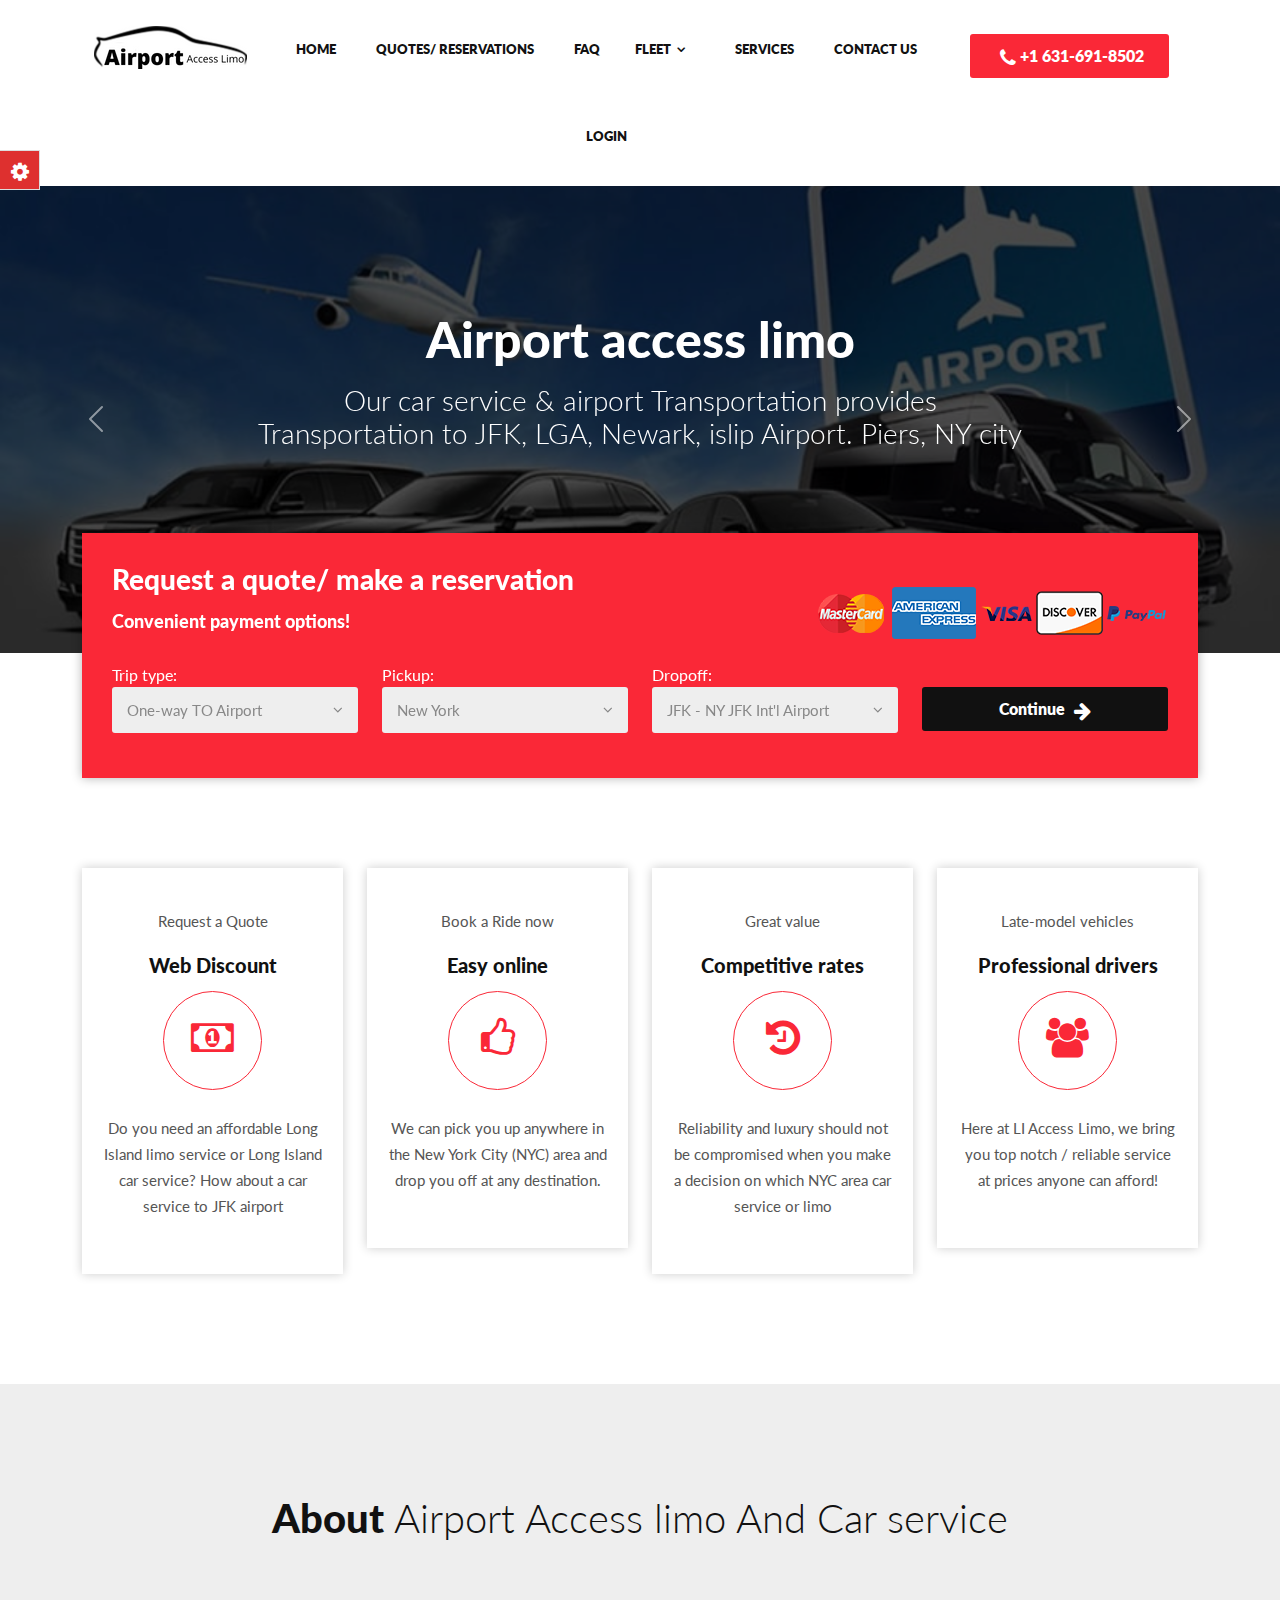
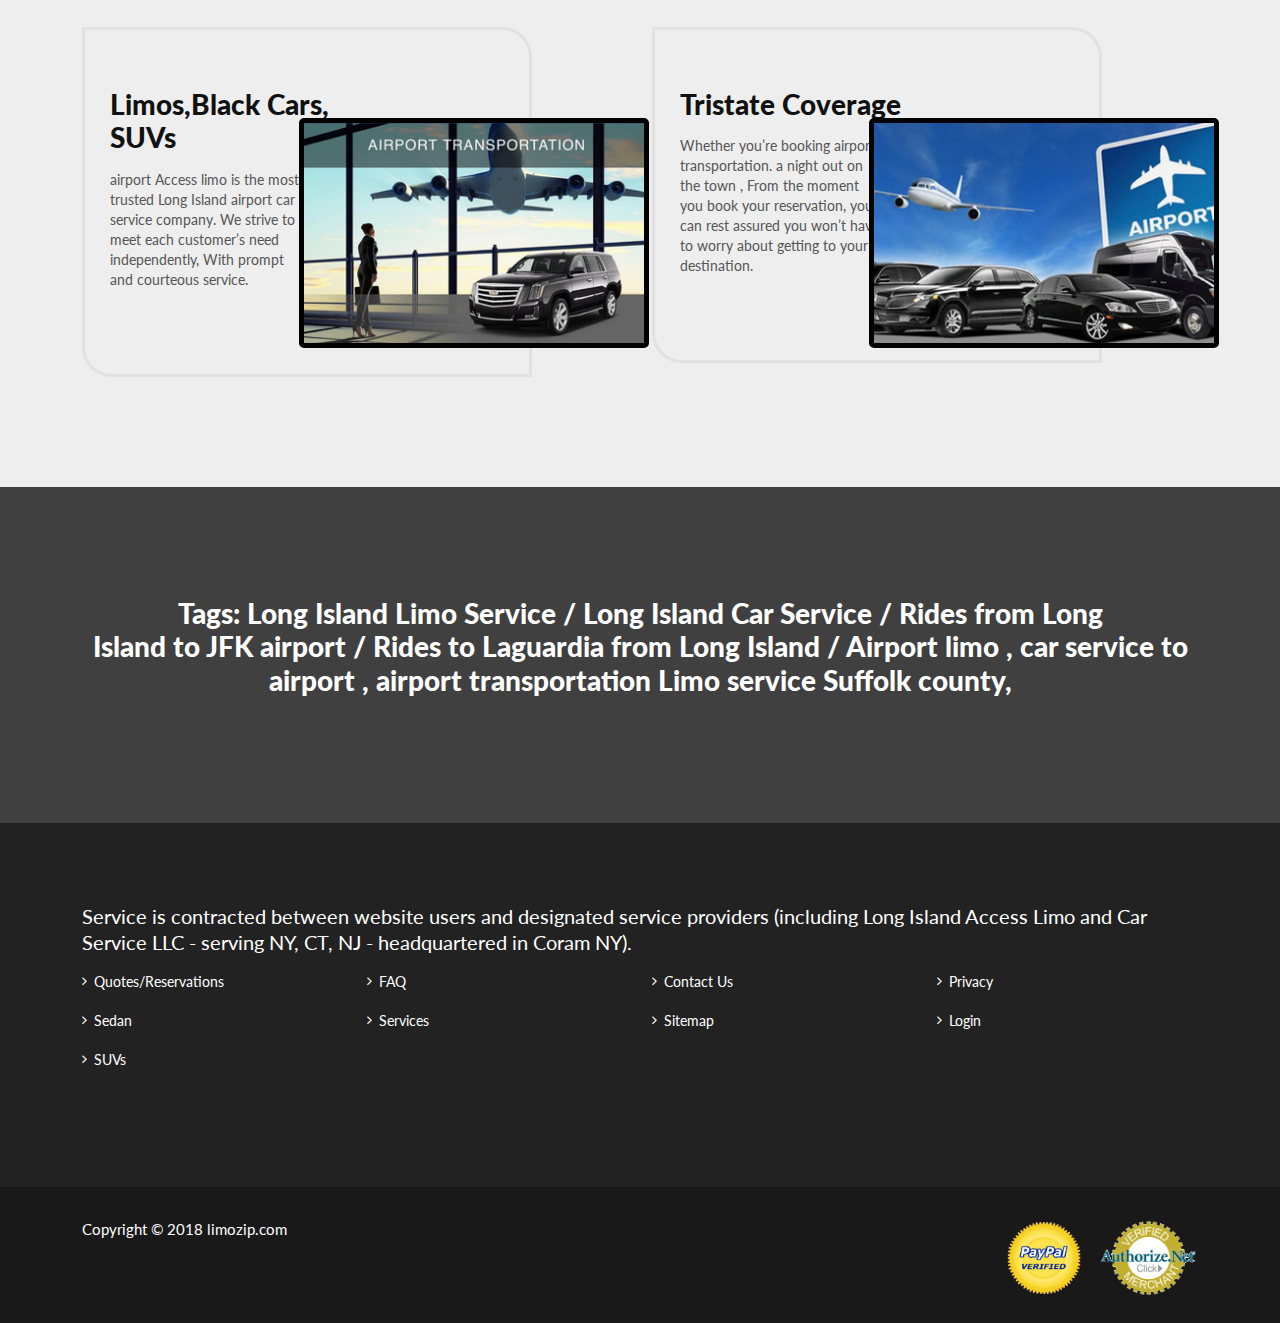
<file: index.html>
<!DOCTYPE HTML>
<html lang="en">
<head>
    <meta http-equiv="Content-Type" content="text/html; charset=utf-8">
    <meta http-equiv="X-UA-Compatible" content="IE=edge">
    <meta name="viewport" content="width=device-width,initial-scale=1">
    <meta name="keywords" content="">
    <meta name="description" content="">
    <title>Long Island Limo & Car Service to JFK, LGA, Islip limousine services</title>
    <!--Bootstrap -->
    <link rel="stylesheet" href="assets/css/bootstrap.min.css" type="text/css">
    <!--Custome Style -->
    <link rel="stylesheet" href="assets/css/style.css" type="text/css">
    <link rel="stylesheet" href="assets/css/custom.css" type="text/css">
    <!--OWL Carousel slider-->
    <link rel="stylesheet" href="assets/css/owl.carousel.css" type="text/css">
    <link rel="stylesheet" href="assets/css/owl.transitions.css" type="text/css">
    <!--slick-slider -->
    <link href="assets/css/slick.css" rel="stylesheet">
    <!--bootstrap-slider -->
    <link href="assets/css/bootstrap-slider.min.css" rel="stylesheet">
    <!--FontAwesome Font Style -->
    <link href="assets/css/font-awesome.min.css" rel="stylesheet">

    <!-- SWITCHER -->
    <link rel="stylesheet" id="switcher-css" type="text/css" href="assets/switcher/css/switcher.css" media="all"/>
    <link rel="alternate stylesheet" type="text/css" href="assets/switcher/css/red.css" title="red" media="all"
          data-default-color="true"/>
    <link rel="alternate stylesheet" type="text/css" href="assets/switcher/css/orange.css" title="orange" media="all"/>
    <link rel="alternate stylesheet" type="text/css" href="assets/switcher/css/blue.css" title="blue" media="all"/>
    <link rel="alternate stylesheet" type="text/css" href="assets/switcher/css/pink.css" title="pink" media="all"/>
    <link rel="alternate stylesheet" type="text/css" href="assets/switcher/css/green.css" title="green" media="all"/>
    <link rel="alternate stylesheet" type="text/css" href="assets/switcher/css/purple.css" title="purple" media="all"/>

    <!-- Fav and touch icons -->
    <link rel="apple-touch-icon-precomposed" sizes="144x144"
          href="assets/images/favicon-icon/apple-touch-icon-144-precomposed.png">
    <link rel="apple-touch-icon-precomposed" sizes="114x114"
          href="assets/images/favicon-icon/apple-touch-icon-114-precomposed.html">
    <link rel="apple-touch-icon-precomposed" sizes="72x72"
          href="assets/images/favicon-icon/apple-touch-icon-72-precomposed.png">
    <link rel="apple-touch-icon-precomposed" href="assets/images/favicon-icon/apple-touch-icon-57-precomposed.png">
    <link rel="shortcut icon" href="assets/images/favicon-icon/favicon.png">
    <!-- Google-Font-->
    <link href="https://fonts.googleapis.com/css?family=Lato:300,400,700,900" rel="stylesheet">
</head>
<body class="index2">

<!-- Start Switcher -->
<div class="switcher-wrapper">
    <div class="demo_changer">
        <div class="demo-icon customBgColor"><i class="fa fa-cog fa-spin fa-2x"></i></div>
        <div class="form_holder">
            <div class="row">
                <div class="col-lg-12 col-md-12 col-sm-12 col-xs-12">
                    <div class="predefined_styles">
                        <div class="skin-theme-switcher">
                            <h4>Color</h4>
                            <a href="#" data-switchcolor="red" class="styleswitch"
                               style="background-color:#de302f;"> </a>
                            <a href="#" data-switchcolor="orange" class="styleswitch"
                               style="background-color:#f76d2b;"> </a>
                            <a href="#" data-switchcolor="blue" class="styleswitch"
                               style="background-color:#228dcb;"> </a>
                            <a href="#" data-switchcolor="pink" class="styleswitch"
                               style="background-color:#FF2761;"> </a>
                            <a href="#" data-switchcolor="green" class="styleswitch"
                               style="background-color:#2dcc70;"> </a>
                            <a href="#" data-switchcolor="purple" class="styleswitch"
                               style="background-color:#6054c2;"> </a>
                            <a href="#" data-switchcolor="grey" class="styleswitch"
                               style="background-color:#626262;"> </a>
                        </div>
                    </div>
                </div>
            </div>
        </div>
    </div>
</div>
<!-- /Switcher -->

<!--Header-->
<header class="header_style2 nav-stacked affix-top" data-spy="affix" data-offset-top="1">
    <!-- Navigation -->
    <nav id="navigation_bar" class="navbar navbar-expand-lg">
        <div class="container custom-con">
            <div class="row header-row padding-remove">
                <div class="navbar-header">
                    <div class="logo"><a href="index.html"><img src="assets/images/logo.png" alt="image"/></a></div>

                    <button class="navbar-toggler" type="button" data-bs-toggle="collapse"
                            data-bs-target="#navbarSupportedContent" aria-controls="navbarSupportedContent"
                            aria-expanded="false" aria-label="Toggle navigation"><i class="fa fa-bars"></i></button>
                </div>
                <div class="collapse navbar-collapse" id="navbarSupportedContent">
                    <ul class="nav navbar-nav">
                        <li>
                            <a href="index.html">Home</a>
                        </li>
                        <li><a href="quote-reservation.html">Quotes/ Reservations</a></li>
                        <li><a href="faq.html">FAQ</a></li>
                        <li class="dropdown"><a href="#" data-bs-toggle="dropdown" aria-expanded="false">Fleet</a>
                            <ul class="dropdown-menu">
                                <li><a href="sedan.html">Sedans</a></li>
                                <li><a href="suv.html">SUVs</a></li>
                            </ul>
                        </li>
                        <li>
                            <a href="services.html">Services</a>
                        </li>
                        <li>
                            <a href="contact-us.html">Contact us</a>
                        </li>
                        <li>
                            <a href="#loginform" data-bs-toggle="modal" data-bs-dismiss="modal">Login</a>
                        </li>
                    </ul>
                </div>

                <div class="header_wrap margin-remove" style="font-size: 30px;">
                    <div class="login_btn btn"><i class="fa fa-phone" aria-hidden="true"></i> +1 631-691-8502</div>
                </div>
            </div>
        </div>
    </nav>
    <!-- Navigation end -->

</header>
<!-- /Header -->


<!--Banner-->
<section id="banner2">
    <div id="carouselExampleCaptions" class="carousel slide" data-bs-ride="carousel">
        <!-- Wrapper for slides -->
        <div class="carousel-inner">
            <!--item-1-->
            <div class="carousel-item active">
                <img src="assets/images/banner/1.png" class="img-fluid" alt="image">
                <div class="carousel-caption">
                    <div class="banner_text text-center div_zindex white-text">
                        <h1>Airport access limo</h1>
                        <h3>Our car service & airport Transportation provides Transportation to JFK, LGA, Newark, islip Airport. Piers, NY city</h3>
                        <!--<a href="#" class="btn">More Info</a>-->
                    </div>
                </div>
            </div>

            <!--item-2-->
            <div class="carousel-item">
                <img src="assets/images/banner/3.png" alt="image" class="img-fluid">
                <div class="carousel-caption">
                    <div class="banner_text text-center div_zindex white-text">
                        <h1>Car service to JFK, LGA, Airports</h1>
                        <h3>Rides to NY, CT, NJ destinations. Providing reliable Tri-state Transportation services.</h3>
                        <!--<a href="#" class="btn">More Info</a>-->
                    </div>
                </div>
            </div>

            <!--item-3-->
            <div class="carousel-item">
                <img src="assets/images/banner/2.png" alt="image" class="img-fluid">
                <div class="carousel-caption">
                    <div class="banner_text text-center div_zindex white-text">
                        <h1>Event, Corporate & Airport Transportation</h1>
                        <h3>Manhattan, 5 Boroughs, Long Island, Nassau, Suffolk, Rockland, Westchester, NJ, CT, other
                            areas</h3>
                        <!--<a href="#" class="btn">More Info</a>-->
                    </div>
                </div>
            </div>
        </div>

        <!-- Controls -->
        <button class="carousel-control-prev" type="button" data-bs-target="#carouselExampleCaptions"
                data-bs-slide="prev">
            <span class="carousel-control-prev-icon" aria-hidden="true"></span>
            <span class="visually-hidden">Previous</span>
        </button>
        <button class="carousel-control-next" type="button" data-bs-target="#carouselExampleCaptions"
                data-bs-slide="next">
            <span class="carousel-control-next-icon" aria-hidden="true"></span>
            <span class="visually-hidden">Next</span>
        </button>
    </div>
</section>
<!--/Banner-->


<!-- Filter-Form -->
<section id="filter_form2">
    <div class="container">
        <div class="main_bg white-text">
            <div class="row">
                <div class="col-lg-6">
                    <h3>Request a quote/ make a reservation</h3>
                    <h6>Convenient payment options!</h6>
                </div>
                <div class="col-lg-6" align="right">
                    <img src="assets/card-image/Untitled-3.png" class="img-fluid"/>
                </div>
            </div>
            <form action="#" method="get">
                <div class="row">
                    <div class="form-group col-md-3 col-sm-6">
                        <label>Trip type:</label>
                        <div class="select">
                            <select class="form-control">
                                <option value="one_way_to_airport">One-way TO Airport</option>
                                <option value="one_way_from_airport">One-way FROM Airport</option>
                                <option value="round_trip_airport">Round trip involving Airport</option>
                                <option value="one_way_no_airport">One-way trip NOT involving Airport</option>
                                <option value="round_trip_no_airport">Round trip NOT involving Airport</option>
                                <option value="hourly">Hourly/multi-stop/tours</option>
                            </select>
                        </div>
                    </div>
                    <div class="form-group col-md-3 col-sm-6">
                        <label>Pickup:</label>
                        <div class="select">
                            <select class="form-control">
                                <option value="NY">New York</option>
                                <option value="NJ">New Jersey</option>
                                <option value="CT">Connecticut</option>
                            </select>
                        </div>
                    </div>
                    <div class="form-group col-md-3 col-sm-6">
                        <label>Dropoff: </label>
                        <div class="select">
                            <select class="form-control">
                                <option value="JFK - New York JFK International Airport" selected="selected">JFK - NY
                                    JFK Int'l Airport
                                </option>
                                <option value="LGA - New York La Guardia Airport">LGA - New York La Guardia Airport
                                </option>
                                <option value="EWR - Newark International Airport">EWR - Newark International Airport
                                </option>
                                <option value="ISP - Long Island Islip Macarthur Airport">ISP - Long Island Islip
                                    Macarthur Airport
                                </option>
                                <option value="FRG - Republic Airport Farmingdale NY">FRG - Republic Airport Farmingdale
                                    NY
                                </option>
                                <option value="HPN - Westchester County Airport">HPN - Westchester County Airport
                                </option>
                                <option value="TEB - Teterboro, NJ Airport">TEB - Teterboro, NJ Airport</option>
                            </select>
                        </div>
                    </div>
                    <div class="form-group col-md-3 col-sm-6">
                        <label></label>
                        <a href="reservations.html" class="btn btn-block">Continue <i class="fa fa-arrow-right"
                                                                                aria-hidden="true"></i></a>
                    </div>
                </div>
            </form>

        </div>
    </div>
</section>
<!-- /Filter-Form -->


<!--About-us-->
<section id="about_us" class="section-padding">
    <div class="container">
        <div class="row">
            <div class="col-md-3 col-sm-6">
                <div class="about_info">
                    <p>Request a Quote</p>
                    <h5>Web Discount</h5>
                    <div class="icon_box">
                        <i class="fa fa-money" aria-hidden="true"></i>
                    </div>
                    <p>Do you need an affordable Long Island limo service or Long Island car service? How about a car
                        service to JFK airport</p>
                </div>
            </div>

            <div class="col-md-3 col-sm-6">
                <div class="about_info">
                    <p>Book a Ride now</p>
                    <h5>Easy online</h5>
                    <div class="icon_box">
                        <i class="fa fa-thumbs-o-up" aria-hidden="true"></i>
                    </div>
                    <p>We can pick you up anywhere in the New York City (NYC) area and drop you off at any
                        destination.</p>
                </div>
            </div>

            <div class="col-md-3 col-sm-6">
                <div class="about_info">
                    <p>Great value</p>
                    <h5>Competitive rates</h5>
                    <div class="icon_box">
                        <i class="fa fa-history" aria-hidden="true"></i>
                    </div>
                    <p>Reliability and luxury should not be compromised when you make a decision on which NYC area car
                        service or limo</p>
                </div>
            </div>

            <div class="col-md-3 col-sm-6">
                <div class="about_info">
                    <p>Late-model vehicles</p>
                    <h5>Professional drivers</h5>
                    <div class="icon_box">
                        <i class="fa fa-users" aria-hidden="true"></i>
                    </div>
                    <p>Here at LI Access Limo, we bring you top notch / reliable service at prices anyone can
                        afford!</p>
                </div>
            </div>
        </div>
    </div>
</section>
<!--/About-us-->


<section class="about-us-section section-padding gray-bg">
    <div class="container">
        <div class="section-header text-center">
            <h2>About <span>Airport Access limo And Car service </span></h2>
        </div>
        <div class="row">
            <div class="col-lg-6 col-sm-6">
                <div class="looking-car">
                    <div class="looking-cat-image mt-5"><img src="assets/images/car/1.png" alt="Image" style="border-radius: 5px;border: 5px solid black;"></div>
                    <div class="looking-car-content">
                        <h3>Limos,Black Cars, SUVs</h3>
                        <p>airport Access limo is the most trusted Long Island airport car service company. We strive to meet each customer’s need independently,
                            With prompt and courteous service.</p></div>
                </div>
            </div>
            <div class="col-lg-6 col-sm-6">
                <div class="looking-car">
                    <div class="looking-cat-image mt-5"><img src="assets/images/car/2.png" alt="Image" style="border-radius: 5px;border: 5px solid black;"></div>
                    <div class="looking-car-content">
                        <h3>Tristate Coverage</h3>
                        <p>Whether you’re booking airport transportation. a night out on the town ,
                            From the moment you book your reservation, you can rest assured you won’t have to worry about getting to your destination.</p>
                </div>
            </div>
        </div>
    </div>
</section>


<!-- Help-Number-->
<section id="help" class="section-padding">
    <div class="container">
        <div class="div_zindex white-text text-center">
            <h3>Tags: Long Island Limo Service / Long Island Car Service / Rides from Long<br> Island to
                JFK airport / Rides to Laguardia from Long Island / Airport limo , car service to airport , airport transportation Limo service Suffolk county,</h3>
        </div>
    </div>

    <!-- Dark-overlay-->
    <div class="dark-overlay"></div>
</section>
<!-- /Help-Number-->


<!--Footer -->
<footer>
    <div class="footer-top">
        <div class="container">
            <p style="font-size: 20px;" class="white-text">Service is contracted between website users and designated
                service providers
                (including Long Island Access Limo and Car Service LLC - serving NY, CT, NJ - headquartered in Coram
                NY).</p>
            <div class="row">
                <div class="col-md-3 col-sm-6">
                    <ul>
                        <li><a href="quote-reservation.html">Quotes/Reservations</a></li>
                        <li><a href="sedan.html">Sedan</a></li>
                        <li><a href="suv.html">SUVs</a></li>
                    </ul>
                </div>
                <div class="col-md-3 col-sm-6">
                    <ul>
                        <li><a href="faq.html">FAQ</a></li>
                        <li><a href="services.html">Services</a></li>
                    </ul>
                </div>
                <div class="col-md-3 col-sm-6">
                    <ul>
                        <li><a href="contact-us.html">Contact Us</a></li>
                        <li><a href="#">Sitemap</a></li>
                    </ul>
                </div>
                <div class="col-md-3 col-sm-6">
                    <ul>
                        <li><a href="#">Privacy</a></li>
                        <li><a href="#">Login</a></li>
                    </ul>
                </div>
            </div>
        </div>
    </div>
    <div class="footer-bottom">
        <div class="container">
            <div class="row">

                <div class="col-md-6">
                    <p class="copy-right">Copyright &copy; 2018 limozip.com</p>
                </div>
                <div class="col-md-6" align="right">
                    <div class="footer_widget">
                        <img src="assets/card-image/388-3884635_paypal-logo-e-commerce-payment-system-paypal-verified-removebg-preview.png"
                             width="100px">
                        <img src="assets/card-image/integration_logo_authorizenet_verifiedmerchant.gif"
                             width="100px">
                    </div>
                </div>
            </div>
        </div>
    </div>
</footer>
<!-- /Footer-->

<!--Back to top-->
<div id="back-top" class="back-top"><a href="#top"><i class="fa fa-angle-up" aria-hidden="true"></i> </a></div>
<!--/Back to top-->

<!--Login-Form -->
<div class="modal fade" id="loginform">
    <div class="modal-dialog modal-lg" role="document">
        <div class="modal-content">
            <div class="modal-header">
                <button type="button" class="close" data-bs-dismiss="modal" aria-label="Close"><span aria-hidden="true">&times;</span>
                </button>
                <h3 class="modal-title">Login</h3>
            </div>
            <div class="modal-body">

                <div class="login_wrap">
                    <div class="row">
                        <div class="col-md-12 col-sm-12">
                            <form action="#" method="get">
                                <div class="form-group">
                                    <input type="text" class="form-control" placeholder="Username or Email address*">
                                </div>
                                <div class="form-group">
                                    <input type="password" class="form-control" placeholder="Password*">
                                </div>
                                <div class="form-group checkbox">
                                    <input type="checkbox" id="remember">
                                    <label for="remember">Remember Me</label>
                                </div>
                                <div class="form-group">
                                    <input type="submit" value="Login" class="btn btn-block">
                                </div>
                            </form>
                        </div>
                    </div>
                </div>
            </div>
        </div>
    </div>
</div>
<!--/Login-Form -->

<!-- Scripts -->
<script src="assets/js/jquery.min.js"></script>
<script src="assets/js/bootstrap.min.js"></script>
<script src="assets/js/interface.js"></script>
<!--Switcher-->
<script src="assets/switcher/js/switcher.js"></script>
<!--bootstrap-slider-JS-->
<script src="assets/js/bootstrap-slider.min.js"></script>
<!--Slider-JS-->
<script src="assets/js/slick.min.js"></script>
<script src="assets/js/owl.carousel.min.js"></script>

</body>
</html>
</file>
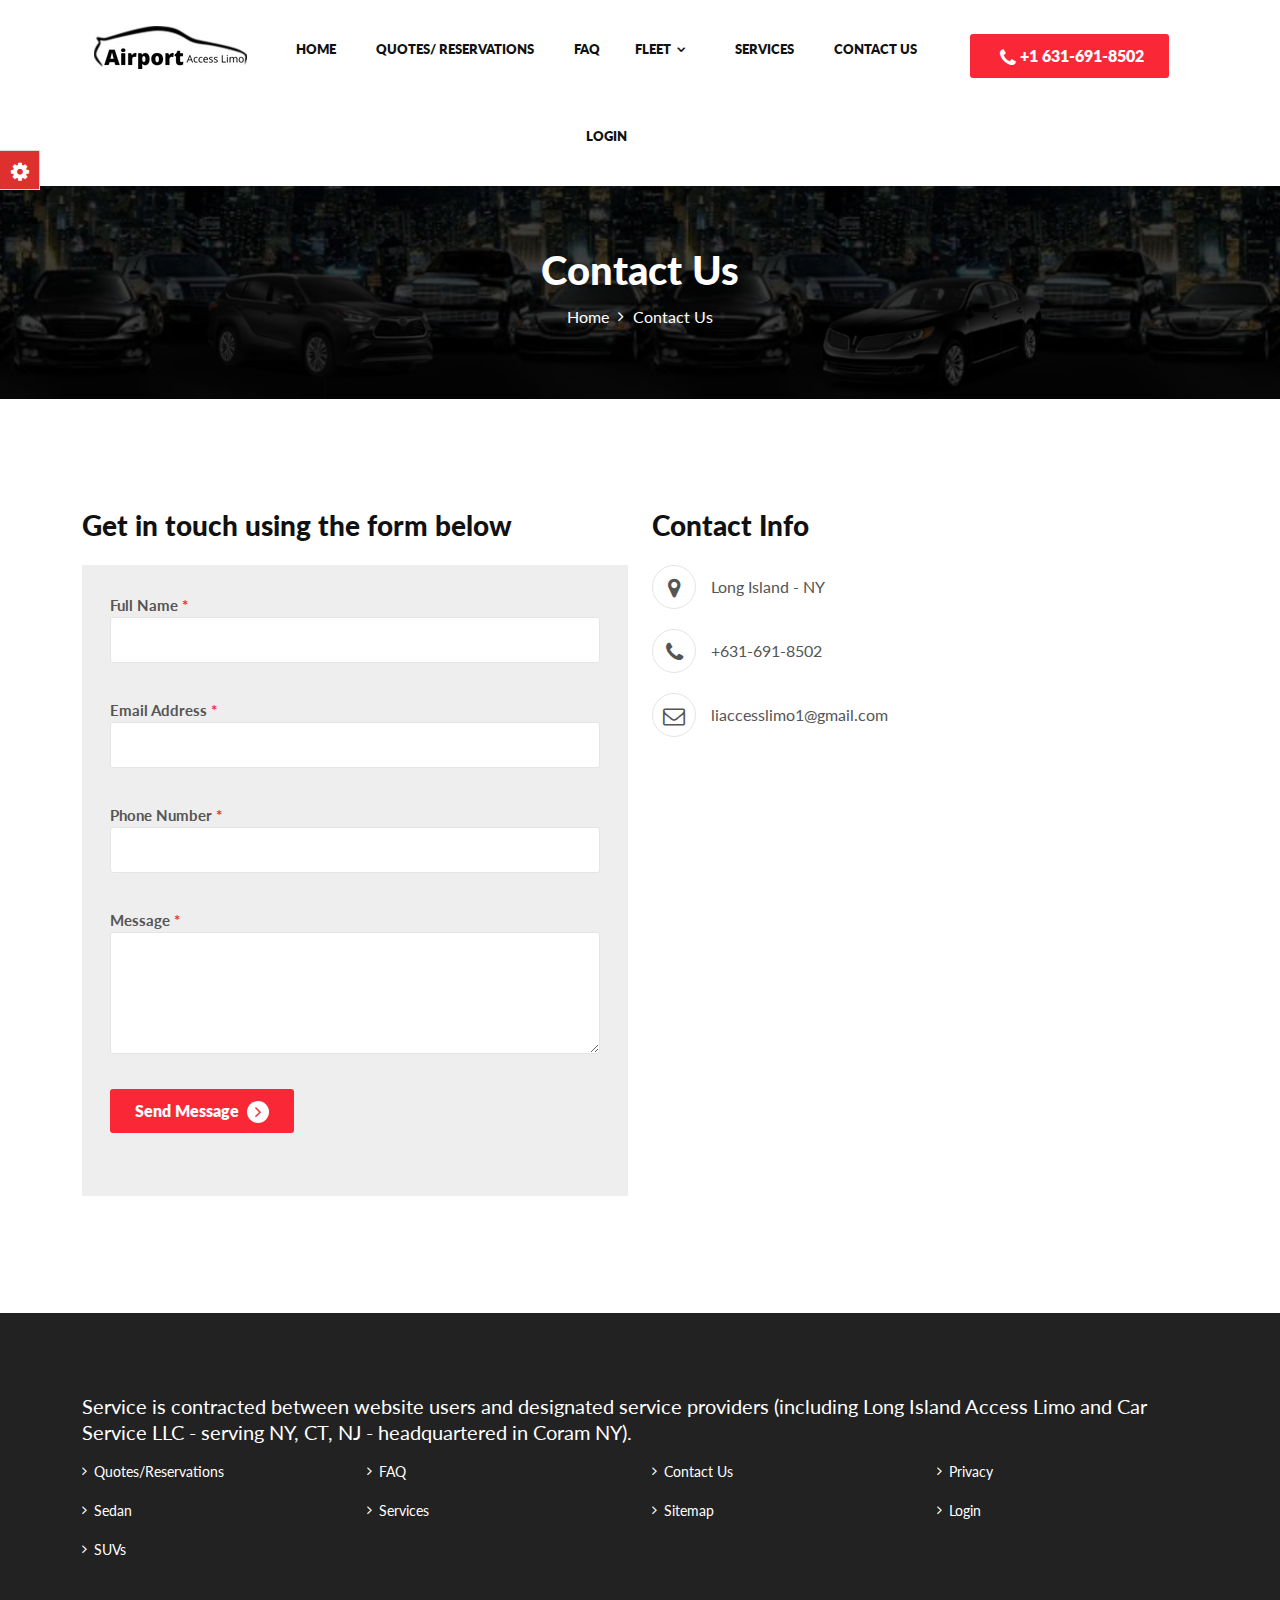
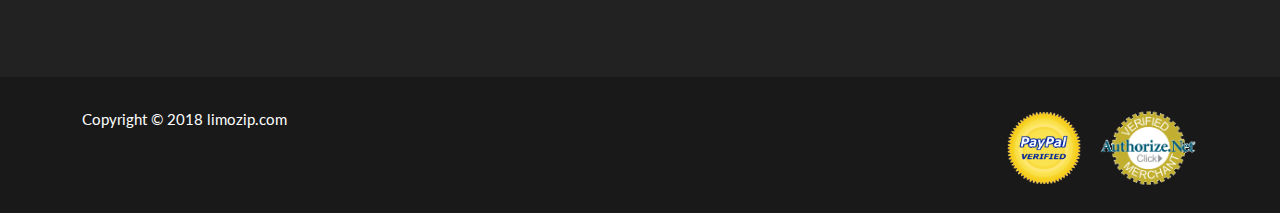
<file: contact-us.html>
<!DOCTYPE HTML>
<html lang="en">
<head>
    <meta http-equiv="Content-Type" content="text/html; charset=utf-8">
    <meta http-equiv="X-UA-Compatible" content="IE=edge">
    <meta name="viewport" content="width=device-width,initial-scale=1">
    <meta name="keywords" content="">
    <meta name="description" content="">
    <title>Contact US</title>
    <!--Bootstrap -->
    <link rel="stylesheet" href="assets/css/bootstrap.min.css" type="text/css">
    <!--Custome Style -->
    <link rel="stylesheet" href="assets/css/style.css" type="text/css">
    <link rel="stylesheet" href="assets/css/custom.css" type="text/css">
    <!--OWL Carousel slider-->
    <link rel="stylesheet" href="assets/css/owl.carousel.css" type="text/css">
    <link rel="stylesheet" href="assets/css/owl.transitions.css" type="text/css">
    <!--slick-slider -->
    <link href="assets/css/slick.css" rel="stylesheet">
    <!--bootstrap-slider -->
    <link href="assets/css/bootstrap-slider.min.css" rel="stylesheet">
    <!--FontAwesome Font Style -->
    <link href="assets/css/font-awesome.min.css" rel="stylesheet">

    <!-- SWITCHER -->
    <link rel="stylesheet" id="switcher-css" type="text/css" href="assets/switcher/css/switcher.css" media="all"/>
    <link rel="alternate stylesheet" type="text/css" href="assets/switcher/css/red.css" title="red" media="all"
          data-default-color="true"/>
    <link rel="alternate stylesheet" type="text/css" href="assets/switcher/css/orange.css" title="orange" media="all"/>
    <link rel="alternate stylesheet" type="text/css" href="assets/switcher/css/blue.css" title="blue" media="all"/>
    <link rel="alternate stylesheet" type="text/css" href="assets/switcher/css/pink.css" title="pink" media="all"/>
    <link rel="alternate stylesheet" type="text/css" href="assets/switcher/css/green.css" title="green" media="all"/>
    <link rel="alternate stylesheet" type="text/css" href="assets/switcher/css/purple.css" title="purple" media="all"/>

    <!-- Fav and touch icons -->
    <link rel="apple-touch-icon-precomposed" sizes="144x144"
          href="assets/images/favicon-icon/apple-touch-icon-144-precomposed.png">
    <link rel="apple-touch-icon-precomposed" sizes="114x114"
          href="assets/images/favicon-icon/apple-touch-icon-114-precomposed.html">
    <link rel="apple-touch-icon-precomposed" sizes="72x72"
          href="assets/images/favicon-icon/apple-touch-icon-72-precomposed.png">
    <link rel="apple-touch-icon-precomposed" href="assets/images/favicon-icon/apple-touch-icon-57-precomposed.png">
    <link rel="shortcut icon" href="assets/images/favicon-icon/favicon.png">
    <!-- Google-Font-->
    <link href="https://fonts.googleapis.com/css?family=Lato:300,400,700,900" rel="stylesheet">
</head>
<body class="index2">

<!-- Start Switcher -->
<div class="switcher-wrapper">
    <div class="demo_changer">
        <div class="demo-icon customBgColor"><i class="fa fa-cog fa-spin fa-2x"></i></div>
        <div class="form_holder">
            <div class="row">
                <div class="col-lg-12 col-md-12 col-sm-12 col-xs-12">
                    <div class="predefined_styles">
                        <div class="skin-theme-switcher">
                            <h4>Color</h4>
                            <a href="#" data-switchcolor="red" class="styleswitch"
                               style="background-color:#de302f;"> </a>
                            <a href="#" data-switchcolor="orange" class="styleswitch"
                               style="background-color:#f76d2b;"> </a>
                            <a href="#" data-switchcolor="blue" class="styleswitch"
                               style="background-color:#228dcb;"> </a>
                            <a href="#" data-switchcolor="pink" class="styleswitch"
                               style="background-color:#FF2761;"> </a>
                            <a href="#" data-switchcolor="green" class="styleswitch"
                               style="background-color:#2dcc70;"> </a>
                            <a href="#" data-switchcolor="purple" class="styleswitch"
                               style="background-color:#6054c2;"> </a>
                        </div>
                    </div>
                </div>
            </div>
        </div>
    </div>
</div>
<!-- /Switcher -->

<!--Header-->
<header class="header_style2 nav-stacked affix-top" data-spy="affix" data-offset-top="1">
    <!-- Navigation -->
    <nav id="navigation_bar" class="navbar navbar-expand-lg">
        <div class="container custom-con">
            <div class="row header-row padding-remove">
                <div class="navbar-header">
                    <div class="logo"><a href="index.html"><img src="assets/images/logo.png" alt="image"/></a></div>

                    <button class="navbar-toggler" type="button" data-bs-toggle="collapse"
                            data-bs-target="#navbarSupportedContent" aria-controls="navbarSupportedContent"
                            aria-expanded="false" aria-label="Toggle navigation"><i class="fa fa-bars"></i></button>
                </div>
                <div class="collapse navbar-collapse" id="navbarSupportedContent">
                    <ul class="nav navbar-nav">
                        <li>
                            <a href="index.html">Home</a>
                        </li>
                        <li><a href="quote-reservation.html">Quotes/ Reservations</a></li>
                        <li><a href="faq.html">FAQ</a></li>
                        <li class="dropdown"><a href="#" data-bs-toggle="dropdown" aria-expanded="false">Fleet</a>
                            <ul class="dropdown-menu">
                                <li><a href="sedan.html">Sedans</a></li>
                                <li><a href="suv.html">SUVs</a></li>
                            </ul>
                        </li>
                        <li>
                            <a href="services.html">Services</a>
                        </li>
                        <li>
                            <a href="contact-us.html">Contact us</a>
                        </li>
                        <li>
                            <a href="#loginform" data-bs-toggle="modal" data-bs-dismiss="modal">Login</a>
                        </li>
                    </ul>
                </div>

                <div class="header_wrap margin-remove" style="font-size: 30px;">
                    <div class="login_btn btn"><i class="fa fa-phone" aria-hidden="true"></i> +1 631-691-8502</div>
                </div>
            </div>
        </div>
    </nav>
    <!-- Navigation end -->

</header>
<!-- /Header -->

<!--Page Header-->
<section class="page-header contactus_page">
    <div class="container">
        <div class="page-header_wrap">
            <div class="page-heading">
                <h1>Contact Us</h1>
            </div>
            <ul class="coustom-breadcrumb">
                <li><a href="#">Home</a></li>
                <li>Contact Us</li>
            </ul>
        </div>
    </div>
    <!-- Dark Overlay-->
    <div class="dark-overlay"></div>
</section>
<!-- /Page Header-->

<!--Contact-us-->
<section class="contact_us section-padding">
    <div class="container">
        <div class="row">
            <div class="col-md-6">
                <h3>Get in touch using the form below</h3>
                <div class="contact_form gray-bg">
                    <form action="#" method="get">
                        <div class="form-group">
                            <label class="control-label">Full Name <span>*</span></label>
                            <input type="text" class="form-control white_bg" id="fullname">
                        </div>
                        <div class="form-group">
                            <label class="control-label">Email Address <span>*</span></label>
                            <input type="email" class="form-control white_bg" id="emailaddress">
                        </div>
                        <div class="form-group">
                            <label class="control-label">Phone Number <span>*</span></label>
                            <input type="text" class="form-control white_bg" id="phonenumber">
                        </div>
                        <div class="form-group">
                            <label class="control-label">Message <span>*</span></label>
                            <textarea class="form-control custom-height white_bg" rows="4"></textarea>
                        </div>
                        <div class="form-group">
                            <button class="btn" type="submit">Send Message <span class="angle_arrow"><i
                                    class="fa fa-angle-right" aria-hidden="true"></i></span></button>
                        </div>
                    </form>
                </div>
            </div>
            <div class="col-md-6">
                <h3>Contact Info</h3>
                <div class="contact_detail">
                    <ul>
                        <li>
                            <div class="icon_wrap"><i class="fa fa-map-marker" aria-hidden="true"></i></div>
                            <div class="contact_info_m">Long Island - NY</div>
                        </li>
                        <li>
                            <div class="icon_wrap"><i class="fa fa-phone" aria-hidden="true"></i></div>
                            <div class="contact_info_m"><a href="tel:61-1234-567-90">+631-691-8502</a></div>
                        </li>
                        <li>
                            <div class="icon_wrap"><i class="fa fa-envelope-o" aria-hidden="true"></i></div>
                            <div class="contact_info_m"><a
                                    href="mailto:contact@exampleurl.com">liaccesslimo1@gmail.com</a></div>
                        </li>
                    </ul>
                    <div class="map_wrap">
                        <iframe src="https://www.google.com/maps/embed?pb=!1m18!1m12!1m3!1d26361315.424069386!2d-113.75658747371207!3d36.241096924675375!2m3!1f0!2f0!3f0!3m2!1i1024!2i768!4f13.1!3m3!1m2!1s0x54eab584e432360b%3A0x1c3bb99243deb742!2sUnited+States!5e0!3m2!1sen!2sin!4v1483614660041"
                                width="100%" frameborder="0" style="border:0" allowfullscreen></iframe>
                    </div>
                </div>
            </div>
        </div>
    </div>
</section>
<!-- /Contact-us-->

<!--Footer -->
<footer>
    <div class="footer-top">
        <div class="container">
            <p style="font-size: 20px;" class="white-text">Service is contracted between website users and designated
                service providers
                (including Long Island Access Limo and Car Service LLC - serving NY, CT, NJ - headquartered in Coram
                NY).</p>
            <div class="row">
                <div class="col-md-3 col-sm-6">
                    <ul>
                        <li><a href="quote-reservation.html">Quotes/Reservations</a></li>
                        <li><a href="sedan.html">Sedan</a></li>
                        <li><a href="suv.html">SUVs</a></li>
                    </ul>
                </div>
                <div class="col-md-3 col-sm-6">
                    <ul>
                        <li><a href="faq.html">FAQ</a></li>
                        <li><a href="services.html">Services</a></li>
                    </ul>
                </div>
                <div class="col-md-3 col-sm-6">
                    <ul>
                        <li><a href="contact-us.html">Contact Us</a></li>
                        <li><a href="#">Sitemap</a></li>
                    </ul>
                </div>
                <div class="col-md-3 col-sm-6">
                    <ul>
                        <li><a href="#">Privacy</a></li>
                        <li><a href="#">Login</a></li>
                    </ul>
                </div>
            </div>
        </div>
    </div>
    <div class="footer-bottom">
        <div class="container">
            <div class="row">

                <div class="col-md-6">
                    <p class="copy-right">Copyright &copy; 2018 limozip.com</p>
                </div>
                <div class="col-md-6" align="right">
                    <div class="footer_widget">
                        <img src="assets/card-image/388-3884635_paypal-logo-e-commerce-payment-system-paypal-verified-removebg-preview.png"
                             width="100px">
                        <img src="assets/card-image/integration_logo_authorizenet_verifiedmerchant.gif"
                             width="100px">
                    </div>
                </div>
            </div>
        </div>
    </div>
</footer>
<!-- /Footer-->

<!--Back to top-->
<div id="back-top" class="back-top"><a href="#top"><i class="fa fa-angle-up" aria-hidden="true"></i> </a></div>
<!--/Back to top-->

<!--Login-Form -->
<div class="modal fade" id="loginform">
    <div class="modal-dialog modal-lg" role="document">
        <div class="modal-content">
            <div class="modal-header">
                <button type="button" class="close" data-bs-dismiss="modal" aria-label="Close"><span aria-hidden="true">&times;</span>
                </button>
                <h3 class="modal-title">Login</h3>
            </div>
            <div class="modal-body">

                <div class="login_wrap">
                    <div class="row">
                        <div class="col-md-12 col-sm-12">
                            <form action="#" method="get">
                                <div class="form-group">
                                    <input type="text" class="form-control" placeholder="Username or Email address*">
                                </div>
                                <div class="form-group">
                                    <input type="password" class="form-control" placeholder="Password*">
                                </div>
                                <div class="form-group checkbox">
                                    <input type="checkbox" id="remember">
                                    <label for="remember">Remember Me</label>
                                </div>
                                <div class="form-group">
                                    <input type="submit" value="Login" class="btn btn-block">
                                </div>
                            </form>
                        </div>
                    </div>
                </div>
            </div>
        </div>
    </div>
</div>
<!--/Login-Form -->

<!-- Scripts -->
<script src="assets/js/jquery.min.js"></script>
<script src="assets/js/bootstrap.min.js"></script>
<script src="assets/js/interface.js"></script>
<!--Switcher-->
<script src="assets/switcher/js/switcher.js"></script>
<!--bootstrap-slider-JS-->
<script src="assets/js/bootstrap-slider.min.js"></script>
<!--Slider-JS-->
<script src="assets/js/slick.min.js"></script>
<script src="assets/js/owl.carousel.min.js"></script>

</body>
</html>
</file>
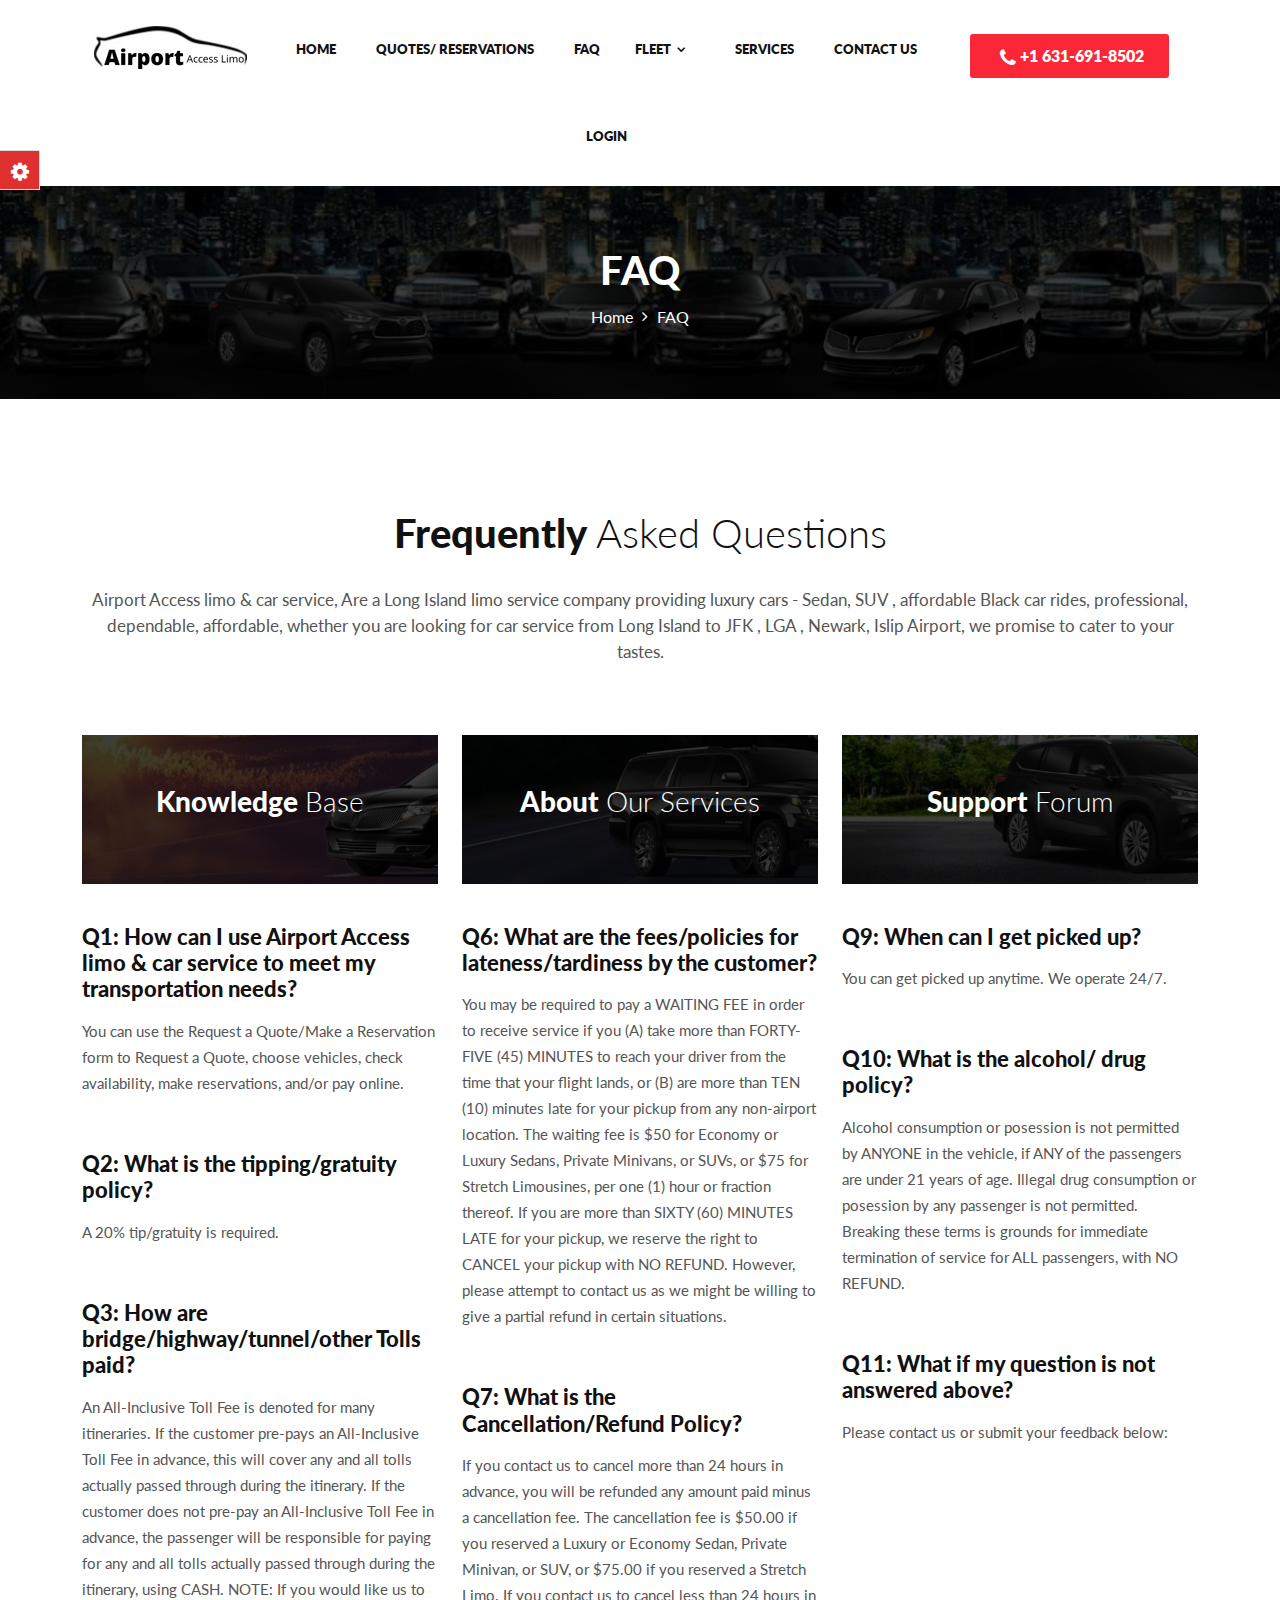
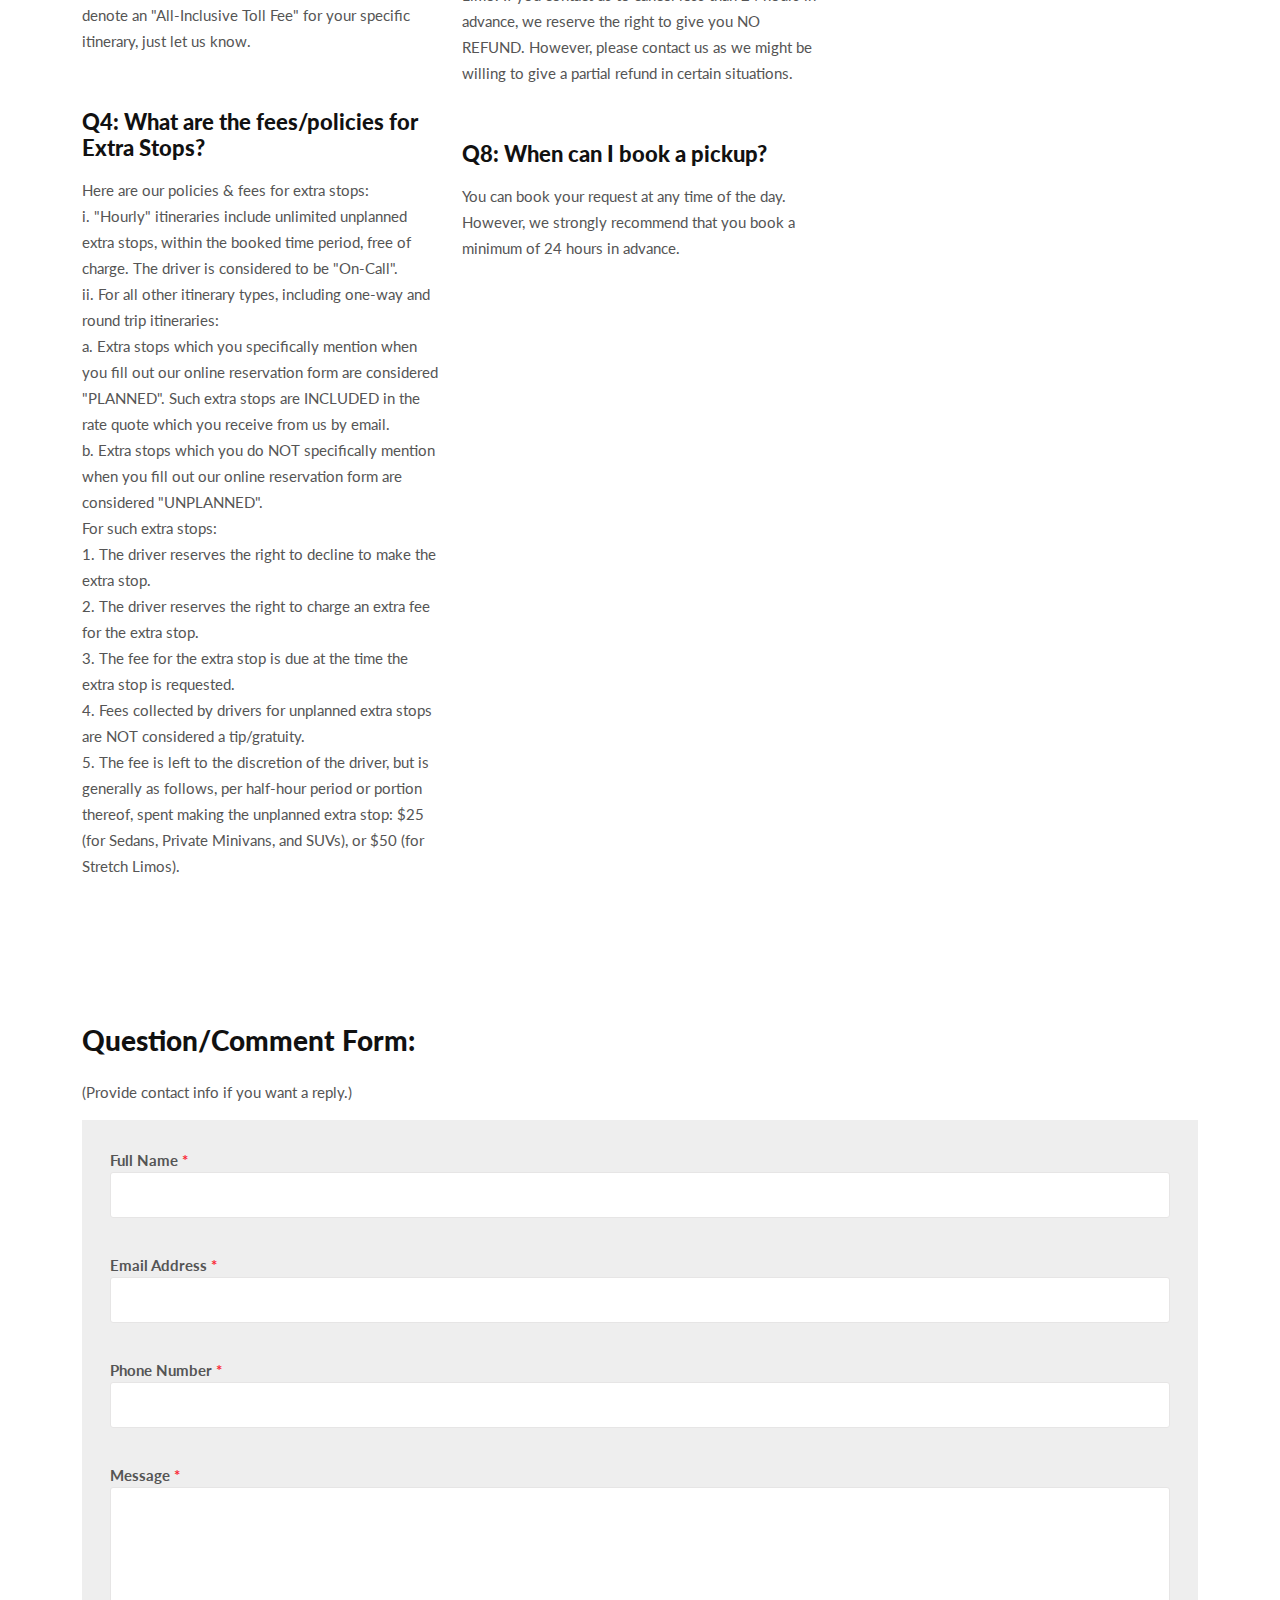
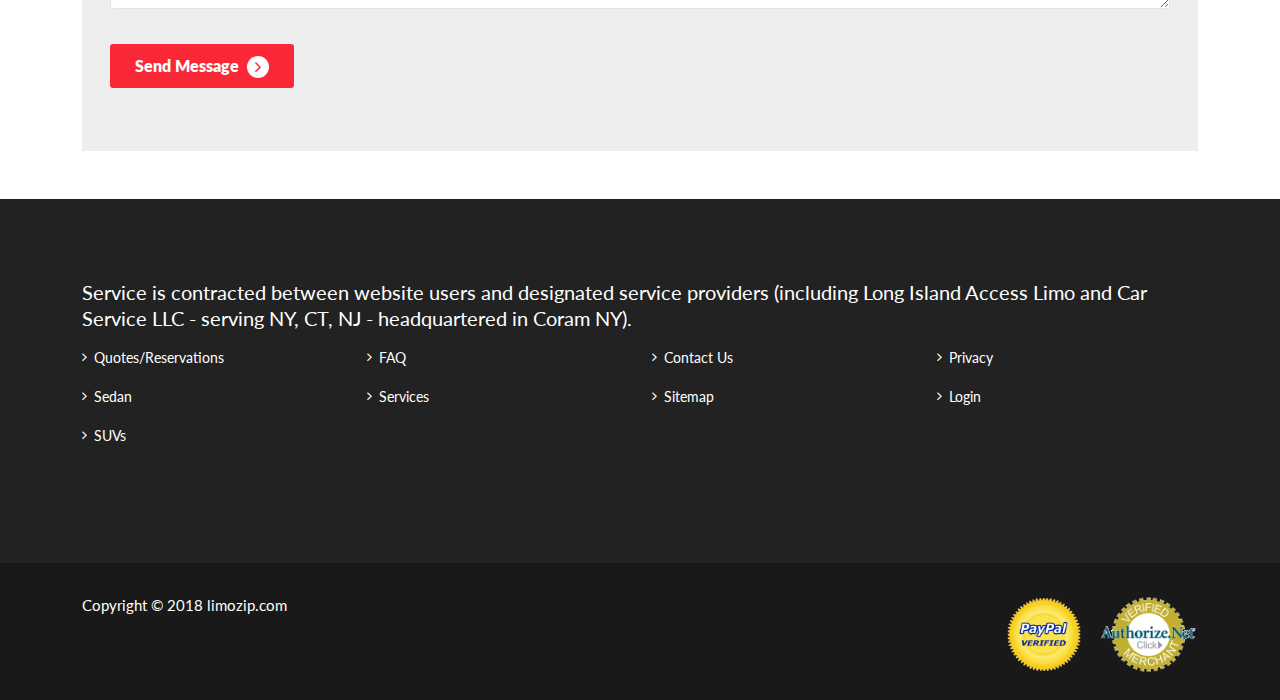
<file: faq.html>
<!DOCTYPE HTML>
<html lang="en">
<head>
    <meta http-equiv="Content-Type" content="text/html; charset=utf-8">
    <meta http-equiv="X-UA-Compatible" content="IE=edge">
    <meta name="viewport" content="width=device-width,initial-scale=1">
    <meta name="keywords" content="">
    <meta name="description" content="">
    <title>FAQ</title>
    <!--Bootstrap -->
    <link rel="stylesheet" href="assets/css/bootstrap.min.css" type="text/css">
    <!--Custome Style -->
    <link rel="stylesheet" href="assets/css/style.css" type="text/css">
    <link rel="stylesheet" href="assets/css/custom.css" type="text/css">
    <!--OWL Carousel slider-->
    <link rel="stylesheet" href="assets/css/owl.carousel.css" type="text/css">
    <link rel="stylesheet" href="assets/css/owl.transitions.css" type="text/css">
    <!--slick-slider -->
    <link href="assets/css/slick.css" rel="stylesheet">
    <!--bootstrap-slider -->
    <link href="assets/css/bootstrap-slider.min.css" rel="stylesheet">
    <!--FontAwesome Font Style -->
    <link href="assets/css/font-awesome.min.css" rel="stylesheet">

    <!-- SWITCHER -->
    <link rel="stylesheet" id="switcher-css" type="text/css" href="assets/switcher/css/switcher.css" media="all"/>
    <link rel="alternate stylesheet" type="text/css" href="assets/switcher/css/red.css" title="red" media="all"
          data-default-color="true"/>
    <link rel="alternate stylesheet" type="text/css" href="assets/switcher/css/orange.css" title="orange" media="all"/>
    <link rel="alternate stylesheet" type="text/css" href="assets/switcher/css/blue.css" title="blue" media="all"/>
    <link rel="alternate stylesheet" type="text/css" href="assets/switcher/css/pink.css" title="pink" media="all"/>
    <link rel="alternate stylesheet" type="text/css" href="assets/switcher/css/green.css" title="green" media="all"/>
    <link rel="alternate stylesheet" type="text/css" href="assets/switcher/css/purple.css" title="purple" media="all"/>

    <!-- Fav and touch icons -->
    <link rel="apple-touch-icon-precomposed" sizes="144x144"
          href="assets/images/favicon-icon/apple-touch-icon-144-precomposed.png">
    <link rel="apple-touch-icon-precomposed" sizes="114x114"
          href="assets/images/favicon-icon/apple-touch-icon-114-precomposed.html">
    <link rel="apple-touch-icon-precomposed" sizes="72x72"
          href="assets/images/favicon-icon/apple-touch-icon-72-precomposed.png">
    <link rel="apple-touch-icon-precomposed" href="assets/images/favicon-icon/apple-touch-icon-57-precomposed.png">
    <link rel="shortcut icon" href="assets/images/favicon-icon/favicon.png">
    <!-- Google-Font-->
    <link href="https://fonts.googleapis.com/css?family=Lato:300,400,700,900" rel="stylesheet">
</head>
<body class="index2">

<!-- Start Switcher -->
<div class="switcher-wrapper">
    <div class="demo_changer">
        <div class="demo-icon customBgColor"><i class="fa fa-cog fa-spin fa-2x"></i></div>
        <div class="form_holder">
            <div class="row">
                <div class="col-lg-12 col-md-12 col-sm-12 col-xs-12">
                    <div class="predefined_styles">
                        <div class="skin-theme-switcher">
                            <h4>Color</h4>
                            <a href="#" data-switchcolor="red" class="styleswitch"
                               style="background-color:#de302f;"> </a>
                            <a href="#" data-switchcolor="orange" class="styleswitch"
                               style="background-color:#f76d2b;"> </a>
                            <a href="#" data-switchcolor="blue" class="styleswitch"
                               style="background-color:#228dcb;"> </a>
                            <a href="#" data-switchcolor="pink" class="styleswitch"
                               style="background-color:#FF2761;"> </a>
                            <a href="#" data-switchcolor="green" class="styleswitch"
                               style="background-color:#2dcc70;"> </a>
                            <a href="#" data-switchcolor="purple" class="styleswitch"
                               style="background-color:#6054c2;"> </a>
                        </div>
                    </div>
                </div>
            </div>
        </div>
    </div>
</div>
<!-- /Switcher -->

<!--Header-->
<header class="header_style2 nav-stacked affix-top" data-spy="affix" data-offset-top="1">
    <!-- Navigation -->
    <nav id="navigation_bar" class="navbar navbar-expand-lg">
        <div class="container custom-con">
            <div class="row header-row padding-remove">
                <div class="navbar-header">
                    <div class="logo"><a href="index.html"><img src="assets/images/logo.png" alt="image"/></a></div>

                    <button class="navbar-toggler" type="button" data-bs-toggle="collapse"
                            data-bs-target="#navbarSupportedContent" aria-controls="navbarSupportedContent"
                            aria-expanded="false" aria-label="Toggle navigation"><i class="fa fa-bars"></i></button>
                </div>
                <div class="collapse navbar-collapse" id="navbarSupportedContent">
                    <ul class="nav navbar-nav">
                        <li>
                            <a href="index.html">Home</a>
                        </li>
                        <li><a href="quote-reservation.html">Quotes/ Reservations</a></li>
                        <li><a href="faq.html">FAQ</a></li>
                        <li class="dropdown"><a href="#" data-bs-toggle="dropdown" aria-expanded="false">Fleet</a>
                            <ul class="dropdown-menu">
                                <li><a href="sedan.html">Sedans</a></li>
                                <li><a href="suv.html">SUVs</a></li>
                            </ul>
                        </li>
                        <li>
                            <a href="services.html">Services</a>
                        </li>
                        <li>
                            <a href="contact-us.html">Contact us</a>
                        </li>
                        <li>
                            <a href="#loginform" data-bs-toggle="modal" data-bs-dismiss="modal">Login</a>
                        </li>
                    </ul>
                </div>

                <div class="header_wrap margin-remove" style="font-size: 30px;">
                    <div class="login_btn btn"><i class="fa fa-phone" aria-hidden="true"></i> +1 631-691-8502</div>
                </div>
            </div>
        </div>
    </nav>
    <!-- Navigation end -->

</header>
<!-- /Header -->

<!--Page Header-->
<section class="page-header faq_page">
    <div class="container">
        <div class="page-header_wrap">
            <div class="page-heading">
                <h1>FAQ</h1>
            </div>
            <ul class="coustom-breadcrumb">
                <li><a href="#">Home</a></li>
                <li>FAQ</li>
            </ul>
        </div>
    </div>
    <!-- Dark Overlay-->
    <div class="dark-overlay"></div>
</section>
<!-- /Page Header-->

<!--FAQ-->
<section class="faq section-padding">
    <div class="container">
        <div class="section-header text-center">
            <h2>Frequently <span>Asked Questions</span></h2>
            <p>Airport Access limo & car service, Are a Long Island limo service company providing luxury cars - Sedan, SUV ,
                affordable Black car rides, professional, dependable, affordable, whether you are looking for car service from Long Island to JFK ,
                LGA , Newark, Islip Airport, we promise to cater to your tastes.</p>
        </div>
        <div class="row">
            <div class="col-md-4">
                <div class="faq_category white-text knowledge_base_faq">
                    <div class="div_zindex">
                        <h3>Knowledge <span>Base</span></h3>
                    </div>
                    <div class="dark-overlay"></div>
                </div>
                <div class="faq_text">
                    <h4>Q1: How can I use Airport Access limo & car service to meet my transportation needs?</h4>
                    <p>You can use the Request a Quote/Make a Reservation form to
                        Request a Quote, choose vehicles, check availability,
                        make reservations, and/or pay online.</p>
                </div>
                <div class="faq_text">
                    <h4>Q2: What is the tipping/gratuity policy?</h4>
                    <p>A 20% tip/gratuity is required.</p>
                </div>
                <div class="faq_text">
                    <h4>Q3: How are bridge/highway/tunnel/other Tolls paid?</h4>
                    <p>An All-Inclusive Toll Fee is denoted for many itineraries. If the customer pre-pays
                        an All-Inclusive Toll Fee in advance, this will cover any and all tolls actually passed through
                        during the itinerary.

                        If the customer does not pre-pay an All-Inclusive Toll Fee in advance,
                        the passenger will be responsible for paying for any and all tolls actually passed through
                        during the itinerary, using CASH.

                        NOTE: If you would like us to denote an "All-Inclusive Toll Fee"
                        for your specific itinerary, just let us know.</p>
                </div>
                <div class="faq_text">
                    <h4>Q4: What are the fees/policies for Extra Stops?</h4>
                    <p>Here are our policies & fees for extra stops:<br>

                        i. "Hourly" itineraries include unlimited unplanned extra stops, within the booked time period,
                        free of charge. The driver is considered to be "On-Call".<br>

                        ii. For all other itinerary types, including one-way and round trip itineraries:<br>

                        a. Extra stops which you specifically mention when you fill out our online reservation form are
                        considered "PLANNED". Such extra stops are INCLUDED in the rate quote which you receive from us
                        by email.<br>

                        b. Extra stops which you do NOT specifically mention when you fill out our online reservation
                        form are considered "UNPLANNED". <br>
                        For such extra stops:<br>

                        1. The driver reserves the right to decline to make the extra stop.<br>
                        2. The driver reserves the right to charge an extra fee for the extra stop.<br>
                        3. The fee for the extra stop is due at the time the extra stop is requested.<br>
                        4. Fees collected by drivers for unplanned extra stops are NOT considered a tip/gratuity.<br>
                        5. The fee is left to the discretion of the driver, but is generally as follows, per half-hour
                        period or portion thereof, spent making the unplanned extra stop: $25 (for Sedans, Private
                        Minivans, and SUVs), or $50 (for Stretch Limos).</p>
                </div>
            </div>
            <div class="col-md-4">
                <div class="faq_category white-text about_services_faq">
                    <div class="div_zindex">
                        <h3>About <span>Our Services</span></h3>
                    </div>
                    <div class="dark-overlay"></div>
                </div>
                <div class="faq_text">
                    <h4>Q6: What are the fees/policies for lateness/tardiness by the customer?</h4>
                    <p>You may be required to pay a WAITING FEE in order to receive service if you (A)
                        take more than FORTY-FIVE (45) MINUTES to reach your driver from the time that your
                        flight lands, or (B) are more than TEN (10) minutes late for your pickup from any
                        non-airport location. The waiting fee is $50 for Economy or Luxury Sedans, Private
                        Minivans, or SUVs, or $75 for Stretch Limousines, per one (1) hour or fraction thereof.

                        If you are more than SIXTY (60) MINUTES LATE for your pickup, we reserve
                        the right to CANCEL your pickup with NO REFUND. However, please attempt to
                        contact us as we might be willing to give a partial refund in certain situations.</p>
                </div>
                <div class="faq_text">
                    <h4>Q7: What is the Cancellation/Refund Policy?</h4>
                    <p>If you contact us to cancel more than 24 hours in advance, you will be
                        refunded any amount paid minus a cancellation fee. The cancellation
                        fee is $50.00 if you reserved a Luxury or Economy Sedan, Private
                        Minivan, or SUV, or $75.00 if you reserved a Stretch Limo. If you
                        contact us to cancel less than 24 hours in advance, we reserve the
                        right to give you NO REFUND. However, please contact us as we might
                        be willing to give a partial refund in certain situations.</p>
                </div>
                <div class="faq_text">
                    <h4>Q8: When can I book a pickup?</h4>
                    <p>You can book your request at any time of the day.
                        However, we strongly recommend that you book a minimum of 24 hours in advance.</p>
                </div>
            </div>
            <div class="col-md-4">
                <div class="faq_category white-text support_faq">
                    <div class="div_zindex">
                        <h3>Support <span>Forum</span></h3>
                    </div>
                    <div class="dark-overlay"></div>
                </div>
                <div class="faq_text">
                    <h4>Q9: When can I get picked up?</h4>
                    <p>You can get picked up anytime. We operate 24/7.</p>
                </div>
                <div class="faq_text">
                    <h4>Q10: What is the alcohol/ drug policy?</h4>
                    <p>Alcohol consumption or posession is not permitted by ANYONE in the vehicle, if ANY
                        of the passengers are under 21 years of age. Illegal drug consumption or posession by
                        any passenger is not permitted. Breaking these terms is grounds for immediate
                        termination of service for ALL passengers, with NO REFUND.</p>
                </div>
                <div class="faq_text">
                    <h4>Q11: What if my question is not answered above?</h4>
                    <p>Please contact us or submit your feedback below:</p>
                </div>
            </div>
        </div>
    </div>
</section>
<!-- /FAQ-->

<!--Contact-us-->
<section class="contact_us mb-5">
    <div class="container">
        <div class="row">
            <div class="col-md-12">
                <h3>Question/Comment Form:</h3>
                <p>(Provide contact info if you want a reply.)</p>
                <div class="contact_form gray-bg">
                    <form action="#" method="get">
                        <div class="form-group">
                            <label class="control-label">Full Name <span>*</span></label>
                            <input type="text" class="form-control white_bg" id="fullname">
                        </div>
                        <div class="form-group">
                            <label class="control-label">Email Address <span>*</span></label>
                            <input type="email" class="form-control white_bg" id="emailaddress">
                        </div>
                        <div class="form-group">
                            <label class="control-label">Phone Number <span>*</span></label>
                            <input type="text" class="form-control white_bg" id="phonenumber">
                        </div>
                        <div class="form-group">
                            <label class="control-label">Message <span>*</span></label>
                            <textarea class="form-control custom-height white_bg" rows="4"></textarea>
                        </div>
                        <div class="form-group">
                            <button class="btn" type="submit">Send Message <span class="angle_arrow"><i
                                    class="fa fa-angle-right" aria-hidden="true"></i></span></button>
                        </div>
                    </form>
                </div>
            </div>
        </div>
    </div>
</section>
<!-- /Contact-us-->

<!--Footer -->
<footer>
    <div class="footer-top">
        <div class="container">
            <p style="font-size: 20px;" class="white-text">Service is contracted between website users and designated
                service providers
                (including Long Island Access Limo and Car Service LLC - serving NY, CT, NJ - headquartered in Coram
                NY).</p>
            <div class="row">
                <div class="col-md-3 col-sm-6">
                    <ul>
                        <li><a href="quote-reservation.html">Quotes/Reservations</a></li>
                        <li><a href="sedan.html">Sedan</a></li>
                        <li><a href="suv.html">SUVs</a></li>
                    </ul>
                </div>
                <div class="col-md-3 col-sm-6">
                    <ul>
                        <li><a href="faq.html">FAQ</a></li>
                        <li><a href="services.html">Services</a></li>
                    </ul>
                </div>
                <div class="col-md-3 col-sm-6">
                    <ul>
                        <li><a href="contact-us.html">Contact Us</a></li>
                        <li><a href="#">Sitemap</a></li>
                    </ul>
                </div>
                <div class="col-md-3 col-sm-6">
                    <ul>
                        <li><a href="#">Privacy</a></li>
                        <li><a href="#">Login</a></li>
                    </ul>
                </div>
            </div>
        </div>
    </div>
    <div class="footer-bottom">
        <div class="container">
            <div class="row">

                <div class="col-md-6">
                    <p class="copy-right">Copyright &copy; 2018 limozip.com</p>
                </div>
                <div class="col-md-6" align="right">
                    <div class="footer_widget">
                        <img src="assets/card-image/388-3884635_paypal-logo-e-commerce-payment-system-paypal-verified-removebg-preview.png"
                             width="100px">
                        <img src="assets/card-image/integration_logo_authorizenet_verifiedmerchant.gif"
                             width="100px">
                    </div>
                </div>
            </div>
        </div>
    </div>
</footer>
<!-- /Footer-->

<!--Back to top-->
<div id="back-top" class="back-top"><a href="#top"><i class="fa fa-angle-up" aria-hidden="true"></i> </a></div>
<!--/Back to top-->

<!--Login-Form -->
<div class="modal fade" id="loginform">
    <div class="modal-dialog modal-lg" role="document">
        <div class="modal-content">
            <div class="modal-header">
                <button type="button" class="close" data-bs-dismiss="modal" aria-label="Close"><span aria-hidden="true">&times;</span>
                </button>
                <h3 class="modal-title">Login</h3>
            </div>
            <div class="modal-body">

                <div class="login_wrap">
                    <div class="row">
                        <div class="col-md-12 col-sm-12">
                            <form action="#" method="get">
                                <div class="form-group">
                                    <input type="text" class="form-control" placeholder="Username or Email address*">
                                </div>
                                <div class="form-group">
                                    <input type="password" class="form-control" placeholder="Password*">
                                </div>
                                <div class="form-group checkbox">
                                    <input type="checkbox" id="remember">
                                    <label for="remember">Remember Me</label>
                                </div>
                                <div class="form-group">
                                    <input type="submit" value="Login" class="btn btn-block">
                                </div>
                            </form>
                        </div>
                    </div>
                </div>
            </div>
        </div>
    </div>
</div>
<!--/Login-Form -->

<!-- Scripts -->
<script src="assets/js/jquery.min.js"></script>
<script src="assets/js/bootstrap.min.js"></script>
<script src="assets/js/interface.js"></script>
<!--Switcher-->
<script src="assets/switcher/js/switcher.js"></script>
<!--bootstrap-slider-JS-->
<script src="assets/js/bootstrap-slider.min.js"></script>
<!--Slider-JS-->
<script src="assets/js/slick.min.js"></script>
<script src="assets/js/owl.carousel.min.js"></script>

</body>
</html>
</file>
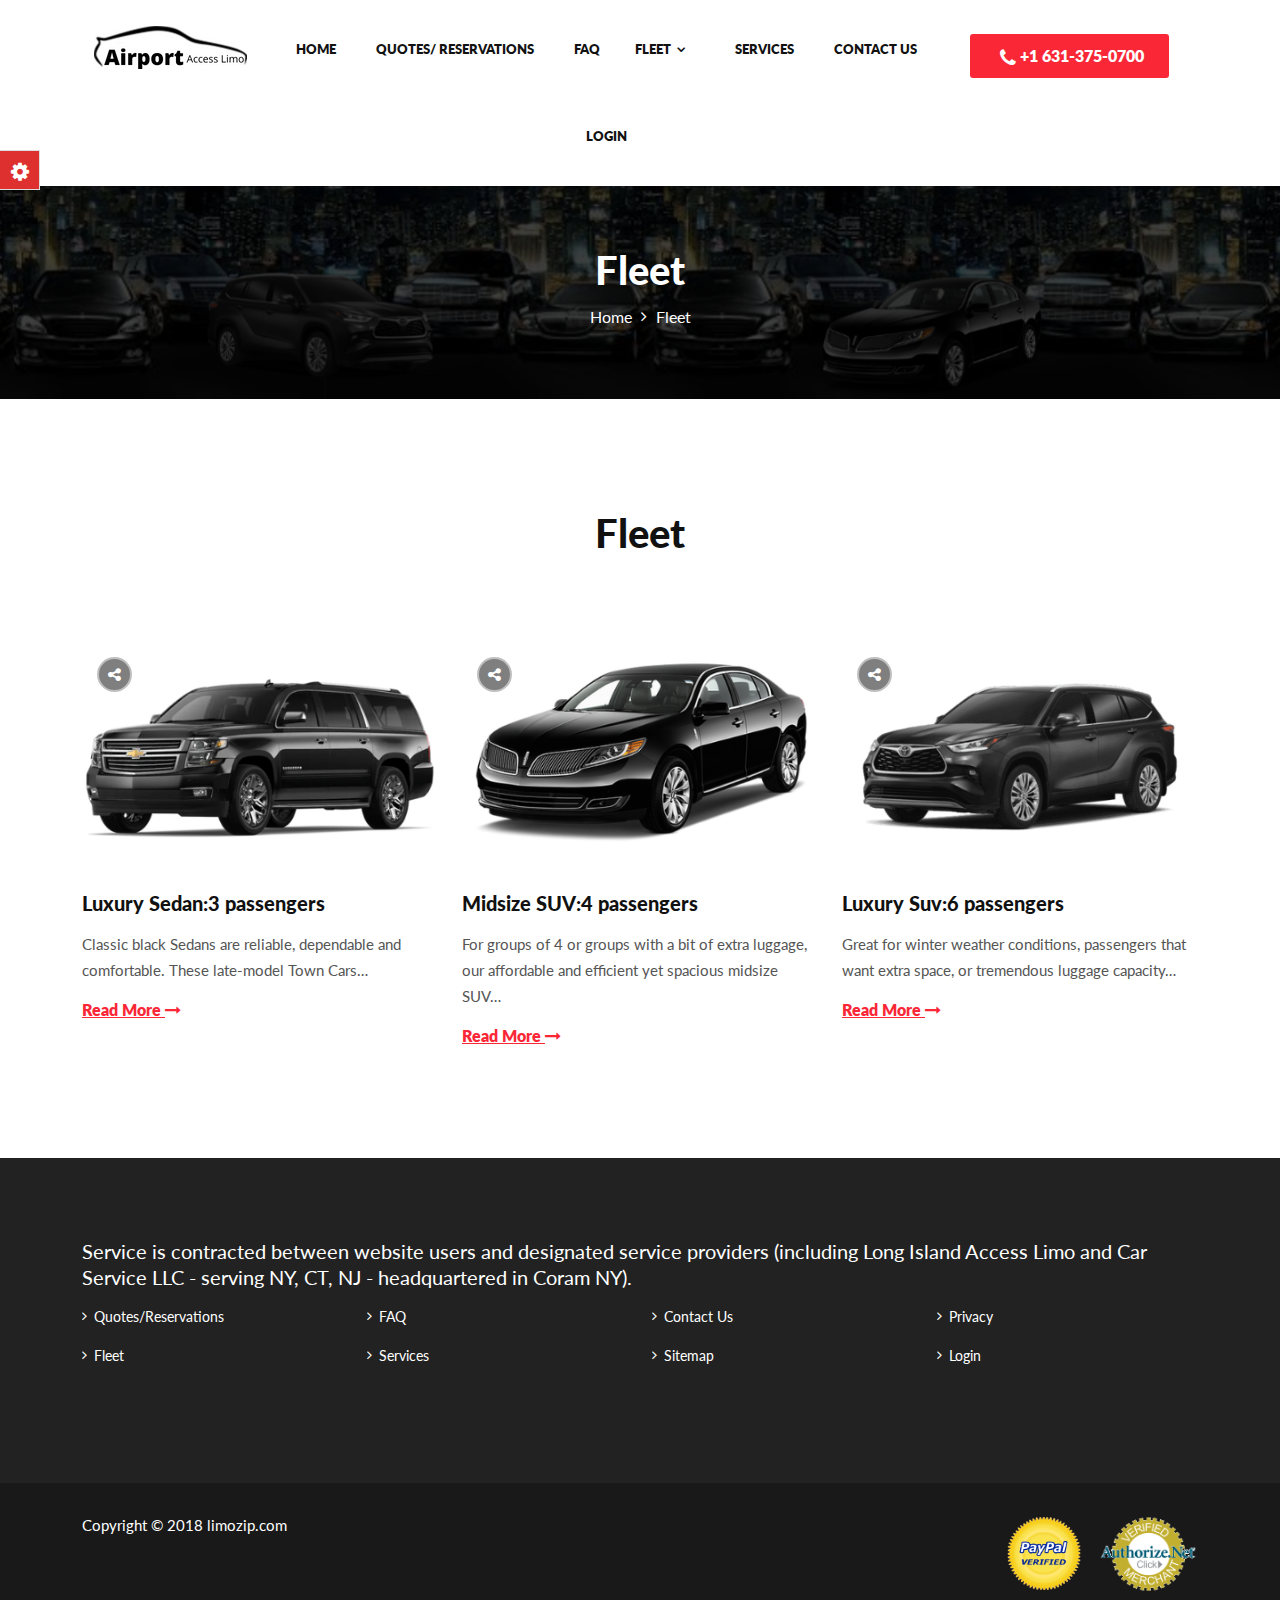
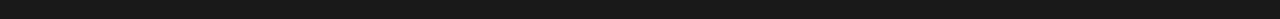
<file: fleet.html>
<!DOCTYPE HTML>
<html lang="en">
<head>
    <meta http-equiv="Content-Type" content="text/html; charset=utf-8">
    <meta http-equiv="X-UA-Compatible" content="IE=edge">
    <meta name="viewport" content="width=device-width,initial-scale=1">
    <meta name="keywords" content="">
    <meta name="description" content="">
    <title>CarForYou - Responsive Car Dealer HTML5 Template</title>
    <!--Bootstrap -->
    <link rel="stylesheet" href="assets/css/bootstrap.min.css" type="text/css">
    <!--Custome Style -->
    <link rel="stylesheet" href="assets/css/style.css" type="text/css">
    <link rel="stylesheet" href="assets/css/custom.css" type="text/css">
    <!--OWL Carousel slider-->
    <link rel="stylesheet" href="assets/css/owl.carousel.css" type="text/css">
    <link rel="stylesheet" href="assets/css/owl.transitions.css" type="text/css">
    <!--slick-slider -->
    <link href="assets/css/slick.css" rel="stylesheet">
    <!--bootstrap-slider -->
    <link href="assets/css/bootstrap-slider.min.css" rel="stylesheet">
    <!--FontAwesome Font Style -->
    <link href="assets/css/font-awesome.min.css" rel="stylesheet">

    <!-- SWITCHER -->
    <link rel="stylesheet" id="switcher-css" type="text/css" href="assets/switcher/css/switcher.css" media="all"/>
    <link rel="alternate stylesheet" type="text/css" href="assets/switcher/css/red.css" title="red" media="all"
          data-default-color="true"/>
    <link rel="alternate stylesheet" type="text/css" href="assets/switcher/css/orange.css" title="orange" media="all"/>
    <link rel="alternate stylesheet" type="text/css" href="assets/switcher/css/blue.css" title="blue" media="all"/>
    <link rel="alternate stylesheet" type="text/css" href="assets/switcher/css/pink.css" title="pink" media="all"/>
    <link rel="alternate stylesheet" type="text/css" href="assets/switcher/css/green.css" title="green" media="all"/>
    <link rel="alternate stylesheet" type="text/css" href="assets/switcher/css/purple.css" title="purple" media="all"/>

    <!-- Fav and touch icons -->
    <link rel="apple-touch-icon-precomposed" sizes="144x144"
          href="assets/images/favicon-icon/apple-touch-icon-144-precomposed.png">
    <link rel="apple-touch-icon-precomposed" sizes="114x114"
          href="assets/images/favicon-icon/apple-touch-icon-114-precomposed.html">
    <link rel="apple-touch-icon-precomposed" sizes="72x72"
          href="assets/images/favicon-icon/apple-touch-icon-72-precomposed.png">
    <link rel="apple-touch-icon-precomposed" href="assets/images/favicon-icon/apple-touch-icon-57-precomposed.png">
    <link rel="shortcut icon" href="assets/images/favicon-icon/favicon.png">
    <!-- Google-Font-->
    <link href="https://fonts.googleapis.com/css?family=Lato:300,400,700,900" rel="stylesheet">
</head>
<body class="index2">

<!-- Start Switcher -->
<div class="switcher-wrapper">
    <div class="demo_changer">
        <div class="demo-icon customBgColor"><i class="fa fa-cog fa-spin fa-2x"></i></div>
        <div class="form_holder">
            <div class="row">
                <div class="col-lg-12 col-md-12 col-sm-12 col-xs-12">
                    <div class="predefined_styles">
                        <div class="skin-theme-switcher">
                            <h4>Color</h4>
                            <a href="#" data-switchcolor="red" class="styleswitch"
                               style="background-color:#de302f;"> </a>
                            <a href="#" data-switchcolor="orange" class="styleswitch"
                               style="background-color:#f76d2b;"> </a>
                            <a href="#" data-switchcolor="blue" class="styleswitch"
                               style="background-color:#228dcb;"> </a>
                            <a href="#" data-switchcolor="pink" class="styleswitch"
                               style="background-color:#FF2761;"> </a>
                            <a href="#" data-switchcolor="green" class="styleswitch"
                               style="background-color:#2dcc70;"> </a>
                            <a href="#" data-switchcolor="purple" class="styleswitch"
                               style="background-color:#6054c2;"> </a>
                        </div>
                    </div>
                </div>
            </div>
        </div>
    </div>
</div>
<!-- /Switcher -->

<!--Header-->
<header class="header_style2 nav-stacked affix-top" data-spy="affix" data-offset-top="1">
    <!-- Navigation -->
    <nav id="navigation_bar" class="navbar navbar-expand-lg">
        <div class="container custom-con">
            <div class="row header-row padding-remove">
                <div class="navbar-header">
                    <div class="logo"><a href="index.html"><img src="assets/images/logo.png" alt="image"/></a></div>

                    <button class="navbar-toggler" type="button" data-bs-toggle="collapse"
                            data-bs-target="#navbarSupportedContent" aria-controls="navbarSupportedContent"
                            aria-expanded="false" aria-label="Toggle navigation"><i class="fa fa-bars"></i></button>
                </div>
                <div class="collapse navbar-collapse" id="navbarSupportedContent">
                    <ul class="nav navbar-nav">
                        <li>
                            <a href="index.html">Home</a>
                        </li>
                        <li><a href="quote-reservation.html">Quotes/ Reservations</a></li>
                        <li><a href="faq.html">FAQ</a></li>
                        <li class="dropdown"><a href="#" data-bs-toggle="dropdown" aria-expanded="false">Fleet</a>
                            <ul class="dropdown-menu">
                                <li><a href="fleet.html">Sedans</a></li>
                                <li><a href="fleet.html">SUVs</a></li>
                            </ul>
                        </li>
                        <li>
                            <a href="services.html">Services</a>
                        </li>
                        <li>
                            <a href="contact-us.html">Contact us</a>
                        </li>
                        <li>
                            <a href="#loginform" data-bs-toggle="modal" data-bs-dismiss="modal">Login</a>
                        </li>
                    </ul>
                </div>

                <div class="header_wrap margin-remove" style="font-size: 30px;">
                    <div class="login_btn btn"><i class="fa fa-phone" aria-hidden="true"></i> +1 631-375-0700</div>
                </div>
            </div>
        </div>
    </nav>
    <!-- Navigation end -->

</header>
<!-- /Header -->

<!--Page Header-->
<section class="page-header faq_page">
    <div class="container">
        <div class="page-header_wrap">
            <div class="page-heading">
                <h1>Fleet</h1>
            </div>
            <ul class="coustom-breadcrumb">
                <li><a href="#">Home</a></li>
                <li>Fleet</li>
            </ul>
        </div>
    </div>
    <!-- Dark Overlay-->
    <div class="dark-overlay"></div>
</section>
<!-- /Page Header-->
<section class="section-padding">
    <div class="container">
        <div class="section-header text-center">
            <h2>Fleet</h2>
        </div>
        <div class="row">
            <div class="col-md-4 col-sm-4">
                <article class="blog-list">
                    <div class="blog-info-box">
                        <div class="share_article">
                            <p><i class="fa fa-share-alt" aria-hidden="true"></i></p>
                            <ul>
                                <li><a href="#"><i class="fa fa-facebook" aria-hidden="true"></i></a></li>
                                <li><a href="#"><i class="fa fa-twitter" aria-hidden="true"></i></a></li>
                                <li><a href="#"><i class="fa fa-linkedin" aria-hidden="true"></i></a></li>
                            </ul>
                        </div>
                        <a href="#"><img src="assets/images/fleet/1.png" class="img-fluid" alt="image"></a>
                    </div>
                    <div class="blog-content">
                        <h5><a href="#">Luxury Sedan:3 passengers</a></h5>
                        <p>Classic black Sedans are reliable, dependable and comfortable.
                            These late-model Town Cars…</p>
                        <a href="#" class="btn-link">Read More <i class="fa fa-long-arrow-right" aria-hidden="true"></i></a>
                    </div>
                </article>
            </div>
            <div class="col-md-4 col-sm-4">
                <article class="blog-list">
                    <div class="blog-info-box">
                        <div class="share_article">
                            <p><i class="fa fa-share-alt" aria-hidden="true"></i></p>
                            <ul>
                                <li><a href="#"><i class="fa fa-facebook" aria-hidden="true"></i></a></li>
                                <li><a href="#"><i class="fa fa-twitter" aria-hidden="true"></i></a></li>
                                <li><a href="#"><i class="fa fa-linkedin" aria-hidden="true"></i></a></li>
                            </ul>
                        </div>
                        <a href="#"><img src="assets/images/fleet/2.png" class="img-fluid" alt="image"></a>
                    </div>
                    <div class="blog-content">
                        <h5><a href="#">Midsize SUV:4 passengers</a></h5>
                        <p>For groups of 4 or groups with a bit of extra luggage,
                            our affordable and efficient yet spacious midsize SUV…</p>
                        <a href="#" class="btn-link">Read More <i class="fa fa-long-arrow-right" aria-hidden="true"></i></a>
                    </div>
                </article>
            </div>
            <div class="col-md-4 col-sm-4">
                <article class="blog-list">
                    <div class="blog-info-box">
                        <div class="share_article">
                            <p><i class="fa fa-share-alt" aria-hidden="true"></i></p>
                            <ul>
                                <li><a href="#"><i class="fa fa-facebook" aria-hidden="true"></i></a></li>
                                <li><a href="#"><i class="fa fa-twitter" aria-hidden="true"></i></a></li>
                                <li><a href="#"><i class="fa fa-linkedin" aria-hidden="true"></i></a></li>
                            </ul>
                        </div>
                        <a href="#"><img src="assets/images/fleet/3.png" class="img-fluid" alt="image"></a>
                    </div>
                    <div class="blog-content">
                        <h5><a href="#">Luxury Suv:6 passengers</a></h5>
                        <p>Great for winter weather conditions, passengers that want extra space,
                            or tremendous luggage capacity…</p>
                        <a href="#" class="btn-link">Read More <i class="fa fa-long-arrow-right" aria-hidden="true"></i></a>
                    </div>
                </article>
            </div>
        </div>
    </div>
</section>

<!--Footer -->
<footer>
    <div class="footer-top">
        <div class="container">
            <p style="font-size: 20px;" class="white-text">Service is contracted between website users and designated
                service providers
                (including Long Island Access Limo and Car Service LLC - serving NY, CT, NJ - headquartered in Coram
                NY).</p>
            <div class="row">
                <div class="col-md-3 col-sm-6">
                    <ul>
                        <li><a href="quote-reservation.html">Quotes/Reservations</a></li>
                        <li><a href="fleet.html">Fleet</a></li>
                    </ul>
                </div>
                <div class="col-md-3 col-sm-6">
                    <ul>
                        <li><a href="faq.html">FAQ</a></li>
                        <li><a href="services.html">Services</a></li>
                    </ul>
                </div>
                <div class="col-md-3 col-sm-6">
                    <ul>
                        <li><a href="contact-us.html">Contact Us</a></li>
                        <li><a href="#">Sitemap</a></li>
                    </ul>
                </div>
                <div class="col-md-3 col-sm-6">
                    <ul>
                        <li><a href="#">Privacy</a></li>
                        <li><a href="#">Login</a></li>
                    </ul>
                </div>
            </div>
        </div>
    </div>
    <div class="footer-bottom">
        <div class="container">
            <div class="row">

                <div class="col-md-6">
                    <p class="copy-right">Copyright &copy; 2018 limozip.com</p>
                </div>
                <div class="col-md-6" align="right">
                    <div class="footer_widget">
                        <img src="assets/card-image/388-3884635_paypal-logo-e-commerce-payment-system-paypal-verified-removebg-preview.png"
                             width="100px">
                        <img src="assets/card-image/integration_logo_authorizenet_verifiedmerchant.gif"
                             width="100px">
                    </div>
                </div>
            </div>
        </div>
    </div>
</footer>
<!-- /Footer-->

<!--Back to top-->
<div id="back-top" class="back-top"><a href="#top"><i class="fa fa-angle-up" aria-hidden="true"></i> </a></div>
<!--/Back to top-->

<!--Login-Form -->
<div class="modal fade" id="loginform">
    <div class="modal-dialog modal-lg" role="document">
        <div class="modal-content">
            <div class="modal-header">
                <button type="button" class="close" data-bs-dismiss="modal" aria-label="Close"><span aria-hidden="true">&times;</span>
                </button>
                <h3 class="modal-title">Login</h3>
            </div>
            <div class="modal-body">

                <div class="login_wrap">
                    <div class="row">
                        <div class="col-md-12 col-sm-12">
                            <form action="#" method="get">
                                <div class="form-group">
                                    <input type="text" class="form-control" placeholder="Username or Email address*">
                                </div>
                                <div class="form-group">
                                    <input type="password" class="form-control" placeholder="Password*">
                                </div>
                                <div class="form-group checkbox">
                                    <input type="checkbox" id="remember">
                                    <label for="remember">Remember Me</label>
                                </div>
                                <div class="form-group">
                                    <input type="submit" value="Login" class="btn btn-block">
                                </div>
                            </form>
                        </div>
                    </div>
                </div>
            </div>
        </div>
    </div>
</div>
<!--/Login-Form -->

<!-- Scripts -->
<script src="assets/js/jquery.min.js"></script>
<script src="assets/js/bootstrap.min.js"></script>
<script src="assets/js/interface.js"></script>
<!--Switcher-->
<script src="assets/switcher/js/switcher.js"></script>
<!--bootstrap-slider-JS-->
<script src="assets/js/bootstrap-slider.min.js"></script>
<!--Slider-JS-->
<script src="assets/js/slick.min.js"></script>
<script src="assets/js/owl.carousel.min.js"></script>

</body>
</html>
</file>
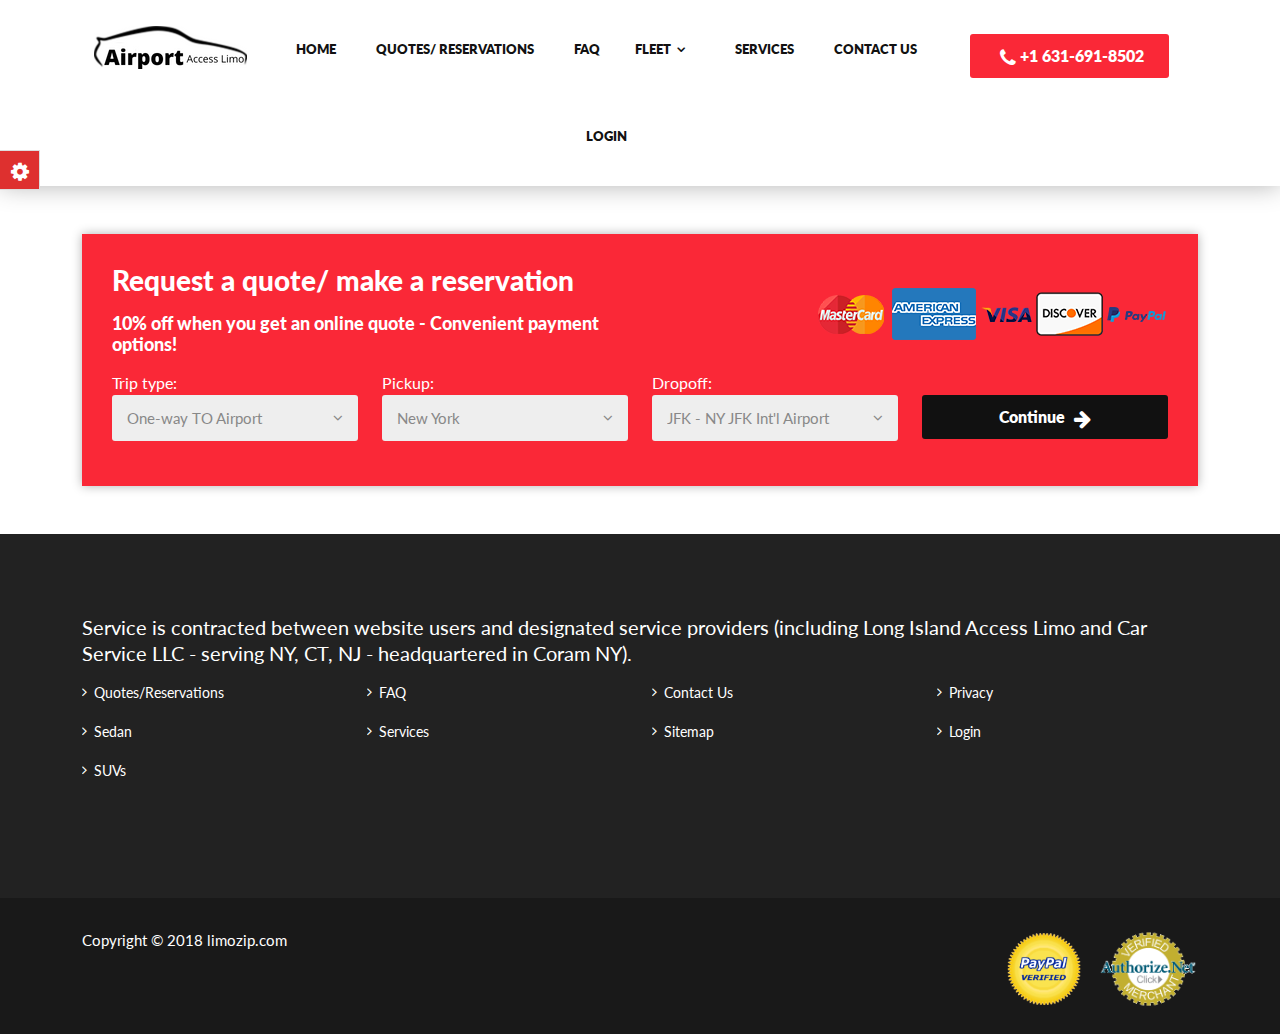
<file: quote-reservation.html>
<!DOCTYPE html>
<html lang="en">
<head>
    <meta http-equiv="Content-Type" content="text/html; charset=utf-8">
    <meta http-equiv="X-UA-Compatible" content="IE=edge">
    <meta name="viewport" content="width=device-width,initial-scale=1">
    <meta name="keywords" content="">
    <meta name="description" content="">
    <title>Reservation</title>
    <!--Bootstrap -->
    <link rel="stylesheet" href="assets/css/bootstrap.min.css" type="text/css">
    <!--Custome Style -->
    <link rel="stylesheet" href="assets/css/style.css" type="text/css">
    <link rel="stylesheet" href="assets/css/custom.css" type="text/css">
    <!--OWL Carousel slider-->
    <link rel="stylesheet" href="assets/css/owl.carousel.css" type="text/css">
    <link rel="stylesheet" href="assets/css/owl.transitions.css" type="text/css">
    <!--slick-slider -->
    <link href="assets/css/slick.css" rel="stylesheet">
    <!--bootstrap-slider -->
    <link href="assets/css/bootstrap-slider.min.css" rel="stylesheet">
    <!--FontAwesome Font Style -->
    <link href="assets/css/font-awesome.min.css" rel="stylesheet">

    <!-- SWITCHER -->
    <link rel="stylesheet" id="switcher-css" type="text/css" href="assets/switcher/css/switcher.css" media="all"/>
    <link rel="alternate stylesheet" type="text/css" href="assets/switcher/css/red.css" title="red" media="all"
          data-default-color="true"/>
    <link rel="alternate stylesheet" type="text/css" href="assets/switcher/css/orange.css" title="orange" media="all"/>
    <link rel="alternate stylesheet" type="text/css" href="assets/switcher/css/blue.css" title="blue" media="all"/>
    <link rel="alternate stylesheet" type="text/css" href="assets/switcher/css/pink.css" title="pink" media="all"/>
    <link rel="alternate stylesheet" type="text/css" href="assets/switcher/css/green.css" title="green" media="all"/>
    <link rel="alternate stylesheet" type="text/css" href="assets/switcher/css/purple.css" title="purple" media="all"/>

    <!-- Fav and touch icons -->
    <link rel="apple-touch-icon-precomposed" sizes="144x144"
          href="assets/images/favicon-icon/apple-touch-icon-144-precomposed.png">
    <link rel="apple-touch-icon-precomposed" sizes="114x114"
          href="assets/images/favicon-icon/apple-touch-icon-114-precomposed.html">
    <link rel="apple-touch-icon-precomposed" sizes="72x72"
          href="assets/images/favicon-icon/apple-touch-icon-72-precomposed.png">
    <link rel="apple-touch-icon-precomposed" href="assets/images/favicon-icon/apple-touch-icon-57-precomposed.png">
    <link rel="shortcut icon" href="assets/images/favicon-icon/favicon.png">
    <!-- Google-Font-->
    <link href="https://fonts.googleapis.com/css?family=Lato:300,400,700,900" rel="stylesheet">
</head>
<body class="index2">

<!-- Start Switcher -->
<div class="switcher-wrapper">
    <div class="demo_changer">
        <div class="demo-icon customBgColor"><i class="fa fa-cog fa-spin fa-2x"></i></div>
        <div class="form_holder">
            <div class="row">
                <div class="col-lg-12 col-md-12 col-sm-12 col-xs-12">
                    <div class="predefined_styles">
                        <div class="skin-theme-switcher">
                            <h4>Color</h4>
                            <a href="#" data-switchcolor="red" class="styleswitch"
                               style="background-color:#de302f;"> </a>
                            <a href="#" data-switchcolor="orange" class="styleswitch"
                               style="background-color:#f76d2b;"> </a>
                            <a href="#" data-switchcolor="blue" class="styleswitch"
                               style="background-color:#228dcb;"> </a>
                            <a href="#" data-switchcolor="pink" class="styleswitch"
                               style="background-color:#FF2761;"> </a>
                            <a href="#" data-switchcolor="green" class="styleswitch"
                               style="background-color:#2dcc70;"> </a>
                            <a href="#" data-switchcolor="purple" class="styleswitch"
                               style="background-color:#6054c2;"> </a>
                            <a href="#" data-switchcolor="grey" class="styleswitch"
                               style="background-color:#626262;"> </a>
                        </div>
                    </div>
                </div>
            </div>
        </div>
    </div>
</div>
<!-- /Switcher -->

<!--Header-->
<header class="header_style2 nav-stacked affix-top" data-spy="affix" data-offset-top="1">
    <!-- Navigation -->
    <nav id="navigation_bar" class="navbar navbar-expand-lg">
        <div class="container custom-con">
            <div class="row header-row padding-remove">
                <div class="navbar-header">
                    <div class="logo"><a href="index.html"><img src="assets/images/logo.png" alt="image"/></a></div>

                    <button class="navbar-toggler" type="button" data-bs-toggle="collapse"
                            data-bs-target="#navbarSupportedContent" aria-controls="navbarSupportedContent"
                            aria-expanded="false" aria-label="Toggle navigation"><i class="fa fa-bars"></i></button>
                </div>
                <div class="collapse navbar-collapse" id="navbarSupportedContent">
                    <ul class="nav navbar-nav">
                        <li>
                            <a href="index.html">Home</a>
                        </li>
                        <li><a href="quote-reservation.html">Quotes/ Reservations</a></li>
                        <li><a href="faq.html">FAQ</a></li>
                        <li class="dropdown"><a href="#" data-bs-toggle="dropdown" aria-expanded="false">Fleet</a>
                            <ul class="dropdown-menu">
                                <li><a href="sedan.html">Sedans</a></li>
                                <li><a href="suv.html">SUVs</a></li>
                            </ul>
                        </li>
                        <li>
                            <a href="services.html">Services</a>
                        </li>
                        <li>
                            <a href="contact-us.html">Contact us</a>
                        </li>
                        <li>
                            <a href="#loginform" data-bs-toggle="modal" data-bs-dismiss="modal">Login</a>
                        </li>
                    </ul>
                </div>

                <div class="header_wrap margin-remove" style="font-size: 30px;">
                    <div class="login_btn btn"><i class="fa fa-phone" aria-hidden="true"></i> +1 631-691-8502</div>
                </div>
            </div>
        </div>
    </nav>
    <!-- Navigation end -->

</header>
<!-- /Header -->


<!-- Filter-Form -->
<section class="mb-5">
    <div class="container mt-5 mb-5">
        <div class="main_bg white-text">
            <div class="row">
                <div class="col-lg-6">
                    <h3>Request a quote/ make a reservation</h3>
                    <h6>10% off when you get an online quote - Convenient payment options!</h6>
                </div>
                <div class="col-lg-6" align="right">
                    <img src="assets/card-image/Untitled-3.png" class="img-fluid"/>
                </div>
            </div>
            <form action="#" method="get">
                <div class="row">
                    <div class="form-group col-md-3 col-sm-6">
                        <label>Trip type:</label>
                        <div class="select">
                            <select class="form-control">
                                <option value="one_way_to_airport">One-way TO Airport</option>
                                <option value="one_way_from_airport">One-way FROM Airport</option>
                                <option value="round_trip_airport">Round trip involving Airport</option>
                                <option value="one_way_no_airport">One-way trip NOT involving Airport</option>
                                <option value="round_trip_no_airport">Round trip NOT involving Airport</option>
                                <option value="hourly">Hourly/multi-stop/tours</option>
                            </select>
                        </div>
                    </div>
                    <div class="form-group col-md-3 col-sm-6">
                        <label>Pickup:</label>
                        <div class="select">
                            <select class="form-control">
                                <option value="NY">New York</option>
                                <option value="NJ">New Jersey</option>
                                <option value="CT">Connecticut</option>
                            </select>
                        </div>
                    </div>
                    <div class="form-group col-md-3 col-sm-6">
                        <label>Dropoff: </label>
                        <div class="select">
                            <select class="form-control">
                                <option value="JFK - New York JFK International Airport" selected="selected">JFK - NY
                                    JFK Int'l Airport
                                </option>
                                <option value="LGA - New York La Guardia Airport">LGA - New York La Guardia Airport
                                </option>
                                <option value="EWR - Newark International Airport">EWR - Newark International Airport
                                </option>
                                <option value="ISP - Long Island Islip Macarthur Airport">ISP - Long Island Islip
                                    Macarthur Airport
                                </option>
                                <option value="FRG - Republic Airport Farmingdale NY">FRG - Republic Airport Farmingdale
                                    NY
                                </option>
                                <option value="HPN - Westchester County Airport">HPN - Westchester County Airport
                                </option>
                                <option value="TEB - Teterboro, NJ Airport">TEB - Teterboro, NJ Airport</option>
                            </select>
                        </div>
                    </div>
                    <div class="form-group col-md-3 col-sm-6">
                        <label></label>
                        <a href="reservations.html" type="submit" class="btn btn-block">Continue <i class="fa fa-arrow-right"
                                                                                aria-hidden="true"></i></a>
                    </div>
                </div>
            </form>

        </div>
    </div>
</section>
<!-- /Filter-Form -->


<!--Footer -->
<footer>
    <div class="footer-top">
        <div class="container">
            <p style="font-size: 20px;" class="white-text">Service is contracted between website users and designated
                service providers
                (including Long Island Access Limo and Car Service LLC - serving NY, CT, NJ - headquartered in Coram
                NY).</p>
            <div class="row">
                <div class="col-md-3 col-sm-6">
                    <ul>
                        <li><a href="quote-reservation.html">Quotes/Reservations</a></li>
                        <li><a href="sedan.html">Sedan</a></li>
                        <li><a href="suv.html">SUVs</a></li>
                    </ul>
                </div>
                <div class="col-md-3 col-sm-6">
                    <ul>
                        <li><a href="faq.html">FAQ</a></li>
                        <li><a href="services.html">Services</a></li>
                    </ul>
                </div>
                <div class="col-md-3 col-sm-6">
                    <ul>
                        <li><a href="contact-us.html">Contact Us</a></li>
                        <li><a href="#">Sitemap</a></li>
                    </ul>
                </div>
                <div class="col-md-3 col-sm-6">
                    <ul>
                        <li><a href="#">Privacy</a></li>
                        <li><a href="#">Login</a></li>
                    </ul>
                </div>
            </div>
        </div>
    </div>
    <div class="footer-bottom">
        <div class="container">
            <div class="row">

                <div class="col-md-6">
                    <p class="copy-right">Copyright &copy; 2018 limozip.com</p>
                </div>
                <div class="col-md-6" align="right">
                    <div class="footer_widget">
                        <img src="assets/card-image/388-3884635_paypal-logo-e-commerce-payment-system-paypal-verified-removebg-preview.png"
                             width="100px">
                        <img src="assets/card-image/integration_logo_authorizenet_verifiedmerchant.gif"
                             width="100px">
                    </div>
                </div>
            </div>
        </div>
    </div>
</footer>
<!-- /Footer-->

<!--Back to top-->
<div id="back-top" class="back-top"><a href="#top"><i class="fa fa-angle-up" aria-hidden="true"></i> </a></div>
<!--/Back to top-->

<!--Login-Form -->
<div class="modal fade" id="loginform">
    <div class="modal-dialog modal-lg" role="document">
        <div class="modal-content">
            <div class="modal-header">
                <button type="button" class="close" data-bs-dismiss="modal" aria-label="Close"><span aria-hidden="true">&times;</span>
                </button>
                <h3 class="modal-title">Login</h3>
            </div>
            <div class="modal-body">

                <div class="login_wrap">
                    <div class="row">
                        <div class="col-md-12 col-sm-12">
                            <form action="#" method="get">
                                <div class="form-group">
                                    <input type="text" class="form-control" placeholder="Username or Email address*">
                                </div>
                                <div class="form-group">
                                    <input type="password" class="form-control" placeholder="Password*">
                                </div>
                                <div class="form-group checkbox">
                                    <input type="checkbox" id="remember">
                                    <label for="remember">Remember Me</label>
                                </div>
                                <div class="form-group">
                                    <input type="submit" value="Login" class="btn btn-block">
                                </div>
                            </form>
                        </div>
                    </div>
                </div>
            </div>
        </div>
    </div>
</div>
<!--/Login-Form -->

<!-- Scripts -->
<script src="assets/js/jquery.min.js"></script>
<script src="assets/js/bootstrap.min.js"></script>
<script src="assets/js/interface.js"></script>
<!--Switcher-->
<script src="assets/switcher/js/switcher.js"></script>
<!--bootstrap-slider-JS-->
<script src="assets/js/bootstrap-slider.min.js"></script>
<!--Slider-JS-->
<script src="assets/js/slick.min.js"></script>
<script src="assets/js/owl.carousel.min.js"></script>

</body>
</html>
</file>
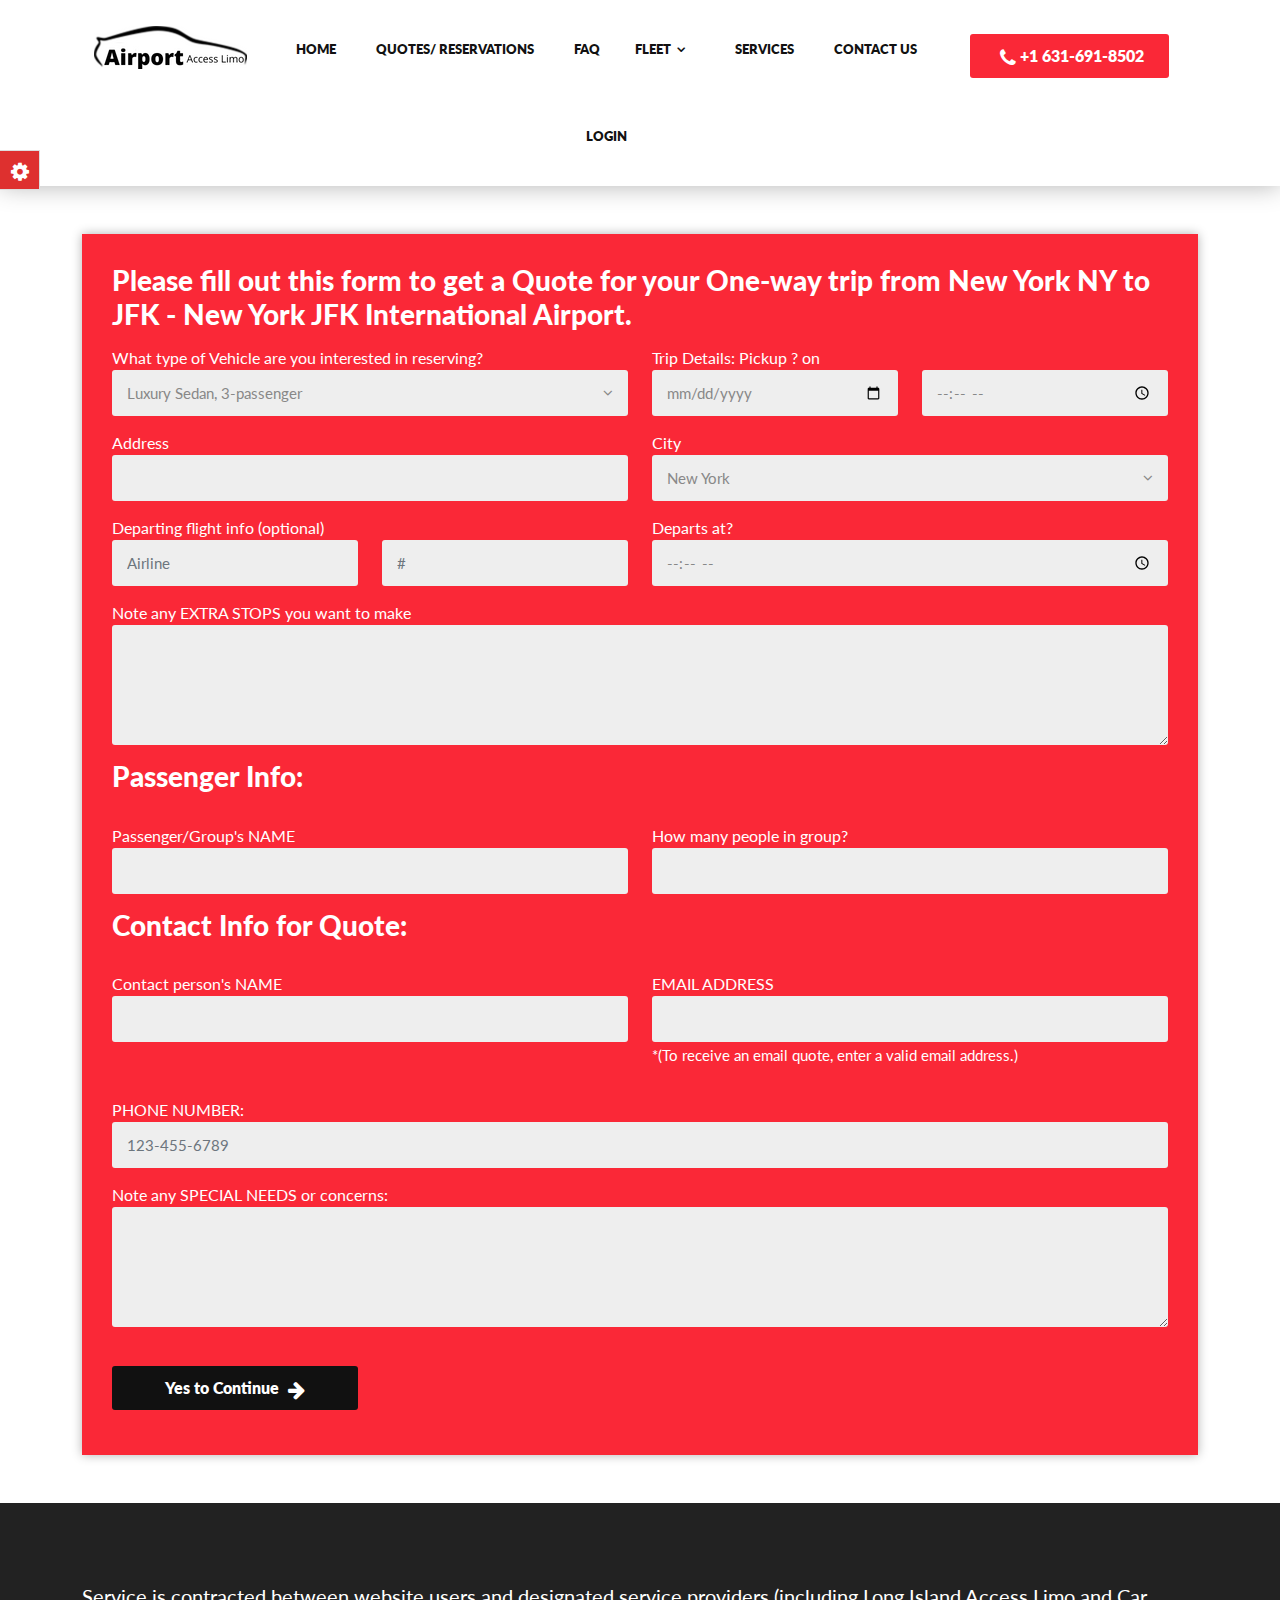
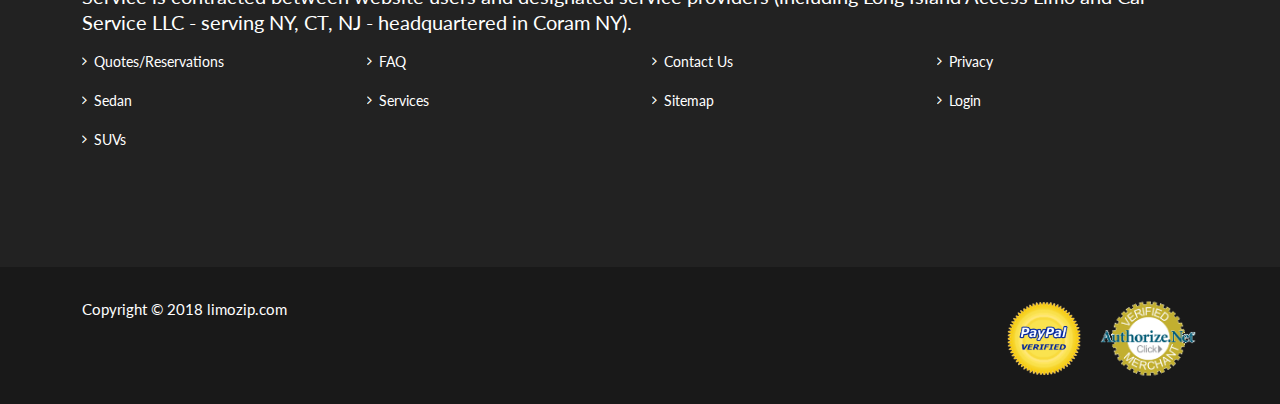
<file: reservations.html>
<!DOCTYPE html>
<html lang="en">
<head>
  <meta http-equiv="Content-Type" content="text/html; charset=utf-8">
  <meta http-equiv="X-UA-Compatible" content="IE=edge">
  <meta name="viewport" content="width=device-width,initial-scale=1">
  <meta name="keywords" content="">
  <meta name="description" content="">
  <title>Reservation</title>
  <!--Bootstrap -->
  <link rel="stylesheet" href="assets/css/bootstrap.min.css" type="text/css">
  <!--Custome Style -->
  <link rel="stylesheet" href="assets/css/style.css" type="text/css">
  <link rel="stylesheet" href="assets/css/custom.css" type="text/css">
  <!--OWL Carousel slider-->
  <link rel="stylesheet" href="assets/css/owl.carousel.css" type="text/css">
  <link rel="stylesheet" href="assets/css/owl.transitions.css" type="text/css">
  <!--slick-slider -->
  <link href="assets/css/slick.css" rel="stylesheet">
  <!--bootstrap-slider -->
  <link href="assets/css/bootstrap-slider.min.css" rel="stylesheet">
  <!--FontAwesome Font Style -->
  <link href="assets/css/font-awesome.min.css" rel="stylesheet">

  <!-- SWITCHER -->
  <link rel="stylesheet" id="switcher-css" type="text/css" href="assets/switcher/css/switcher.css" media="all"/>
  <link rel="alternate stylesheet" type="text/css" href="assets/switcher/css/red.css" title="red" media="all"
        data-default-color="true"/>
  <link rel="alternate stylesheet" type="text/css" href="assets/switcher/css/orange.css" title="orange" media="all"/>
  <link rel="alternate stylesheet" type="text/css" href="assets/switcher/css/blue.css" title="blue" media="all"/>
  <link rel="alternate stylesheet" type="text/css" href="assets/switcher/css/pink.css" title="pink" media="all"/>
  <link rel="alternate stylesheet" type="text/css" href="assets/switcher/css/green.css" title="green" media="all"/>
  <link rel="alternate stylesheet" type="text/css" href="assets/switcher/css/purple.css" title="purple" media="all"/>

  <!-- Fav and touch icons -->
  <link rel="apple-touch-icon-precomposed" sizes="144x144"
        href="assets/images/favicon-icon/apple-touch-icon-144-precomposed.png">
  <link rel="apple-touch-icon-precomposed" sizes="114x114"
        href="assets/images/favicon-icon/apple-touch-icon-114-precomposed.html">
  <link rel="apple-touch-icon-precomposed" sizes="72x72"
        href="assets/images/favicon-icon/apple-touch-icon-72-precomposed.png">
  <link rel="apple-touch-icon-precomposed" href="assets/images/favicon-icon/apple-touch-icon-57-precomposed.png">
  <link rel="shortcut icon" href="assets/images/favicon-icon/favicon.png">
  <!-- Google-Font-->
  <link href="https://fonts.googleapis.com/css?family=Lato:300,400,700,900" rel="stylesheet">
</head>
<body class="index2">

<!-- Start Switcher -->
<div class="switcher-wrapper">
  <div class="demo_changer">
    <div class="demo-icon customBgColor"><i class="fa fa-cog fa-spin fa-2x"></i></div>
    <div class="form_holder">
      <div class="row">
        <div class="col-lg-12 col-md-12 col-sm-12 col-xs-12">
          <div class="predefined_styles">
            <div class="skin-theme-switcher">
              <h4>Color</h4>
              <a href="#" data-switchcolor="red" class="styleswitch"
                 style="background-color:#de302f;"> </a>
              <a href="#" data-switchcolor="orange" class="styleswitch"
                 style="background-color:#f76d2b;"> </a>
              <a href="#" data-switchcolor="blue" class="styleswitch"
                 style="background-color:#228dcb;"> </a>
              <a href="#" data-switchcolor="pink" class="styleswitch"
                 style="background-color:#FF2761;"> </a>
              <a href="#" data-switchcolor="green" class="styleswitch"
                 style="background-color:#2dcc70;"> </a>
              <a href="#" data-switchcolor="purple" class="styleswitch"
                 style="background-color:#6054c2;"> </a>
              <a href="#" data-switchcolor="grey" class="styleswitch"
                 style="background-color:#626262;"> </a>
            </div>
          </div>
        </div>
      </div>
    </div>
  </div>
</div>
<!-- /Switcher -->

<!--Header-->
<header class="header_style2 nav-stacked affix-top" data-spy="affix" data-offset-top="1">
  <!-- Navigation -->
  <nav id="navigation_bar" class="navbar navbar-expand-lg">
    <div class="container custom-con">
      <div class="row header-row padding-remove">
        <div class="navbar-header">
          <div class="logo"><a href="index.html"><img src="assets/images/logo.png" alt="image"/></a></div>

          <button class="navbar-toggler" type="button" data-bs-toggle="collapse"
                  data-bs-target="#navbarSupportedContent" aria-controls="navbarSupportedContent"
                  aria-expanded="false" aria-label="Toggle navigation"><i class="fa fa-bars"></i></button>
        </div>
        <div class="collapse navbar-collapse" id="navbarSupportedContent">
          <ul class="nav navbar-nav">
            <li>
              <a href="index.html">Home</a>
            </li>
            <li><a href="quote-reservation.html">Quotes/ Reservations</a></li>
            <li><a href="faq.html">FAQ</a></li>
            <li class="dropdown"><a href="#" data-bs-toggle="dropdown" aria-expanded="false">Fleet</a>
              <ul class="dropdown-menu">
                <li><a href="sedan.html">Sedans</a></li>
                <li><a href="suv.html">SUVs</a></li>
              </ul>
            </li>
            <li>
              <a href="services.html">Services</a>
            </li>
            <li>
              <a href="contact-us.html">Contact us</a>
            </li>
            <li>
              <a href="#loginform" data-bs-toggle="modal" data-bs-dismiss="modal">Login</a>
            </li>
          </ul>
        </div>

        <div class="header_wrap margin-remove" style="font-size: 30px;">
          <div class="login_btn btn"><i class="fa fa-phone" aria-hidden="true"></i> +1 631-691-8502</div>
        </div>
      </div>
    </div>
  </nav>
  <!-- Navigation end -->

</header>
<!-- /Header -->


<!-- Filter-Form -->
<section class="mb-5">
  <div class="container mt-5 mb-5">
    <div class="main_bg white-text">
      <div class="row">
        <div class="col-lg-12">
          <h3>Please fill out this form to get a Quote for your One-way trip from New York NY to JFK - New
            York JFK International Airport.</h3>
        </div>
      </div>
      <form action="#" method="post">
        <div class="row">
          <div class="form-group col-md-6 col-sm-12">
            <label>What type of Vehicle are you interested in reserving?</label>
            <div class="select">
              <select class="form-control">
                <option value="44">Luxury Sedan, 3-passenger</option>
                <option value="122">Midsize SUV, 4-passenger</option>
                <option value="20">SUV, 6-passenger</option>
              </select>
            </div>
          </div>
          <div class="form-group col-md-6 col-sm-6">
            <label>Trip Details: Pickup ? on</label>
            <div class="row">
              <div class="col-6">
                <input type="date" class="form-control" min="2022-01-07" max="2022-01-09"/>
              </div>
              <div class="col-6">
                <input type="time" class="form-control"/>
              </div>
            </div>
          </div>
          <div class="form-group col-md-6 col-sm-12">
            <label>Address</label>
            <input type="text" class="form-control"/>
          </div>
          <div class="form-group col-md-6 col-sm-12">
            <label>City</label>
            <div class="select">
              <select class="form-control">
                <option value="NY">New York</option>
                <option value="NJ">New Jersey</option>
                <option value="CT">Connecticut</option>
              </select>
            </div>
          </div>
          <div class="form-group col-md-6 col-sm-6">
            <label>Departing flight info (optional)</label>
            <div class="row">
              <div class="col-6">
                <input type="text" class="form-control" placeholder="Airline"/>
              </div>
              <div class="col-6">
                <input type="text" class="form-control" placeholder="#"/>
              </div>
            </div>
          </div>
          <div class="form-group col-md-6 col-sm-6">
            <label>Departs at?</label>
            <input type="time" class="form-control"/>
          </div>
          <div class="form-group col-sm-12">
            <label>Note any EXTRA STOPS you want to make</label>
            <textarea class="form-control" rows="4"></textarea>
          </div>
          <div class="form-group col-sm-12">
            <h3>Passenger Info:</h3>
          </div>
          <div class="form-group col-md-6 col-sm-12">
            <label>Passenger/Group's NAME</label>
            <input type="text" class="form-control"/>
          </div>
          <div class="form-group col-md-6 col-sm-12">
            <label>How many people in group?</label>
            <input type="number" class="form-control" min="1"/>
          </div>
          <div class="form-group col-sm-12">
            <h3>Contact Info for Quote:</h3>
          </div>
          <div class="form-group col-md-6 col-sm-12">
            <label>Contact person's NAME</label>
            <input type="text" class="form-control"/>
          </div>
          <div class="form-group col-md-6 col-sm-12">
            <label>EMAIL ADDRESS</label>
            <input type="email" class="form-control"/>
            <p>*(To receive an email quote, enter a valid email address.)</p>
          </div>
          <div class="form-group col-sm-12">
            <label>PHONE NUMBER:</label>
            <input type="tel" class="form-control" placeholder="123-455-6789" pattern="[0-9]{3}-[0-9]{3}-[0-9]{4}">
          </div>
          <div class="form-group col-sm-12">
            <label>Note any SPECIAL NEEDS or concerns:</label>
            <textarea class="form-control" rows="4"></textarea>
          </div>
          <div class="form-group col-md-3 col-sm-6">
            <label></label>
            <button type="submit" class="btn btn-block">Yes to Continue <i class="fa fa-arrow-right"
                                                                           aria-hidden="true"></i></button>
          </div>
        </div>
      </form>

    </div>
  </div>
</section>
<!-- /Filter-Form -->


<!--Footer -->
<footer>
  <div class="footer-top">
    <div class="container">
      <p style="font-size: 20px;" class="white-text">Service is contracted between website users and designated
        service providers
        (including Long Island Access Limo and Car Service LLC - serving NY, CT, NJ - headquartered in Coram
        NY).</p>
      <div class="row">
        <div class="col-md-3 col-sm-6">
          <ul>
            <li><a href="quote-reservation.html">Quotes/Reservations</a></li>
            <li><a href="sedan.html">Sedan</a></li>
            <li><a href="suv.html">SUVs</a></li>
          </ul>
        </div>
        <div class="col-md-3 col-sm-6">
          <ul>
            <li><a href="faq.html">FAQ</a></li>
            <li><a href="services.html">Services</a></li>
          </ul>
        </div>
        <div class="col-md-3 col-sm-6">
          <ul>
            <li><a href="contact-us.html">Contact Us</a></li>
            <li><a href="#">Sitemap</a></li>
          </ul>
        </div>
        <div class="col-md-3 col-sm-6">
          <ul>
            <li><a href="#">Privacy</a></li>
            <li><a href="#">Login</a></li>
          </ul>
        </div>
      </div>
    </div>
  </div>
  <div class="footer-bottom">
    <div class="container">
      <div class="row">

        <div class="col-md-6">
          <p class="copy-right">Copyright &copy; 2018 limozip.com</p>
        </div>
        <div class="col-md-6" align="right">
          <div class="footer_widget">
            <img src="assets/card-image/388-3884635_paypal-logo-e-commerce-payment-system-paypal-verified-removebg-preview.png"
                 width="100px">
            <img src="assets/card-image/integration_logo_authorizenet_verifiedmerchant.gif"
                 width="100px">
          </div>
        </div>
      </div>
    </div>
  </div>
</footer>
<!-- /Footer-->

<!--Back to top-->
<div id="back-top" class="back-top"><a href="#top"><i class="fa fa-angle-up" aria-hidden="true"></i> </a></div>
<!--/Back to top-->

<!--Login-Form -->
<div class="modal fade" id="loginform">
  <div class="modal-dialog modal-lg" role="document">
    <div class="modal-content">
      <div class="modal-header">
        <button type="button" class="close" data-bs-dismiss="modal" aria-label="Close"><span aria-hidden="true">&times;</span>
        </button>
        <h3 class="modal-title">Login</h3>
      </div>
      <div class="modal-body">

        <div class="login_wrap">
          <div class="row">
            <div class="col-md-12 col-sm-12">
              <form action="#" method="get">
                <div class="form-group">
                  <input type="text" class="form-control" placeholder="Username or Email address*">
                </div>
                <div class="form-group">
                  <input type="password" class="form-control" placeholder="Password*">
                </div>
                <div class="form-group checkbox">
                  <input type="checkbox" id="remember">
                  <label for="remember">Remember Me</label>
                </div>
                <div class="form-group">
                  <input type="submit" value="Login" class="btn btn-block">
                </div>
              </form>
            </div>
          </div>
        </div>
      </div>
    </div>
  </div>
</div>
<!--/Login-Form -->

<!-- Scripts -->
<script src="assets/js/jquery.min.js"></script>
<script src="assets/js/bootstrap.min.js"></script>
<script src="assets/js/interface.js"></script>
<!--Switcher-->
<script src="assets/switcher/js/switcher.js"></script>
<!--bootstrap-slider-JS-->
<script src="assets/js/bootstrap-slider.min.js"></script>
<!--Slider-JS-->
<script src="assets/js/slick.min.js"></script>
<script src="assets/js/owl.carousel.min.js"></script>

</body>
</html>
</file>
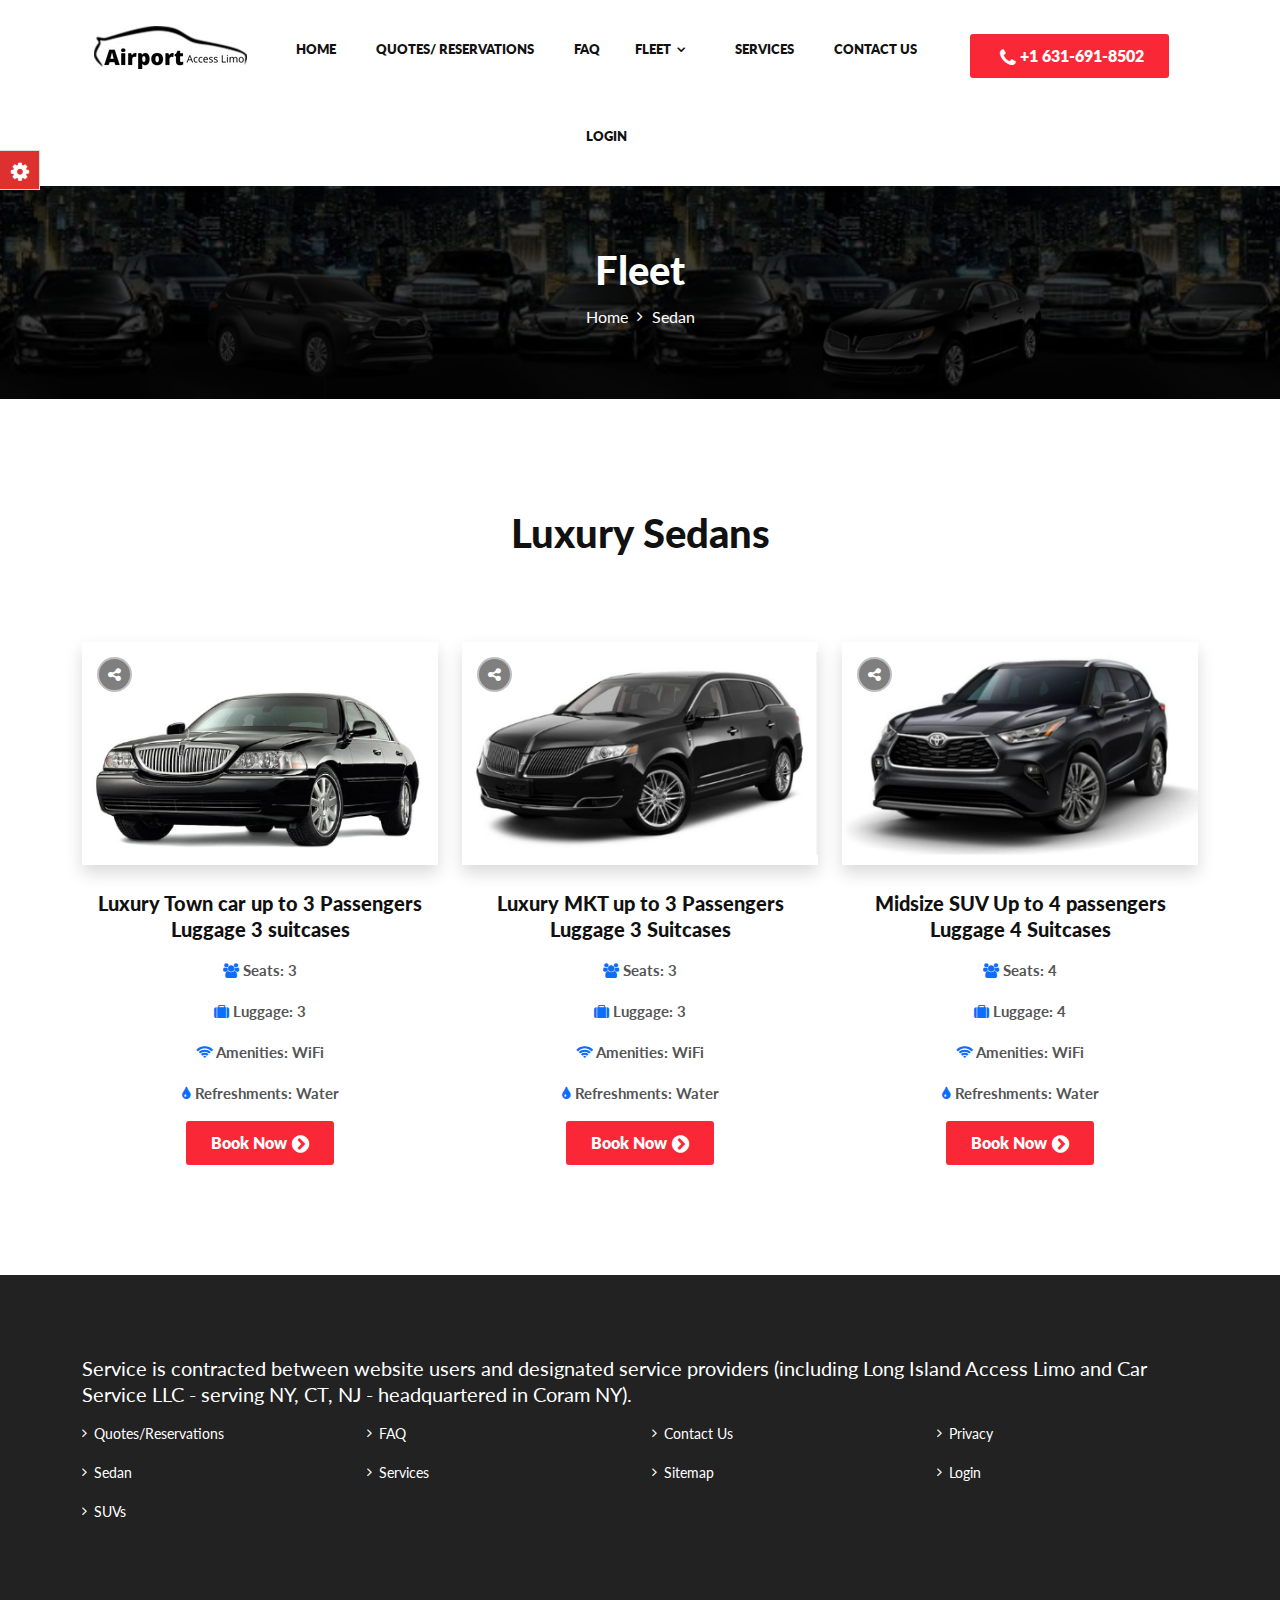
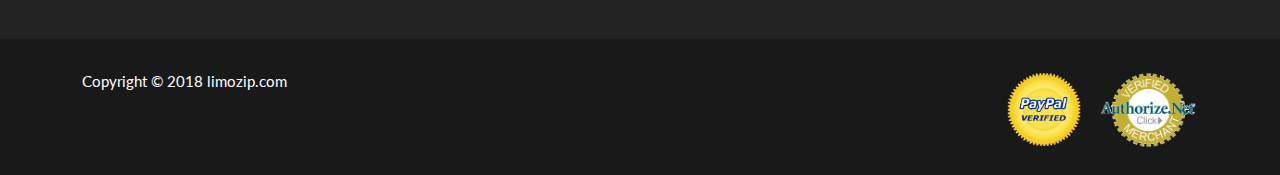
<file: sedan.html>
<!DOCTYPE HTML>
<html lang="en">
<head>
    <meta http-equiv="Content-Type" content="text/html; charset=utf-8">
    <meta http-equiv="X-UA-Compatible" content="IE=edge">
    <meta name="viewport" content="width=device-width,initial-scale=1">
    <meta name="keywords" content="">
    <meta name="description" content="">
    <title>Sedan</title>
    <!--Bootstrap -->
    <link rel="stylesheet" href="assets/css/bootstrap.min.css" type="text/css">
    <!--Custome Style -->
    <link rel="stylesheet" href="assets/css/style.css" type="text/css">
    <link rel="stylesheet" href="assets/css/custom.css" type="text/css">
    <!--OWL Carousel slider-->
    <link rel="stylesheet" href="assets/css/owl.carousel.css" type="text/css">
    <link rel="stylesheet" href="assets/css/owl.transitions.css" type="text/css">
    <!--slick-slider -->
    <link href="assets/css/slick.css" rel="stylesheet">
    <!--bootstrap-slider -->
    <link href="assets/css/bootstrap-slider.min.css" rel="stylesheet">
    <!--FontAwesome Font Style -->
    <link href="assets/css/font-awesome.min.css" rel="stylesheet">

    <!-- SWITCHER -->
    <link rel="stylesheet" id="switcher-css" type="text/css" href="assets/switcher/css/switcher.css" media="all"/>
    <link rel="alternate stylesheet" type="text/css" href="assets/switcher/css/red.css" title="red" media="all"
          data-default-color="true"/>
    <link rel="alternate stylesheet" type="text/css" href="assets/switcher/css/orange.css" title="orange" media="all"/>
    <link rel="alternate stylesheet" type="text/css" href="assets/switcher/css/blue.css" title="blue" media="all"/>
    <link rel="alternate stylesheet" type="text/css" href="assets/switcher/css/pink.css" title="pink" media="all"/>
    <link rel="alternate stylesheet" type="text/css" href="assets/switcher/css/green.css" title="green" media="all"/>
    <link rel="alternate stylesheet" type="text/css" href="assets/switcher/css/purple.css" title="purple" media="all"/>

    <!-- Fav and touch icons -->
    <link rel="apple-touch-icon-precomposed" sizes="144x144"
          href="assets/images/favicon-icon/apple-touch-icon-144-precomposed.png">
    <link rel="apple-touch-icon-precomposed" sizes="114x114"
          href="assets/images/favicon-icon/apple-touch-icon-114-precomposed.html">
    <link rel="apple-touch-icon-precomposed" sizes="72x72"
          href="assets/images/favicon-icon/apple-touch-icon-72-precomposed.png">
    <link rel="apple-touch-icon-precomposed" href="assets/images/favicon-icon/apple-touch-icon-57-precomposed.png">
    <link rel="shortcut icon" href="assets/images/favicon-icon/favicon.png">
    <!-- Google-Font-->
    <link href="https://fonts.googleapis.com/css?family=Lato:300,400,700,900" rel="stylesheet">
</head>
<body class="index2">

<!-- Start Switcher -->
<div class="switcher-wrapper">
    <div class="demo_changer">
        <div class="demo-icon customBgColor"><i class="fa fa-cog fa-spin fa-2x"></i></div>
        <div class="form_holder">
            <div class="row">
                <div class="col-lg-12 col-md-12 col-sm-12 col-xs-12">
                    <div class="predefined_styles">
                        <div class="skin-theme-switcher">
                            <h4>Color</h4>
                            <a href="#" data-switchcolor="red" class="styleswitch"
                               style="background-color:#de302f;"> </a>
                            <a href="#" data-switchcolor="orange" class="styleswitch"
                               style="background-color:#f76d2b;"> </a>
                            <a href="#" data-switchcolor="blue" class="styleswitch"
                               style="background-color:#228dcb;"> </a>
                            <a href="#" data-switchcolor="pink" class="styleswitch"
                               style="background-color:#FF2761;"> </a>
                            <a href="#" data-switchcolor="green" class="styleswitch"
                               style="background-color:#2dcc70;"> </a>
                            <a href="#" data-switchcolor="purple" class="styleswitch"
                               style="background-color:#6054c2;"> </a>
                        </div>
                    </div>
                </div>
            </div>
        </div>
    </div>
</div>
<!-- /Switcher -->

<!--Header-->
<header class="header_style2 nav-stacked affix-top" data-spy="affix" data-offset-top="1">
    <!-- Navigation -->
    <nav id="navigation_bar" class="navbar navbar-expand-lg">
        <div class="container custom-con">
            <div class="row header-row padding-remove">
                <div class="navbar-header">
                    <div class="logo"><a href="index.html"><img src="assets/images/logo.png" alt="image"/></a></div>

                    <button class="navbar-toggler" type="button" data-bs-toggle="collapse"
                            data-bs-target="#navbarSupportedContent" aria-controls="navbarSupportedContent"
                            aria-expanded="false" aria-label="Toggle navigation"><i class="fa fa-bars"></i></button>
                </div>
                <div class="collapse navbar-collapse" id="navbarSupportedContent">
                    <ul class="nav navbar-nav">
                        <li>
                            <a href="index.html">Home</a>
                        </li>
                        <li><a href="quote-reservation.html">Quotes/ Reservations</a></li>
                        <li><a href="faq.html">FAQ</a></li>
                        <li class="dropdown"><a href="#" data-bs-toggle="dropdown" aria-expanded="false">Fleet</a>
                            <ul class="dropdown-menu">
                                <li><a href="sedan.html">Sedans</a></li>
                                <li><a href="suv.html">SUVs</a></li>
                            </ul>
                        </li>
                        <li>
                            <a href="services.html">Services</a>
                        </li>
                        <li>
                            <a href="contact-us.html">Contact us</a>
                        </li>
                        <li>
                            <a href="#loginform" data-bs-toggle="modal" data-bs-dismiss="modal">Login</a>
                        </li>
                    </ul>
                </div>

                <div class="header_wrap margin-remove" style="font-size: 30px;">
                    <div class="login_btn btn"><i class="fa fa-phone" aria-hidden="true"></i> +1 631-691-8502</div>
                </div>
            </div>
        </div>
    </nav>
    <!-- Navigation end -->

</header>
<!-- /Header -->

<!--Page Header-->
<section class="page-header faq_page">
    <div class="container">
        <div class="page-header_wrap">
            <div class="page-heading">
                <h1>Fleet</h1>
            </div>
            <ul class="coustom-breadcrumb">
                <li><a href="#">Home</a></li>
                <li>Sedan</li>
            </ul>
        </div>
    </div>
    <!-- Dark Overlay-->
    <div class="dark-overlay"></div>
</section>
<!-- /Page Header-->
<section class="section-padding">
    <div class="container">
        <div class="section-header text-center">
            <h2>Luxury Sedans</h2>
        </div>
        <div class="row">
            <div class="col-md-4 col-sm-4">
                <article class="blog-list">
                    <div class="blog-info-box shadow">
                        <div class="share_article">
                            <p><i class="fa fa-share-alt" aria-hidden="true"></i></p>
                            <ul>
                                <li><a href="#"><i class="fa fa-facebook" aria-hidden="true"></i></a></li>
                                <li><a href="#"><i class="fa fa-twitter" aria-hidden="true"></i></a></li>
                                <li><a href="#"><i class="fa fa-linkedin" aria-hidden="true"></i></a></li>
                            </ul>
                        </div>
                        <a href="#"><img src="assets/images/sedan/town_car.png" class="img-fluid" alt="image"></a>
                    </div>
                    <div class="blog-content text-center">
                        <h5><a href="#"> Luxury Town car up to 3 Passengers Luggage 3 suitcases</a></h5>
                        <p class="fw-bold"><i class="fa fa-users text-primary" aria-hidden="true"></i> Seats: 3</p>
                        <p class="fw-bold"><i class="fa fa-suitcase text-primary" aria-hidden="true"></i> Luggage: 3</p>
                        <p class="fw-bold"><i class="fa fa-wifi text-primary" aria-hidden="true"></i> Amenities: WiFi</p>
                        <p class="fw-bold"><i class="fa fa-tint text-primary" aria-hidden="true"></i> Refreshments: Water</p>
                        <a href="quote-reservation.html" class="btn">Book Now<i class="fa fa-chevron-circle-right"
                                                            aria-hidden="true"></i></a>
                    </div>
                </article>
            </div>
            <div class="col-md-4 col-sm-4">
                <article class="blog-list">
                    <div class="blog-info-box shadow">
                        <div class="share_article">
                            <p><i class="fa fa-share-alt" aria-hidden="true"></i></p>
                            <ul>
                                <li><a href="#"><i class="fa fa-facebook" aria-hidden="true"></i></a></li>
                                <li><a href="#"><i class="fa fa-twitter" aria-hidden="true"></i></a></li>
                                <li><a href="#"><i class="fa fa-linkedin" aria-hidden="true"></i></a></li>
                            </ul>
                        </div>
                        <a href="#"><img src="assets/images/sedan/luxery_mkt.png" class="img-fluid" alt="image"></a>
                    </div>
                    <div class="blog-content text-center">
                        <h5><a href="#"> Luxury MKT up to 3 Passengers Luggage 3 Suitcases</a></h5>
                        <p class="fw-bold"><i class="fa fa-users text-primary" aria-hidden="true"></i> Seats: 3</p>
                        <p class="fw-bold"><i class="fa fa-suitcase text-primary" aria-hidden="true"></i> Luggage: 3</p>
                        <p class="fw-bold"><i class="fa fa-wifi text-primary" aria-hidden="true"></i> Amenities: WiFi</p>
                        <p class="fw-bold"><i class="fa fa-tint text-primary" aria-hidden="true"></i> Refreshments: Water</p>
                        <a href="quote-reservation.html" class="btn">Book Now<i class="fa fa-chevron-circle-right"
                                                                                aria-hidden="true"></i></a>
                    </div>
                </article>
            </div>
            <div class="col-md-4 col-sm-4">
                <article class="blog-list">
                    <div class="blog-info-box shadow">
                        <div class="share_article">
                            <p><i class="fa fa-share-alt" aria-hidden="true"></i></p>
                            <ul>
                                <li><a href="#"><i class="fa fa-facebook" aria-hidden="true"></i></a></li>
                                <li><a href="#"><i class="fa fa-twitter" aria-hidden="true"></i></a></li>
                                <li><a href="#"><i class="fa fa-linkedin" aria-hidden="true"></i></a></li>
                            </ul>
                        </div>
                        <a href="#"><img src="assets/images/sedan/mid_size_suv.png" class="img-fluid" alt="image"></a>
                    </div>
                    <div class="blog-content text-center">
                        <h5><a href="#"> Midsize SUV Up to 4 passengers Luggage 4 Suitcases</a></h5>
                        <p class="fw-bold"><i class="fa fa-users text-primary" aria-hidden="true"></i> Seats: 4</p>
                        <p class="fw-bold"><i class="fa fa-suitcase text-primary" aria-hidden="true"></i> Luggage: 4</p>
                        <p class="fw-bold"><i class="fa fa-wifi text-primary" aria-hidden="true"></i> Amenities: WiFi</p>
                        <p class="fw-bold"><i class="fa fa-tint text-primary" aria-hidden="true"></i> Refreshments: Water</p>
                        <a href="quote-reservation.html" class="btn">Book Now<i class="fa fa-chevron-circle-right"
                                                                                aria-hidden="true"></i></a>
                    </div>
                </article>
            </div>
        </div>
    </div>
</section>

<!--Footer -->
<footer>
    <div class="footer-top">
        <div class="container">
            <p style="font-size: 20px;" class="white-text">Service is contracted between website users and designated
                service providers
                (including Long Island Access Limo and Car Service LLC - serving NY, CT, NJ - headquartered in Coram
                NY).</p>
            <div class="row">
                <div class="col-md-3 col-sm-6">
                    <ul>
                        <li><a href="quote-reservation.html">Quotes/Reservations</a></li>
                        <li><a href="sedan.html">Sedan</a></li>
                        <li><a href="suv.html">SUVs</a></li>
                    </ul>
                </div>
                <div class="col-md-3 col-sm-6">
                    <ul>
                        <li><a href="faq.html">FAQ</a></li>
                        <li><a href="services.html">Services</a></li>
                    </ul>
                </div>
                <div class="col-md-3 col-sm-6">
                    <ul>
                        <li><a href="contact-us.html">Contact Us</a></li>
                        <li><a href="#">Sitemap</a></li>
                    </ul>
                </div>
                <div class="col-md-3 col-sm-6">
                    <ul>
                        <li><a href="#">Privacy</a></li>
                        <li><a href="#">Login</a></li>
                    </ul>
                </div>
            </div>
        </div>
    </div>
    <div class="footer-bottom">
        <div class="container">
            <div class="row">

                <div class="col-md-6">
                    <p class="copy-right">Copyright &copy; 2018 limozip.com</p>
                </div>
                <div class="col-md-6" align="right">
                    <div class="footer_widget">
                        <img src="assets/card-image/388-3884635_paypal-logo-e-commerce-payment-system-paypal-verified-removebg-preview.png"
                             width="100px">
                        <img src="assets/card-image/integration_logo_authorizenet_verifiedmerchant.gif"
                             width="100px">
                    </div>
                </div>
            </div>
        </div>
    </div>
</footer>
<!-- /Footer-->

<!--Back to top-->
<div id="back-top" class="back-top"><a href="#top"><i class="fa fa-angle-up" aria-hidden="true"></i> </a></div>
<!--/Back to top-->

<!--Login-Form -->
<div class="modal fade" id="loginform">
    <div class="modal-dialog modal-lg" role="document">
        <div class="modal-content">
            <div class="modal-header">
                <button type="button" class="close" data-bs-dismiss="modal" aria-label="Close"><span aria-hidden="true">&times;</span>
                </button>
                <h3 class="modal-title">Login</h3>
            </div>
            <div class="modal-body">

                <div class="login_wrap">
                    <div class="row">
                        <div class="col-md-12 col-sm-12">
                            <form action="#" method="get">
                                <div class="form-group">
                                    <input type="text" class="form-control" placeholder="Username or Email address*">
                                </div>
                                <div class="form-group">
                                    <input type="password" class="form-control" placeholder="Password*">
                                </div>
                                <div class="form-group checkbox">
                                    <input type="checkbox" id="remember">
                                    <label for="remember">Remember Me</label>
                                </div>
                                <div class="form-group">
                                    <input type="submit" value="Login" class="btn btn-block">
                                </div>
                            </form>
                        </div>
                    </div>
                </div>
            </div>
        </div>
    </div>
</div>
<!--/Login-Form -->

<!-- Scripts -->
<script src="assets/js/jquery.min.js"></script>
<script src="assets/js/bootstrap.min.js"></script>
<script src="assets/js/interface.js"></script>
<!--Switcher-->
<script src="assets/switcher/js/switcher.js"></script>
<!--bootstrap-slider-JS-->
<script src="assets/js/bootstrap-slider.min.js"></script>
<!--Slider-JS-->
<script src="assets/js/slick.min.js"></script>
<script src="assets/js/owl.carousel.min.js"></script>

</body>
</html>
</file>
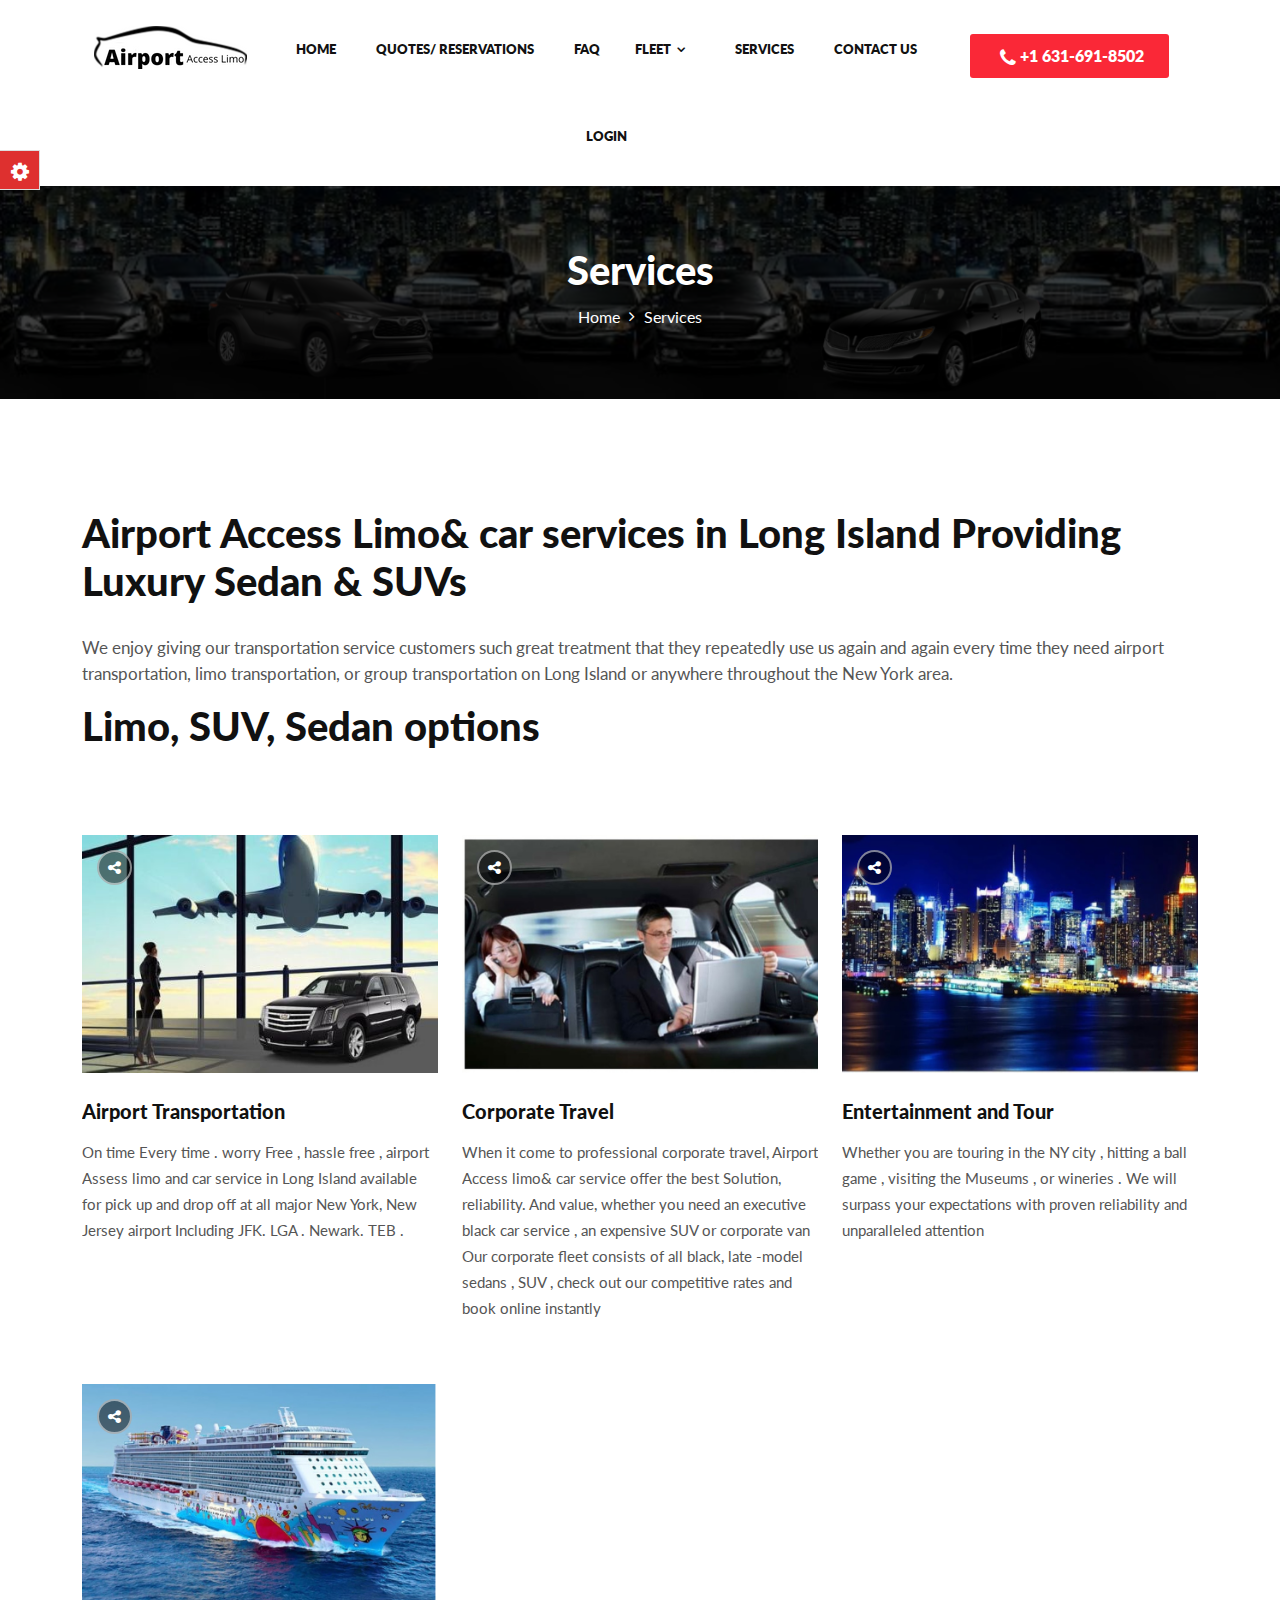
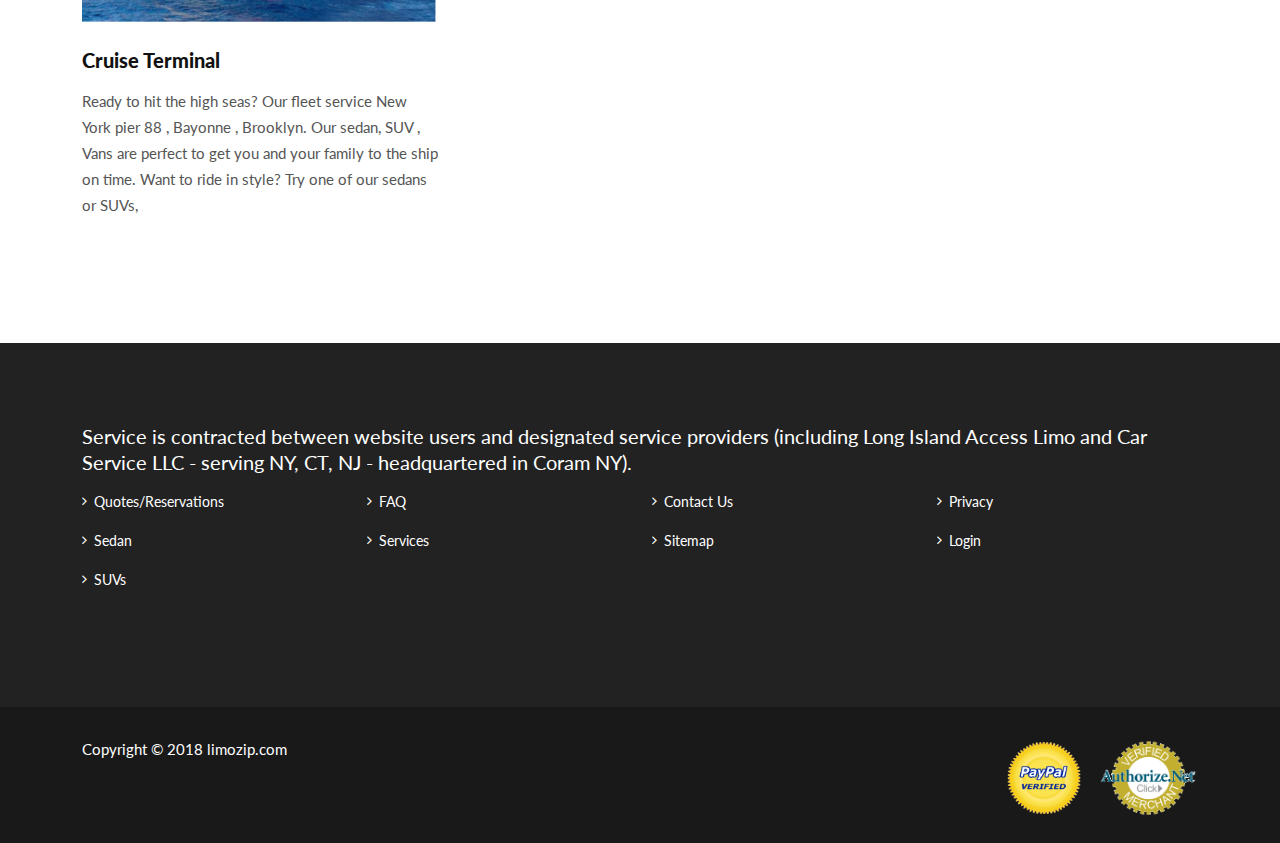
<file: services.html>
<!DOCTYPE html>
<html lang="en">
<head>
  <meta http-equiv="Content-Type" content="text/html; charset=utf-8">
  <meta http-equiv="X-UA-Compatible" content="IE=edge">
  <meta name="viewport" content="width=device-width,initial-scale=1">
  <meta name="keywords" content="">
  <meta name="description" content="">
  <title>Services</title>
  <!--Bootstrap -->
  <link rel="stylesheet" href="assets/css/bootstrap.min.css" type="text/css">
  <!--Custome Style -->
  <link rel="stylesheet" href="assets/css/style.css" type="text/css">
  <link rel="stylesheet" href="assets/css/custom.css" type="text/css">
  <!--OWL Carousel slider-->
  <link rel="stylesheet" href="assets/css/owl.carousel.css" type="text/css">
  <link rel="stylesheet" href="assets/css/owl.transitions.css" type="text/css">
  <!--slick-slider -->
  <link href="assets/css/slick.css" rel="stylesheet">
  <!--bootstrap-slider -->
  <link href="assets/css/bootstrap-slider.min.css" rel="stylesheet">
  <!--FontAwesome Font Style -->
  <link href="assets/css/font-awesome.min.css" rel="stylesheet">

  <!-- SWITCHER -->
  <link rel="stylesheet" id="switcher-css" type="text/css" href="assets/switcher/css/switcher.css" media="all"/>
  <link rel="alternate stylesheet" type="text/css" href="assets/switcher/css/red.css" title="red" media="all"
        data-default-color="true"/>
  <link rel="alternate stylesheet" type="text/css" href="assets/switcher/css/orange.css" title="orange" media="all"/>
  <link rel="alternate stylesheet" type="text/css" href="assets/switcher/css/blue.css" title="blue" media="all"/>
  <link rel="alternate stylesheet" type="text/css" href="assets/switcher/css/pink.css" title="pink" media="all"/>
  <link rel="alternate stylesheet" type="text/css" href="assets/switcher/css/green.css" title="green" media="all"/>
  <link rel="alternate stylesheet" type="text/css" href="assets/switcher/css/purple.css" title="purple" media="all"/>

  <!-- Fav and touch icons -->
  <link rel="apple-touch-icon-precomposed" sizes="144x144"
        href="assets/images/favicon-icon/apple-touch-icon-144-precomposed.png">
  <link rel="apple-touch-icon-precomposed" sizes="114x114"
        href="assets/images/favicon-icon/apple-touch-icon-114-precomposed.html">
  <link rel="apple-touch-icon-precomposed" sizes="72x72"
        href="assets/images/favicon-icon/apple-touch-icon-72-precomposed.png">
  <link rel="apple-touch-icon-precomposed" href="assets/images/favicon-icon/apple-touch-icon-57-precomposed.png">
  <link rel="shortcut icon" href="assets/images/favicon-icon/favicon.png">
  <!-- Google-Font-->
  <link href="https://fonts.googleapis.com/css?family=Lato:300,400,700,900" rel="stylesheet">
</head>
<body class="index2">

<!-- Start Switcher -->
<div class="switcher-wrapper">
  <div class="demo_changer">
    <div class="demo-icon customBgColor"><i class="fa fa-cog fa-spin fa-2x"></i></div>
    <div class="form_holder">
      <div class="row">
        <div class="col-lg-12 col-md-12 col-sm-12 col-xs-12">
          <div class="predefined_styles">
            <div class="skin-theme-switcher">
              <h4>Color</h4>
              <a href="#" data-switchcolor="red" class="styleswitch"
                 style="background-color:#de302f;"> </a>
              <a href="#" data-switchcolor="orange" class="styleswitch"
                 style="background-color:#f76d2b;"> </a>
              <a href="#" data-switchcolor="blue" class="styleswitch"
                 style="background-color:#228dcb;"> </a>
              <a href="#" data-switchcolor="pink" class="styleswitch"
                 style="background-color:#FF2761;"> </a>
              <a href="#" data-switchcolor="green" class="styleswitch"
                 style="background-color:#2dcc70;"> </a>
              <a href="#" data-switchcolor="purple" class="styleswitch"
                 style="background-color:#6054c2;"> </a>
            </div>
          </div>
        </div>
      </div>
    </div>
  </div>
</div>
<!-- /Switcher -->

<!--Header-->
<header class="header_style2 nav-stacked affix-top" data-spy="affix" data-offset-top="1">
  <!-- Navigation -->
  <nav id="navigation_bar" class="navbar navbar-expand-lg">
    <div class="container custom-con">
      <div class="row header-row padding-remove">
        <div class="navbar-header">
          <div class="logo"><a href="index.html"><img src="assets/images/logo.png" alt="image"/></a></div>

          <button class="navbar-toggler" type="button" data-bs-toggle="collapse"
                  data-bs-target="#navbarSupportedContent" aria-controls="navbarSupportedContent"
                  aria-expanded="false" aria-label="Toggle navigation"><i class="fa fa-bars"></i></button>
        </div>
        <div class="collapse navbar-collapse" id="navbarSupportedContent">
          <ul class="nav navbar-nav">
            <li>
              <a href="index.html">Home</a>
            </li>
            <li><a href="quote-reservation.html">Quotes/ Reservations</a></li>
            <li><a href="faq.html">FAQ</a></li>
            <li class="dropdown"><a href="#" data-bs-toggle="dropdown" aria-expanded="false">Fleet</a>
              <ul class="dropdown-menu">
                <li><a href="sedan.html">Sedans</a></li>
                <li><a href="suv.html">SUVs</a></li>
              </ul>
            </li>
            <li>
              <a href="services.html">Services</a>
            </li>
            <li>
              <a href="contact-us.html">Contact us</a>
            </li>
            <li>
              <a href="#loginform" data-bs-toggle="modal" data-bs-dismiss="modal">Login</a>
            </li>
          </ul>
        </div>

        <div class="header_wrap margin-remove" style="font-size: 30px;">
          <div class="login_btn btn"><i class="fa fa-phone" aria-hidden="true"></i> +1 631-691-8502</div>
        </div>
      </div>
    </div>
  </nav>
  <!-- Navigation end -->

</header>
<!-- /Header -->

<!--Page Header-->
<section class="page-header faq_page">
  <div class="container">
    <div class="page-header_wrap">
      <div class="page-heading">
        <h1>Services</h1>
      </div>
      <ul class="coustom-breadcrumb">
        <li><a href="#">Home</a></li>
        <li>Services</li>
      </ul>
    </div>
  </div>
  <!-- Dark Overlay-->
  <div class="dark-overlay"></div>
</section>
<!-- /Page Header-->
<section class="section-padding">
  <div class="container">
    <div class="section-header">
      <h2>Airport Access Limo& car services in Long Island Providing Luxury Sedan & SUVs</h2>
      <p class="mt-4">We enjoy giving our transportation service customers such great
        treatment that they repeatedly use us again and again every time
        they need airport transportation, limo transportation, or group
        transportation on Long Island or anywhere throughout the New York area.</p>
      <h2>Limo, SUV, Sedan options</h2>
    </div>
    <div class="row">
      <div class="col-md-4 col-sm-4">
        <article class="blog-list">
          <div class="blog-info-box">
            <div class="share_article">
              <p><i class="fa fa-share-alt" aria-hidden="true"></i></p>
              <ul>
                <li><a href="#"><i class="fa fa-facebook" aria-hidden="true"></i></a></li>
                <li><a href="#"><i class="fa fa-twitter" aria-hidden="true"></i></a></li>
                <li><a href="#"><i class="fa fa-linkedin" aria-hidden="true"></i></a></li>
              </ul>
            </div>
            <a href="#"><img src="assets/images/service/1.jpg" class="img-fluid" alt="image"></a>
          </div>
          <div class="blog-content">
            <h5><a href="#">Airport Transportation</a></h5>
            <p>On time Every time . worry Free , hassle free , airport Assess limo and car service in Long Island available for pick up and drop off at all major New York, New Jersey airport
              Including JFK. LGA . Newark. TEB .</p>
        </article>
      </div>
      <div class="col-md-4 col-sm-4">
        <article class="blog-list">
          <div class="blog-info-box">
            <div class="share_article">
              <p><i class="fa fa-share-alt" aria-hidden="true"></i></p>
              <ul>
                <li><a href="#"><i class="fa fa-facebook" aria-hidden="true"></i></a></li>
                <li><a href="#"><i class="fa fa-twitter" aria-hidden="true"></i></a></li>
                <li><a href="#"><i class="fa fa-linkedin" aria-hidden="true"></i></a></li>
              </ul>
            </div>
            <a href="#"><img src="assets/images/service/3.png" class="img-fluid" alt="image"></a>
          </div>
          <div class="blog-content">
            <h5><a href="#">Corporate Travel</a></h5>
            <p>When it come to professional corporate travel, Airport Access limo& car service offer the best Solution, reliability. And value, whether you need an executive black car service , an expensive SUV or corporate van
              Our corporate fleet consists of all black, late -model sedans , SUV , check out our competitive rates and book online instantly</p>
        </article>
      </div>
      <div class="col-md-4 col-sm-4">
        <article class="blog-list">
          <div class="blog-info-box">
            <div class="share_article">
              <p><i class="fa fa-share-alt" aria-hidden="true"></i></p>
              <ul>
                <li><a href="#"><i class="fa fa-facebook" aria-hidden="true"></i></a></li>
                <li><a href="#"><i class="fa fa-twitter" aria-hidden="true"></i></a></li>
                <li><a href="#"><i class="fa fa-linkedin" aria-hidden="true"></i></a></li>
              </ul>
            </div>
            <a href="#"><img src="assets/images/service/2.png" class="img-fluid" alt="image"></a>
          </div>
          <div class="blog-content">
            <h5><a href="#">Entertainment and Tour</a></h5>
            <p>Whether you are touring in the NY city , hitting a ball game , visiting the Museums , or wineries . We will surpass your expectations with proven reliability and unparalleled attention</p>
        </article>
      </div>
    </div>
        <div class="row mt-5">
          <div class="col-md-4 col-sm-4">
            <article class="blog-list">
              <div class="blog-info-box">
                <div class="share_article">
                  <p><i class="fa fa-share-alt" aria-hidden="true"></i></p>
                  <ul>
                    <li><a href="#"><i class="fa fa-facebook" aria-hidden="true"></i></a></li>
                    <li><a href="#"><i class="fa fa-twitter" aria-hidden="true"></i></a></li>
                    <li><a href="#"><i class="fa fa-linkedin" aria-hidden="true"></i></a></li>
                  </ul>
                </div>
                <a href="#"><img src="assets/images/service/4.png" class="img-fluid" alt="image"></a>
              </div>
              <div class="blog-content">
                <h5><a href="#">Cruise Terminal</a></h5>
                <p>Ready to hit the high seas? Our fleet service New York pier 88 , Bayonne , Brooklyn. Our sedan, SUV , Vans are perfect to get you and your family to the ship on time. Want to ride in style? Try one of our sedans or SUVs,</p>
            </article>
          </div>
<!--          <div class="col-md-4 col-sm-4">
            <article class="blog-list">
              <div class="blog-info-box">
                <div class="share_article">
                  <p><i class="fa fa-share-alt" aria-hidden="true"></i></p>
                  <ul>
                    <li><a href="#"><i class="fa fa-facebook" aria-hidden="true"></i></a></li>
                    <li><a href="#"><i class="fa fa-twitter" aria-hidden="true"></i></a></li>
                    <li><a href="#"><i class="fa fa-linkedin" aria-hidden="true"></i></a></li>
                  </ul>
                </div>
                <a href="#"><img src="assets/images/service/5.jpg" class="img-fluid" alt="image"></a>
              </div>
              <div class="blog-content">
                <h5><a href="#">NYC Nightlife Limos</a></h5>
                <p>A professional chauffeur with a limo can help keep your trip to LI area or
                  NYC events, concerts, clubs, bars, and restaurants both
                  memorable and safe...</p>
                <a href="#" class="btn-link">More Info <i class="fa fa-long-arrow-right" aria-hidden="true"></i></a> </div>
            </article>
          </div>
          <div class="col-md-4 col-sm-4">
            <article class="blog-list">
              <div class="blog-info-box">
                <div class="share_article">
                  <p><i class="fa fa-share-alt" aria-hidden="true"></i></p>
                  <ul>
                    <li><a href="#"><i class="fa fa-facebook" aria-hidden="true"></i></a></li>
                    <li><a href="#"><i class="fa fa-twitter" aria-hidden="true"></i></a></li>
                    <li><a href="#"><i class="fa fa-linkedin" aria-hidden="true"></i></a></li>
                  </ul>
                </div>
                <a href="#"><img src="assets/images/service/6.jpg" class="img-fluid" alt="image"></a>
              </div>
              <div class="blog-content">
                <h5><a href="#">Restaurant/ Club/ Bar transportation</a></h5>
                <p>Keep the group together by all riding in a stretch limo together.
                  Or rent a Party Bus for even larger groups and
                  enjoy your night out. Call Or save 10% online with...</p>
                <a href="#" class="btn-link">More Info <i class="fa fa-long-arrow-right" aria-hidden="true"></i></a> </div>
            </article>
          </div>-->
        </div>
  </div>
</section>

<!--Footer -->
<footer>
  <div class="footer-top">
    <div class="container">
      <p style="font-size: 20px;" class="white-text">Service is contracted between website users and designated
        service providers
        (including Long Island Access Limo and Car Service LLC - serving NY, CT, NJ - headquartered in Coram
        NY).</p>
      <div class="row">
        <div class="col-md-3 col-sm-6">
          <ul>
            <li><a href="quote-reservation.html">Quotes/Reservations</a></li>
            <li><a href="sedan.html">Sedan</a></li>
            <li><a href="suv.html">SUVs</a></li>
          </ul>
        </div>
        <div class="col-md-3 col-sm-6">
          <ul>
            <li><a href="faq.html">FAQ</a></li>
            <li><a href="services.html">Services</a></li>
          </ul>
        </div>
        <div class="col-md-3 col-sm-6">
          <ul>
            <li><a href="contact-us.html">Contact Us</a></li>
            <li><a href="#">Sitemap</a></li>
          </ul>
        </div>
        <div class="col-md-3 col-sm-6">
          <ul>
            <li><a href="#">Privacy</a></li>
            <li><a href="#">Login</a></li>
          </ul>
        </div>
      </div>
    </div>
  </div>
  <div class="footer-bottom">
    <div class="container">
      <div class="row">

        <div class="col-md-6">
          <p class="copy-right">Copyright &copy; 2018 limozip.com</p>
        </div>
        <div class="col-md-6" align="right">
          <div class="footer_widget">
            <img src="assets/card-image/388-3884635_paypal-logo-e-commerce-payment-system-paypal-verified-removebg-preview.png"
                 width="100px">
            <img src="assets/card-image/integration_logo_authorizenet_verifiedmerchant.gif"
                 width="100px">
          </div>
        </div>
      </div>
    </div>
  </div>
</footer>
<!-- /Footer-->

<!--Back to top-->
<div id="back-top" class="back-top"><a href="#top"><i class="fa fa-angle-up" aria-hidden="true"></i> </a></div>
<!--/Back to top-->

<!--Login-Form -->
<div class="modal fade" id="loginform">
  <div class="modal-dialog modal-lg" role="document">
    <div class="modal-content">
      <div class="modal-header">
        <button type="button" class="close" data-bs-dismiss="modal" aria-label="Close"><span aria-hidden="true">&times;</span>
        </button>
        <h3 class="modal-title">Login</h3>
      </div>
      <div class="modal-body">

        <div class="login_wrap">
          <div class="row">
            <div class="col-md-12 col-sm-12">
              <form action="#" method="get">
                <div class="form-group">
                  <input type="text" class="form-control" placeholder="Username or Email address*">
                </div>
                <div class="form-group">
                  <input type="password" class="form-control" placeholder="Password*">
                </div>
                <div class="form-group checkbox">
                  <input type="checkbox" id="remember">
                  <label for="remember">Remember Me</label>
                </div>
                <div class="form-group">
                  <input type="submit" value="Login" class="btn btn-block">
                </div>
              </form>
            </div>
          </div>
        </div>
      </div>
    </div>
  </div>
</div>
<!--/Login-Form -->

<!-- Scripts -->
<script src="assets/js/jquery.min.js"></script>
<script src="assets/js/bootstrap.min.js"></script>
<script src="assets/js/interface.js"></script>
<!--Switcher-->
<script src="assets/switcher/js/switcher.js"></script>
<!--bootstrap-slider-JS-->
<script src="assets/js/bootstrap-slider.min.js"></script>
<!--Slider-JS-->
<script src="assets/js/slick.min.js"></script>
<script src="assets/js/owl.carousel.min.js"></script>

</body>
</html></title>
</head>
<body>

</body>
</html>
</file>
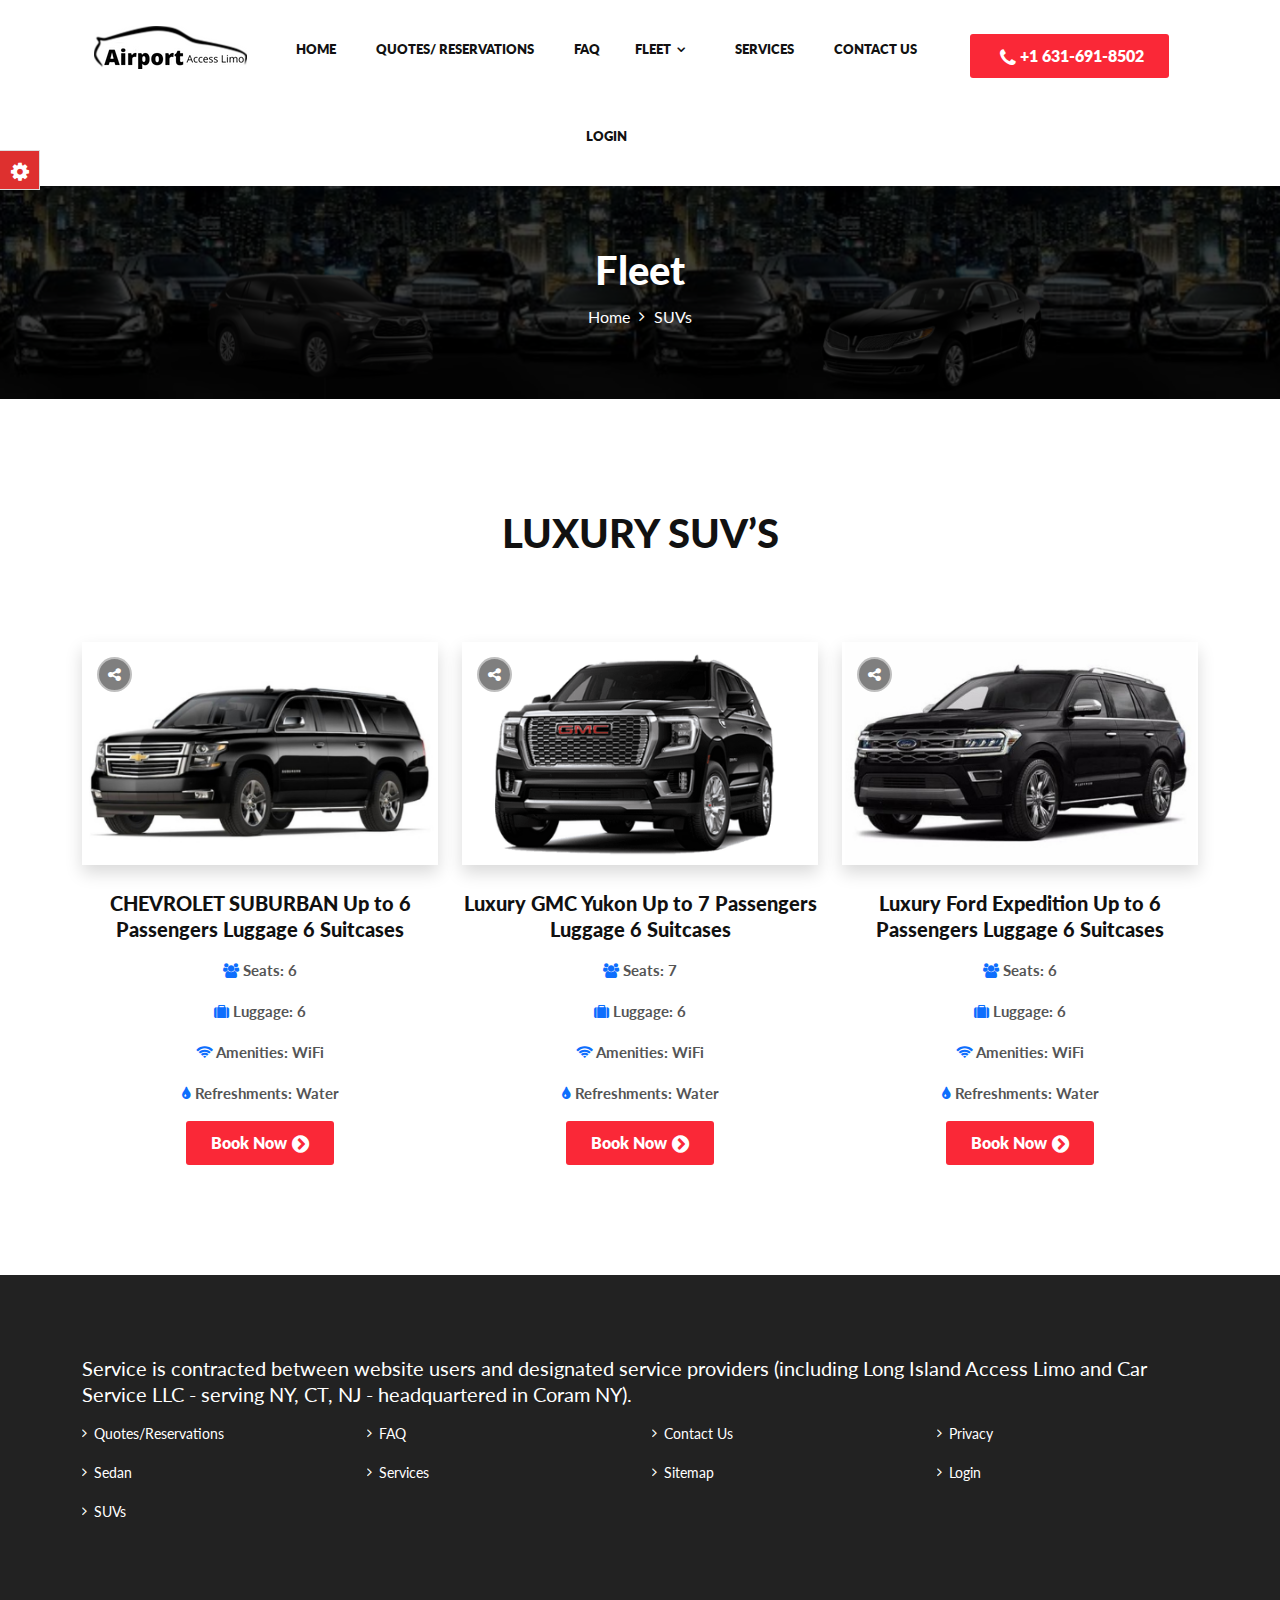
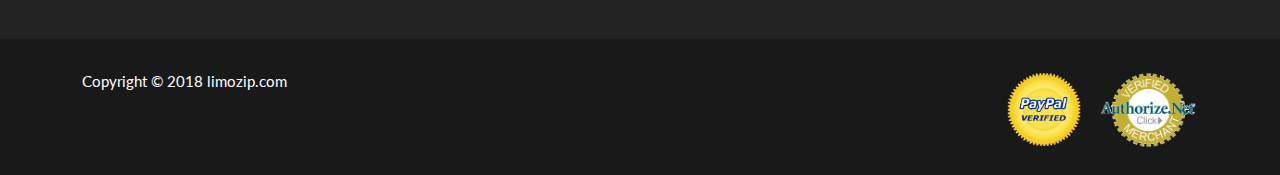
<file: suv.html>
<!DOCTYPE HTML>
<html lang="en">
<head>
    <meta http-equiv="Content-Type" content="text/html; charset=utf-8">
    <meta http-equiv="X-UA-Compatible" content="IE=edge">
    <meta name="viewport" content="width=device-width,initial-scale=1">
    <meta name="keywords" content="">
    <meta name="description" content="">
    <title>SUV</title>
    <!--Bootstrap -->
    <link rel="stylesheet" href="assets/css/bootstrap.min.css" type="text/css">
    <!--Custome Style -->
    <link rel="stylesheet" href="assets/css/style.css" type="text/css">
    <link rel="stylesheet" href="assets/css/custom.css" type="text/css">
    <!--OWL Carousel slider-->
    <link rel="stylesheet" href="assets/css/owl.carousel.css" type="text/css">
    <link rel="stylesheet" href="assets/css/owl.transitions.css" type="text/css">
    <!--slick-slider -->
    <link href="assets/css/slick.css" rel="stylesheet">
    <!--bootstrap-slider -->
    <link href="assets/css/bootstrap-slider.min.css" rel="stylesheet">
    <!--FontAwesome Font Style -->
    <link href="assets/css/font-awesome.min.css" rel="stylesheet">

    <!-- SWITCHER -->
    <link rel="stylesheet" id="switcher-css" type="text/css" href="assets/switcher/css/switcher.css" media="all"/>
    <link rel="alternate stylesheet" type="text/css" href="assets/switcher/css/red.css" title="red" media="all"
          data-default-color="true"/>
    <link rel="alternate stylesheet" type="text/css" href="assets/switcher/css/orange.css" title="orange" media="all"/>
    <link rel="alternate stylesheet" type="text/css" href="assets/switcher/css/blue.css" title="blue" media="all"/>
    <link rel="alternate stylesheet" type="text/css" href="assets/switcher/css/pink.css" title="pink" media="all"/>
    <link rel="alternate stylesheet" type="text/css" href="assets/switcher/css/green.css" title="green" media="all"/>
    <link rel="alternate stylesheet" type="text/css" href="assets/switcher/css/purple.css" title="purple" media="all"/>

    <!-- Fav and touch icons -->
    <link rel="apple-touch-icon-precomposed" sizes="144x144"
          href="assets/images/favicon-icon/apple-touch-icon-144-precomposed.png">
    <link rel="apple-touch-icon-precomposed" sizes="114x114"
          href="assets/images/favicon-icon/apple-touch-icon-114-precomposed.html">
    <link rel="apple-touch-icon-precomposed" sizes="72x72"
          href="assets/images/favicon-icon/apple-touch-icon-72-precomposed.png">
    <link rel="apple-touch-icon-precomposed" href="assets/images/favicon-icon/apple-touch-icon-57-precomposed.png">
    <link rel="shortcut icon" href="assets/images/favicon-icon/favicon.png">
    <!-- Google-Font-->
    <link href="https://fonts.googleapis.com/css?family=Lato:300,400,700,900" rel="stylesheet">
</head>
<body class="index2">

<!-- Start Switcher -->
<div class="switcher-wrapper">
    <div class="demo_changer">
        <div class="demo-icon customBgColor"><i class="fa fa-cog fa-spin fa-2x"></i></div>
        <div class="form_holder">
            <div class="row">
                <div class="col-lg-12 col-md-12 col-sm-12 col-xs-12">
                    <div class="predefined_styles">
                        <div class="skin-theme-switcher">
                            <h4>Color</h4>
                            <a href="#" data-switchcolor="red" class="styleswitch"
                               style="background-color:#de302f;"> </a>
                            <a href="#" data-switchcolor="orange" class="styleswitch"
                               style="background-color:#f76d2b;"> </a>
                            <a href="#" data-switchcolor="blue" class="styleswitch"
                               style="background-color:#228dcb;"> </a>
                            <a href="#" data-switchcolor="pink" class="styleswitch"
                               style="background-color:#FF2761;"> </a>
                            <a href="#" data-switchcolor="green" class="styleswitch"
                               style="background-color:#2dcc70;"> </a>
                            <a href="#" data-switchcolor="purple" class="styleswitch"
                               style="background-color:#6054c2;"> </a>
                        </div>
                    </div>
                </div>
            </div>
        </div>
    </div>
</div>
<!-- /Switcher -->

<!--Header-->
<header class="header_style2 nav-stacked affix-top" data-spy="affix" data-offset-top="1">
    <!-- Navigation -->
    <nav id="navigation_bar" class="navbar navbar-expand-lg">
        <div class="container custom-con">
            <div class="row header-row padding-remove">
                <div class="navbar-header">
                    <div class="logo"><a href="index.html"><img src="assets/images/logo.png" alt="image"/></a></div>

                    <button class="navbar-toggler" type="button" data-bs-toggle="collapse"
                            data-bs-target="#navbarSupportedContent" aria-controls="navbarSupportedContent"
                            aria-expanded="false" aria-label="Toggle navigation"><i class="fa fa-bars"></i></button>
                </div>
                <div class="collapse navbar-collapse" id="navbarSupportedContent">
                    <ul class="nav navbar-nav">
                        <li>
                            <a href="index.html">Home</a>
                        </li>
                        <li><a href="quote-reservation.html">Quotes/ Reservations</a></li>
                        <li><a href="faq.html">FAQ</a></li>
                        <li class="dropdown"><a href="#" data-bs-toggle="dropdown" aria-expanded="false">Fleet</a>
                            <ul class="dropdown-menu">
                                <li><a href="sedan.html">Sedans</a></li>
                                <li><a href="suv.html">SUVs</a></li>
                            </ul>
                        </li>
                        <li>
                            <a href="services.html">Services</a>
                        </li>
                        <li>
                            <a href="contact-us.html">Contact us</a>
                        </li>
                        <li>
                            <a href="#loginform" data-bs-toggle="modal" data-bs-dismiss="modal">Login</a>
                        </li>
                    </ul>
                </div>

                <div class="header_wrap margin-remove" style="font-size: 30px;">
                    <div class="login_btn btn"><i class="fa fa-phone" aria-hidden="true"></i> +1 631-691-8502</div>
                </div>
            </div>
        </div>
    </nav>
    <!-- Navigation end -->

</header>
<!-- /Header -->

<!--Page Header-->
<section class="page-header faq_page">
    <div class="container">
        <div class="page-header_wrap">
            <div class="page-heading">
                <h1>Fleet</h1>
            </div>
            <ul class="coustom-breadcrumb">
                <li><a href="#">Home</a></li>
                <li>SUVs</li>
            </ul>
        </div>
    </div>
    <!-- Dark Overlay-->
    <div class="dark-overlay"></div>
</section>
<!-- /Page Header-->
<section class="section-padding">
    <div class="container">
        <div class="section-header text-center">
            <h2>LUXURY SUV’S</h2>
        </div>
        <div class="row">
            <div class="col-md-4 col-sm-4">
                <article class="blog-list">
                    <div class="blog-info-box shadow">
                        <div class="share_article">
                            <p><i class="fa fa-share-alt" aria-hidden="true"></i></p>
                            <ul>
                                <li><a href="#"><i class="fa fa-facebook" aria-hidden="true"></i></a></li>
                                <li><a href="#"><i class="fa fa-twitter" aria-hidden="true"></i></a></li>
                                <li><a href="#"><i class="fa fa-linkedin" aria-hidden="true"></i></a></li>
                            </ul>
                        </div>
                        <a href="#"><img src="assets/images/suv/luxery_suv.png" class="img-fluid" alt="image"></a>
                    </div>
                    <div class="blog-content text-center">
                        <h5><a href="#"> CHEVROLET SUBURBAN Up to 6 Passengers Luggage 6 Suitcases</a></h5>
                        <p class="fw-bold"><i class="fa fa-users text-primary" aria-hidden="true"></i> Seats: 6</p>
                        <p class="fw-bold"><i class="fa fa-suitcase text-primary" aria-hidden="true"></i> Luggage: 6</p>
                        <p class="fw-bold"><i class="fa fa-wifi text-primary" aria-hidden="true"></i> Amenities: WiFi</p>
                        <p class="fw-bold"><i class="fa fa-tint text-primary" aria-hidden="true"></i> Refreshments: Water</p>
                        <a href="quote-reservation.html" class="btn">Book Now<i class="fa fa-chevron-circle-right"
                                                                                aria-hidden="true"></i></a>
                    </div>
                </article>
            </div>
            <div class="col-md-4 col-sm-4">
                <article class="blog-list">
                    <div class="blog-info-box shadow">
                        <div class="share_article">
                            <p><i class="fa fa-share-alt" aria-hidden="true"></i></p>
                            <ul>
                                <li><a href="#"><i class="fa fa-facebook" aria-hidden="true"></i></a></li>
                                <li><a href="#"><i class="fa fa-twitter" aria-hidden="true"></i></a></li>
                                <li><a href="#"><i class="fa fa-linkedin" aria-hidden="true"></i></a></li>
                            </ul>
                        </div>
                        <a href="#"><img src="assets/images/suv/CHEVROLET_SUBURBAN.png" class="img-fluid" alt="image"></a>
                    </div>
                    <div class="blog-content text-center">
                        <h5><a href="#"> Luxury GMC Yukon Up to 7 Passengers Luggage 6 Suitcases</a></h5>
                        <p class="fw-bold"><i class="fa fa-users text-primary" aria-hidden="true"></i> Seats: 7</p>
                        <p class="fw-bold"><i class="fa fa-suitcase text-primary" aria-hidden="true"></i> Luggage: 6</p>
                        <p class="fw-bold"><i class="fa fa-wifi text-primary" aria-hidden="true"></i> Amenities: WiFi</p>
                        <p class="fw-bold"><i class="fa fa-tint text-primary" aria-hidden="true"></i> Refreshments: Water</p>
                        <a href="quote-reservation.html" class="btn">Book Now<i class="fa fa-chevron-circle-right"
                                                                                aria-hidden="true"></i></a>
                    </div>
                </article>
            </div>
            <div class="col-md-4 col-sm-4">
                <article class="blog-list">
                    <div class="blog-info-box shadow">
                        <div class="share_article">
                            <p><i class="fa fa-share-alt" aria-hidden="true"></i></p>
                            <ul>
                                <li><a href="#"><i class="fa fa-facebook" aria-hidden="true"></i></a></li>
                                <li><a href="#"><i class="fa fa-twitter" aria-hidden="true"></i></a></li>
                                <li><a href="#"><i class="fa fa-linkedin" aria-hidden="true"></i></a></li>
                            </ul>
                        </div>
                        <a href="#"><img src="assets/images/suv/Luxury_Ford.png" class="img-fluid" alt="image"></a>
                    </div>
                    <div class="blog-content text-center">
                        <h5><a href="#"> Luxury Ford Expedition Up to 6 Passengers Luggage 6 Suitcases</a></h5>
                        <p class="fw-bold"><i class="fa fa-users text-primary" aria-hidden="true"></i> Seats: 6</p>
                        <p class="fw-bold"><i class="fa fa-suitcase text-primary" aria-hidden="true"></i> Luggage: 6</p>
                        <p class="fw-bold"><i class="fa fa-wifi text-primary" aria-hidden="true"></i> Amenities: WiFi</p>
                        <p class="fw-bold"><i class="fa fa-tint text-primary" aria-hidden="true"></i> Refreshments: Water</p>
                        <a href="quote-reservation.html" class="btn">Book Now<i class="fa fa-chevron-circle-right"
                                                                                aria-hidden="true"></i></a>
                    </div>
                </article>
            </div>
        </div>
    </div>
</section>

<!--Footer -->
<footer>
    <div class="footer-top">
        <div class="container">
            <p style="font-size: 20px;" class="white-text">Service is contracted between website users and designated
                service providers
                (including Long Island Access Limo and Car Service LLC - serving NY, CT, NJ - headquartered in Coram
                NY).</p>
            <div class="row">
                <div class="col-md-3 col-sm-6">
                    <ul>
                        <li><a href="quote-reservation.html">Quotes/Reservations</a></li>
                        <li><a href="sedan.html">Sedan</a></li>
                        <li><a href="suv.html">SUVs</a></li>
                    </ul>
                </div>
                <div class="col-md-3 col-sm-6">
                    <ul>
                        <li><a href="faq.html">FAQ</a></li>
                        <li><a href="services.html">Services</a></li>
                    </ul>
                </div>
                <div class="col-md-3 col-sm-6">
                    <ul>
                        <li><a href="contact-us.html">Contact Us</a></li>
                        <li><a href="#">Sitemap</a></li>
                    </ul>
                </div>
                <div class="col-md-3 col-sm-6">
                    <ul>
                        <li><a href="#">Privacy</a></li>
                        <li><a href="#">Login</a></li>
                    </ul>
                </div>
            </div>
        </div>
    </div>
    <div class="footer-bottom">
        <div class="container">
            <div class="row">

                <div class="col-md-6">
                    <p class="copy-right">Copyright &copy; 2018 limozip.com</p>
                </div>
                <div class="col-md-6" align="right">
                    <div class="footer_widget">
                        <img src="assets/card-image/388-3884635_paypal-logo-e-commerce-payment-system-paypal-verified-removebg-preview.png"
                             width="100px">
                        <img src="assets/card-image/integration_logo_authorizenet_verifiedmerchant.gif"
                             width="100px">
                    </div>
                </div>
            </div>
        </div>
    </div>
</footer>
<!-- /Footer-->

<!--Back to top-->
<div id="back-top" class="back-top"><a href="#top"><i class="fa fa-angle-up" aria-hidden="true"></i> </a></div>
<!--/Back to top-->

<!--Login-Form -->
<div class="modal fade" id="loginform">
    <div class="modal-dialog modal-lg" role="document">
        <div class="modal-content">
            <div class="modal-header">
                <button type="button" class="close" data-bs-dismiss="modal" aria-label="Close"><span aria-hidden="true">&times;</span>
                </button>
                <h3 class="modal-title">Login</h3>
            </div>
            <div class="modal-body">

                <div class="login_wrap">
                    <div class="row">
                        <div class="col-md-12 col-sm-12">
                            <form action="#" method="get">
                                <div class="form-group">
                                    <input type="text" class="form-control" placeholder="Username or Email address*">
                                </div>
                                <div class="form-group">
                                    <input type="password" class="form-control" placeholder="Password*">
                                </div>
                                <div class="form-group checkbox">
                                    <input type="checkbox" id="remember">
                                    <label for="remember">Remember Me</label>
                                </div>
                                <div class="form-group">
                                    <input type="submit" value="Login" class="btn btn-block">
                                </div>
                            </form>
                        </div>
                    </div>
                </div>
            </div>
        </div>
    </div>
</div>
<!--/Login-Form -->

<!-- Scripts -->
<script src="assets/js/jquery.min.js"></script>
<script src="assets/js/bootstrap.min.js"></script>
<script src="assets/js/interface.js"></script>
<!--Switcher-->
<script src="assets/switcher/js/switcher.js"></script>
<!--bootstrap-slider-JS-->
<script src="assets/js/bootstrap-slider.min.js"></script>
<!--Slider-JS-->
<script src="assets/js/slick.min.js"></script>
<script src="assets/js/owl.carousel.min.js"></script>

</body>
</html>
</file>
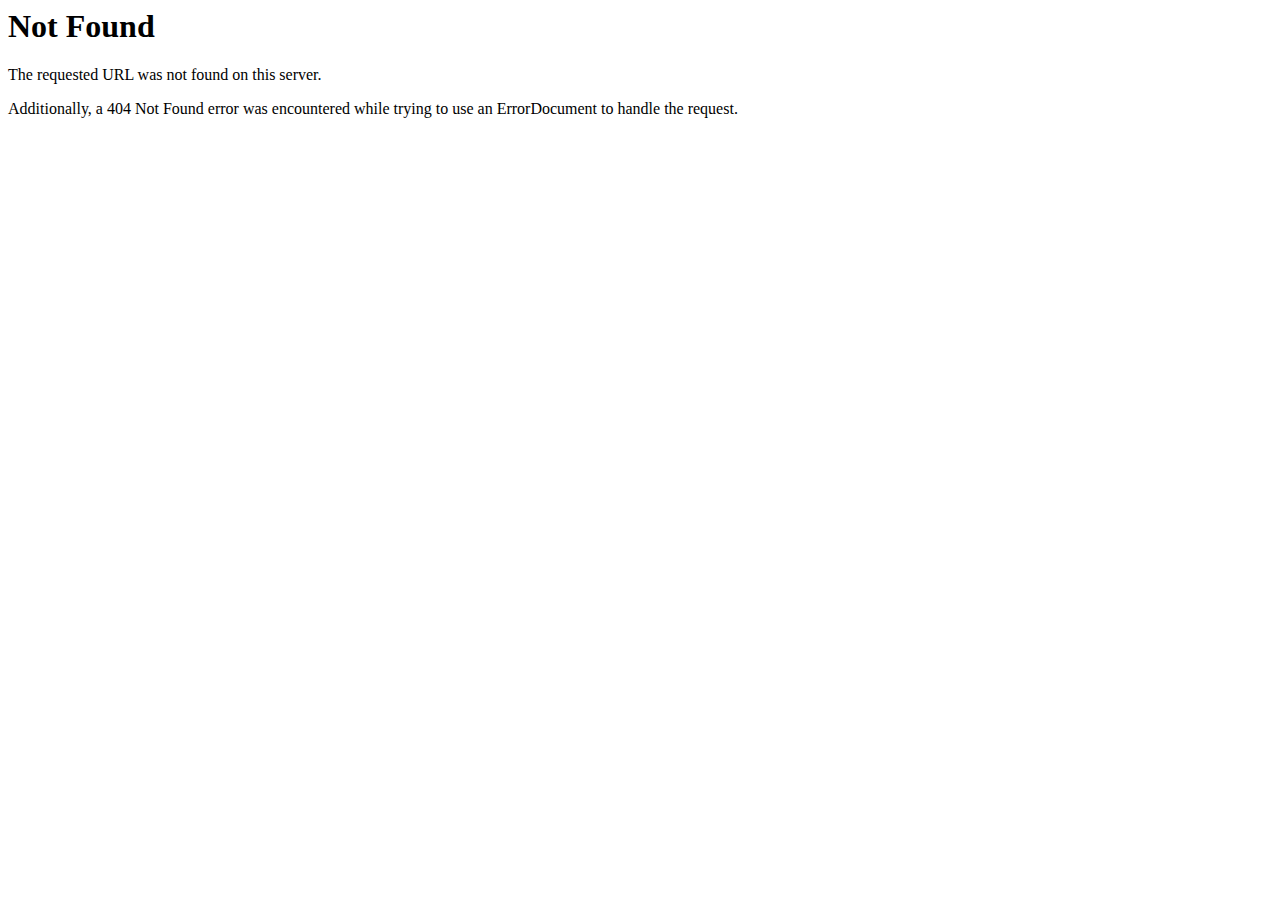
<file: assets/css/grabbing.html>
<!DOCTYPE HTML PUBLIC "-//IETF//DTD HTML 2.0//EN">
<html><head>
<title>404 Not Found</title>
</head><body>
<h1>Not Found</h1>
<p>The requested URL was not found on this server.</p>
<p>Additionally, a 404 Not Found
error was encountered while trying to use an ErrorDocument to handle the request.</p>
</body></html>
</file>
<file: assets/css/style.css>
@charset "utf-8";

/*
Theme Name: CarForYou - Responsive Car Dealer HTML5 Template.
Author: WMD Team
Version:1.0
*/

/*===========================
 =  Table of CSS
 
	1.1. Typography
		1.2. Button
		1.3. dark-overlay
		1.4. Space margins and padding
		1.5. Form
		1.6. Table
		1.7. Section-background-color & sectino-heading
		1.8 Tabs 
		1.9. parallex-background
		1.10. Modal
	
	2. Header
		2.1 Navigation & Dropdown Menu
	
	3. Home-Page
		3.1. Banner
		3.2. Filter-Form
		3.3. About-Us-Section
		3.4. Recently-Listed-Cars
		3.5. Fun-Facts
		3.6. Featured-Cars
		3.7. Trending-Cars
		3.8 Testimonial-Section
		3.9. Blog-Section
		3.10. Popular-Brands
		3.11. Login / Register / Forgot password
		3.12. Footer
		
	4. Home-Page-2
		4.1. Header
		4.2. Banner
		4.13. Filter-Form
		4.4. About-us
		4.5. Fan-Facts
		4.6. Our-Services
		4.7. Testimonial
		4.8. Help
	
	5. Inner-Page-Heading-Section
	6. Breadcrumb
	7. Listing-Page
	8. Listing-grid-Style
	9. Listing-Detail
	10. Contact-Us-Page
	11. FAQ-Page
	
	12. About-Us-Page
		12.1. Why-Choose-Us-Section
		12.2. Meet-the-Team-Section
	
	13. 404-Page
	14. Our-Services-Page
	
	15. Our-Blog-Page
		15.1. Aritcle
		15.2. Comment-List
		15.3. Page-Pagination
		15.4. Side-Bar-Widgets
		15.5. Popular-Posts
		15.6. Blog-Categories
		15.7. Blog-Tag
	
	16. Profile-page
		16.1. Post-a-vehicle
		16.2. my-vehicles
	
	17. Dealer-profile
	18. Dealers-list
	19. Compare-Page
	20. Coming-Soon-Page
	21. Responsive CSS
		                                                  
===========================*/



/*====================
	1. General code
==========================*/

body {
	font-family: 'Lato', sans-serif;
	margin:0px;
	padding:0px !important;
	overflow-x:hidden;
	color:#555555;
}


/*----------------------
	1.1. Typography
------------------------------*/

h1, h2, h3, h4, h5, h6 {
	color:#111111;
	font-weight:900;
	margin:0 auto 15px;
}
h1 {
	font-size: 50px;
}
h2 {
	font-size: 40px;
}
h3 {
	font-size: 28px;
}
h4 {
	font-size:22px;
}
h5 {
	font-size: 20px;
	line-height:32px;
}
h6 {
	font-size: 18px;
}
h1 span, h2 span, h3 span, h4 span, h5 span, h6 span {
	font-weight:300	
}
p {
	font-size:15px;
	line-height:26px;
	font-weight:400;
	margin-bottom:15px;
}
a {
	transition-duration:0.5s;
	 -moz-transition-duration:0.5s;
	  -o-transition-duration:0.5s;
	   -webkit-transition-duration:0.5s;
	    -ms-transition-duration:0.5s;
	text-decoration:none;
}
a:hover, a:focus {
	text-decoration:none;
	outline:none;
}
ul, ol {
	margin:0 auto 20px;
}
ul li, ol li {
  font-size: 16px;
  line-height: 26px;
  margin: 0 auto 10px;
}
ul li i, ol li i {
	margin:0 12px 0 0;
}
ul.list_style_none, ol.list_style_none {
	list-style:none;
}
ul.list-with-icon {
	padding-left:10px;
	margin-bottom:30px;
}
ul.list-with-icon li {
  line-height: 20px;
  margin-bottom: 15px;
  padding-left: 23px;
  position: relative;
  list-style:none;
}
ul.list-with-icon li i {
  left: 0;
  position: absolute;
  top: 4px;
}

blockquote {
	background:#f5f5f5 ;	
}
.white-text, 
.white-text h1, 
.white-text h2, 
.white-text h3, 
.white-text h4, 
.white-text h5, 
.white-text h6, 
.white-text p {
	color:#fff;	
}
.uppercase {
	text-transform:uppercase;
}
.underline {
	text-decoration:underline;
}
.divider {
  border-bottom: 1px solid #dcd9d9;
  clear: both;
  margin: 40px auto;
}

/*-----------------
	1.2. Button
-------------------------*/

.btn {
  border: medium none;
  border-radius: 3px;
  color: #ffffff;
  font-size: 16px;
  font-weight: 800;
  line-height: 30px;
  margin: auto;
  padding: 7px 25px;
  transition: all 0.3s linear 0s;
   -moz-transition: all 0.3s linear 0s;
    -o-transition: all 0.3s linear 0s;
     -webkit-transition: all 0.3s linear 0s;
      -ms-transition: all 0.3s linear 0s;
}
.btn-block {
    display: block;
    width: 100%;
}
.btn .fa {
  font-size: 20px;
  margin-left: 5px;
  vertical-align: middle;
}
.btn.btn-lg {
	font-size: 28px;
	line-height: 35px;
	padding: 25px 83px;
}
.btn.btn-lg:hover {
	background:#c51514
}
.btn:hover, .btn:focus {
	color: #ffffff;
	outline:none;
}
.btn-link {
  font-weight: 800;
}
.btn.outline {
	background:none;
	border-style:solid;
	border-width:1px;	
}
.btn.outline:hover, .btn.outline:focus {
	color:#fff;
}
.btn.btn-xs {
	font-size:12px;
	padding:0px 25px;	
}
.btn.btn-xs .fa {
	margin:0 5px;
	font-size:14px;
}

.angle_arrow {
  background: #fff none repeat scroll 0 0;
  border-radius: 50%;
  display: inline-block;
  height: 22px;
  line-height: 20px;
  margin-left: 4px;
  text-align: center;
  vertical-align: text-top;
  width: 22px;
}
.btn .angle_arrow .fa {
  display: block;
  font-size: 18px;
  line-height: 22px;
  margin: 0;
  vertical-align: middle;
}
.btn.outline.active-btn {
	border-color:#089901;
	color:#089901;
}
.btn.outline.active-btn:hover {
	background:#089901;
	color:#fff;
}

a, 
.btn-link, 
.car-title-m h6 a:hover, 
.featured-car-content > h6 a:hover, 
.footer-top ul li a:hover, 
.get-intouch a:hover, 
.blog-content h5 a:hover, 
.blog-info-box li a:hover, 
.control-label span, 
.angle_arrow i, 
.contact_detail li a:hover, 
.team_more_info p a:hover, 
.error_text_m h2, 
.search_btn, 
.popular_post_title a:hover,
.categories_list ul li a:hover,
.categories_list ul li a:hover:after, 
.article_meta ul li a:hover, 
.articale_header h2 a:hover, 
.btn.outline, 
.share_article ul li, 
.contact-info a:hover, 
.social-follow a:hover, 
.radio input[type=radio]:checked + label:before, 
.checkbox input[type=checkbox]:checked + label:before, 
.product-listing-content h5 a:hover, 
.pricing_info .price, 
.text-primary, 
.footer_widget ul li a:hover, 
.header_search button:hover, 
.header_widgets a:hover, 
.navbar-expand-lg .navbar-nav > li.active a, 
.navbar-expand-lg .navbar-nav > li:focus a, 
.navbar-expand-lg .navbar-nav > li:hover a,  
.navbar-expand-lg .navbar-nav > .active > a:hover, 
.navbar-expand-lg .navbar-nav > .open > a, 
.navbar-expand-lg .navbar-nav > .open > a:focus, 
.navbar-expand-lg .navbar-nav > .open > a:hover,
.my_vehicles_list ul.vehicle_listing li a:hover, 
.dealer_contact_info a:hover, 
.widget_heading i, 
.dealers_listing .dealer_info h5 a:hover, 
.main_features ul li p, 
.listing_detail_head .price_info p, 
.listing_other_info button:hover, 
.compare_info table td i, .compare_info table th i,  
#accessories i, 
.price, 
.inventory_info_list ul li i, 
.services_info h4 a:hover, 
.about_info .icon_box, 
.header_style2 .navbar-nav > li > .dropdown-menu a:hover, 
.header_style2 .navbar-expand-lg .navbar-nav li:hover .dropdown-menu li a:hover, 
.header_style2 .dropdown-menu > .active > a, 
.header_style2 .dropdown-menu > .active > a:focus, 
.header_style2 .dropdown-menu > .active > a:hover, 
.header_style2 .dropdown-menu > li > a:focus, 
.header_style2 .dropdown-menu > li > a:hover {
	color:#fa2837;
	fill: #fa2837;
}

a:hover, a:focus, .btn-link:hover {
	color:#ff0012;
	fill: #ff0012;
}

.btn, 
.nav-tabs > li > a.active, 
.nav-tabs > li > a.active:focus, 
.nav-tabs > li > a.active:hover, 
.recent-tab .nav.nav-tabs li a.active, 
.fun-facts-m, .featured-icon, 
.owl-pagination .owl-page.active,
#testimonial-slider .owl-pagination .owl-page.active, 
.social-follow.footer-social a:hover, 
.back-top a, 
.team_more_info ul li a:hover, 
.tag_list ul li a:hover, 
.pagination ul li.current, 
.pagination ul li:hover,
.btn.outline:hover, 
.btn.outline:focus, 
.share_article ul li:hover, 
.nav-tabs > li a.active:hover, 
.nav-tabs > li a.active:focus, 
.label-icon, 
.navbar-expand-lg .navbar-toggle .icon-bar, 
.navbar-expand-lg .navbar-toggle:focus, .navbar-expand-lg .navbar-toggle:hover, 
.label_icon, 
.navbar-nav > li > .dropdown-menu, 
.add_compare .checkbox, 
.search_other, 
.vs, 
.td_divider, 
.search_other_inventory, 
#other_info, 
.main_bg, 
.slider .slider-handle, .slider .slider-selection {
  background: #fa2837 none repeat scroll 0 0;
  fill: #fa2837;
}
.btn:hover, .btn:focus, 
.search_other:hover, 
#other_info:hover {
	background-color: #c60210;
	fill: #fb4d59;
}

.nav-tabs > li.active > a, 
.nav-tabs > li.active > a:focus, 
.nav-tabs > li.active > a:hover, 
.social-follow.footer-social a:hover, 
.page-header, 
.tag_list ul li a:hover, 
.btn.outline, 
.share_article ul li, 
blockquote, 
.social-follow a:hover, 
.radio label:before,  
.navbar-expand-lg .navbar-toggle, 
.owl-buttons div, 
.about_info .icon_box {
	border-color: #fa2837;
}

.recent-tab .nav.nav-tabs li a.active::after {
	border-color: #fa2837 rgba(0, 0, 0, 0) rgba(0, 0, 0, 0);
}
.td_divider:after {
	border-color: rgba(0, 0, 0, 0) rgba(0, 0, 0, 0 ) rgba(0, 0, 0, 0 ) #fa2837 ;
}

.navbar-nav > li > .dropdown-menu li {
  border-bottom: 1px solid #e21625;
}

@media (max-width:767px) {
.navbar-expand-lg .navbar-nav .open .dropdown-menu > li > a:focus, .navbar-expand-lg .navbar-nav .open .dropdown-menu > li > a:hover {
	color:#fa2837;	
}


}



/*-------------------------
	1.3. dark-overlay
---------------------------------*/
.div_zindex {
  position: relative;
  z-index: 1;
}
.dark-overlay {
  background: rgba(0, 0, 0, 0.75) none repeat scroll 0 0;
  content: "";
  height: 100%;
  left: 0;
  position: absolute;
  top: 0;
  width: 100%;
}


/*-------------------------------------
	1.4. Space margins and padding
------------------------------------------------*/
.padding_none {
	padding:0px;
}
.padding {
	padding:20px 0;
}
.padding_50px {
	padding:50px 0;
}
.padding_4x4_30 {
	padding:30px;	
}
.padding_4x4_40 {
	padding:40px;	
}
.space-20 {
    width:100%;
    height: 20px;
	clear:both;
}
.space-30 {
    width:100%;
    height: 30px;
	clear:both;
}
.space-40 {
    width:100%;
    height: 40px;
	clear:both;
}
.space-60 {
    width:100%;
    height: 60px;
	clear:both;
}
.space-80 {
    height: 80px;
    width:100%;
}
.margin-btm-20 {
    margin-bottom: 20px;
	clear:both;
}
.margin-none {
	margin:0px;
}



/*-----------------
	1.5. Form
---------------------------*/

.form-group {
  margin-bottom: 15px;
  position: relative;
}
.form-label {
  color: #111111;
  font-size: 14px;
  font-weight: 400;
  margin: 0 auto 8px;
}
.form-control {
  background: #eeeeee none repeat scroll 0 0;
  border: 0 none;
  border-radius: 3px;
  box-shadow: none;
  color: #888888;
  font-size: 15px;
  height: 46px;
  line-height: 30px;
  padding: 0 15px;
}
textarea.form-control {
    height: auto;
}
.form-control:hover, .form-control:focus {
	box-shadow:none;
	outline:none	
}
.select {
	position:relative;
}
.select select {
  appearance: none;
   -moz-appearance: none;
   -o-appearance: none;
   -webkit-appearance: none;
   -ms-appearance: none;
  
}
.select::after {
  color: #878787;
  content: "";
  cursor: pointer;
  font-family: fontawesome;
  font-size: 15px;
  padding: 12px 0;
  pointer-events: none;
  position: absolute;
  right: 15px;
  top: 0;
}
.form-control option {
  padding: 10px;
}
.control-label {
	color:#555;
	font-size:15px;
	font-weight:700;	
}
.radio label, .checkbox label {
  cursor: pointer;
  font-size: 14px;
  font-weight: 400;
  padding-left: 26px;
  position: relative;
}
.radio input[type=radio],
.checkbox input[type=checkbox] {
	display: none;
}
.radio label:before {
    background-color:transparent;
	border-style:solid;
	border-width:1px;
	border-radius:50%;
    content: "";
    display: inline-block;
    height: 15px;
    left: 0;
	top:4px;
    position: absolute;
    width: 15px;	
}
.checkbox label::before {
  background-color: rgba(0, 0, 0, 0);
  border: 1px solid #111111;
  content: "";
  display: inline-block;
  height: 16px;
  left: 0;
  position: absolute;
  top: 4px;
  width: 16px;
}
.radio input[type=radio]:checked + label:before {
	content: "\2022";
	font-size: 15px;
	text-align: center;
    line-height: 11px;
}
.checkbox input[type=checkbox]:checked + label:before {
	content: "\2713";
	font-size: 12px;
	text-align: center;
    line-height: 14px;
}

.black_input .form-control {
	background:#222;
	border-radius:3px;
	color:#fff;
	border:#222 solid 1px;
	font-size:17px;
}
.checkbox, .radio {
  padding-top: 5px;
}

.form-control.white_bg {
	background:#fff;
	border:#e6e5e5 solid 1px;	
}


/*-----------------
	1.6. Table
---------------------------*/

table {
	margin:0 0 30px;
	width:100%;
}
table th, table td {
  border: 1px solid #cccccc;
  padding: 15px;
  padding:18px;
}
table th img, table td img {
	max-width:100%;
}
table thead {
	background:#eee;
}
table thead th, table thead td {
	text-transform:uppercase;
	font-weight:900;
	color:#111;
}



/*-----------------------------------------------------------
	1.7. Section-background-color & sectino-heading
-------------------------------------------------------------------*/
.secondary-bg {
	background-color:#222;
	color:#fff;
}
.dark-bg {
	background-color:#111;
	color:#fff;
}
.gray-bg { 
	background:#eeeeee;
}
.primary-bg {
  background: #fa2837;
  color:#fff;
}
.section-padding {
  padding: 110px 0;
}
.section-header {
  padding-bottom: 55px;
}
.section-header h2 {
  margin-bottom: 30px;
}
.section-header h2 span {
  font-weight: 300;
}
.section-header p {
  font-size: 17px;
}


/*--------------------
	1.8 Tabs 
------------------------------*/

.nav.nav-tabs {
  border: medium none;
}
.nav-tabs > li a {
  background: #000000 none repeat scroll 0 0;
  border-radius: 0;
  color: #ffffff;
  font-weight: 800;
  margin-right: 5px;
  padding: 9px 36px;
  text-align:center;
}
.nav-tabs > li.active > a, .nav-tabs > li.active > a:focus, .nav-tabs > li.active > a:hover {
  color: #ffffff;
}
.nav-tabs > li {
  margin-bottom: 0;
}


/*--------------------------------------------
	1.9. parallex-background
---------------------------------------------------*/
.parallex-bg {
  background-attachment: fixed;
  background-position: 0 0;
  background-repeat: no-repeat;
  background-size: cover;
  position: relative;
}


/*------------------------
	1.10. Modal
--------------------------------*/
.modal-dialog {
  width: 650px;
}
.modal-content {
  padding: 0 32px 22px;
}
.modal-header {
	padding:15px 0;
	margin-bottom:25px;
	display: block !important;
}
.modal-body {
	padding:10px 0;
}
.modal .modal-header .close {
  background: #000000 none repeat scroll 0 0;
  border-radius: 50%;
  color: #ffffff;
  font-size: 17px;
  height: 31px;
  line-height: 0px;
  margin-top: 5px;
  opacity: 1;
  text-align: center;
  text-shadow: none;
  width: 31px;
  margin-right: 0;
  float: right;
}

.modal .modal-header .close span{
	position:relative;
}


/*================
	 2. Header
===========================*/

.default-header {
  background: #fff none repeat scroll 0 0;
  box-shadow: 0 5px 8px rgba(0, 0, 0, 0.2);
  padding: 30px 0;
  transition-duration:0.3s;
   -moz-transition-duration:0.3s;
    -o-transition-duration:0.3s;
     -webkit-transition-duration:0.3s;
     -ms-transition-duration:0.3s;
}
.nav-stacked.affix {
  background: #f5f5f5 none repeat scroll 0 0;
  top: 0;
  width: 100%;
  z-index: 11;
}
.logo {
  float:left;
} 
.navbar-expand-lg .navbar-toggle:focus .icon-bar, .navbar-expand-lg .navbar-toggle:hover .icon-bar {
	background:#fff;
}
.header_info {
  float: right;
  text-align: right;
}
.social-follow {
  display: inline-block;
  margin-left: 20px;
  margin-top: 0;
  vertical-align: middle;
}
.social-follow ul {
	padding:0px;
	margin:0px;
}
.social-follow ul li {
	display:inline-block;
	vertical-align:middle;
	list-style:none;
	margin:0px;
}
.social-follow ul li a {
	display:block;
	font-size:25px;
	color:#555;
}
.social-follow li i {
  margin-right: 5px;
}
.login_btn {
  display: inline-block;
  margin-left: 10px;
  vertical-align: middle;
}
.circle_icon {
  border: 1px solid #000;
  border-radius: 50%;
  color: #555;
  float: left;
  font-size: 17px;
  height: 40px;
  line-height: 35px;
  margin-right: 10px;
  text-align: center;
  width: 40px;
}
.uppercase_text {
  color: #111;
  font-size: 15px;
  font-weight: 900;
  line-height: 17px;
  margin: 0;
  text-transform: uppercase;
}
.header_widgets {
  display: inline-block;
  width: 260px;
  text-align:left;
}
.header_widgets a {
	color:#555;
}
.header_wrap {
  float: right;
}
.header_search {
  float: right;
  padding: 16px 0;
  position: relative;
}
#header-search-form::after {
  border-color: rgba(0, 0, 0, 0) rgba(0, 0, 0, 0) #ffffff;
  border-style: solid;
  border-width: 7px;
  content: "";
  position: absolute;
  right: 9px;
  top: -13px;
  display:none;
}
.header_search input {
  background: #ffffff none repeat scroll 0 0;
  border: 0 none;
  height: 38px;
  padding-right: 45px;
  width: 227px;
}
.header_search button {
  background: rgba(0, 0, 0, 0) none repeat scroll 0 0;
  border: 0 none;
  color: #555555;
  font-size: 14px;
  position: absolute;
  right: 8px;
  top: 50%;
  transform: translateY(-50%);
  -moz-transform: translateY(-50%);
  -o-transform: translateY(-50%);
  -webkit-transform: translateY(-50%);
  -ms-transform: translateY(-50%);
}
#search_toggle {
  border: 1px solid rgba(255, 255, 255, 0.2);
  border-radius: 2px;
  cursor: pointer;
  display:none;
  margin-top: 1px;
  padding: 5px 10px;
}
.user_login {
  border: 1px solid rgba(255, 255, 255, 0.2);
  border-radius: 3px;
  float: left;
  margin: 18px 10px 17px 0;
}
.user_login ul {
	padding:0px;
	margin:0px;
}
.user_login ul li {
  line-height: 17px;
  list-style: outside none none;
  margin: 0;
  padding: 4px 15px 7px;
}
.user_login > ul > li a {
	color:#fff;
	font-size:12px;
	font-weight:900;
	text-transform:uppercase;
}
.user_login > ul > li a i {
	margin:0 2px 0;
}
.user_login ul.dropdown-menu {
  background: #111111 none repeat scroll 0 0;
  border-radius: 0;
  padding: 15px 0;
  top: 107%;
}




/*----------------------------------
	2.1 Navigation & Dropdown Menu 
------------------------------------------*/
#navigation_bar {
  background: #111111 none repeat scroll 0 0;
  border-radius: 0;
  padding: 0;
}
#navigation {
  padding: 0;
  /* max-height:90px; */
}
nav.navbar {
  background: rgba(0, 0, 0, 0) none repeat scroll 0 0;
  border: medium none;
  margin: 0 auto;
}
.navbar-expand-lg .navbar-nav > li {
  margin: 0 4px 0 0;
  padding: 0px;
  border-radius:0px;
  transition-duration:0.3s;
  -moz-transition-duration:0.3s;
  -o-transition-duration:0.3s;
  -webkit-transition-duration:0.3s;
  -ms-transition-duration:0.3s;
}
.navbar-expand-lg .navbar-nav > .active > a, 
.navbar-expand-lg .navbar-nav > .active > a:focus, 
.navbar-expand-lg .navbar-nav > .active > a:hover {
	background:none;
}
.nav.navbar-nav > li:nth-last-child(1) {
  padding-right: 0;
}
.navbar-expand-lg .navbar-nav > li > a {
  color: #fff;
  display: block;
  font-size: 13px;
  font-weight: 800;
  line-height: 27px;
  padding: 20px 22px;
  text-transform: uppercase;
  position:relative;
}
.navbar-expand-lg .navbar-nav > li.dropdown > a {
  padding: 20px 42px 20px 22px;
}
.navbar-expand-lg .navbar-nav > li.dropdown > a::after {
  content: "\f107";
  font-family: fontawesome;
  position: absolute;
  right: 28px;
  top: 30%;
}
.navbar-expand-lg .navbar-nav li:hover a, 
.navbar-expand-lg .navbar-nav li.active a {
	color:#fff;	
}
.navbar-expand-lg .navbar-nav > .open > a, 
.navbar-expand-lg .navbar-nav > .open > a:focus, 
.navbar-expand-lg .navbar-nav > .open > a:hover {
	border-radius:0;
	background:none;
}
#navigation.collapse.navbar-collapse {
  float: left;
  margin: 0px;
}
.navbar-nav > li > .dropdown-menu {
  border: 0 none;
  border-radius:0;
  box-shadow: none;
  padding:0px 0;
}
.navbar-nav > li > .dropdown-menu li {
  padding: 12px;
  margin: 0;
}
.navbar-nav > li > .dropdown-menu a {
	color:#fff;
	/* padding:12px 25px; */
}
.navbar-expand-lg .navbar-nav li:hover .dropdown-menu li a {
	color:#fff;	
}
.navbar-nav > li > .dropdown-menu li:hover, 
.navbar-expand-lg .navbar-nav li:hover .dropdown-menu li:hover, 
.dropdown-menu > .active > li, .dropdown-menu > .active > li:focus, .dropdown-menu > .active > li:hover, .dropdown-menu > li > li:focus, .dropdown-menu > li :hover {
	background:#111;
}

.navbar-nav > li > .dropdown-menu li:last-child {
	border:0px;
}
.user_login .dropdown-menu > .active > a, .user_login .dropdown-menu > .active > a:focus, .user_login .dropdown-menu > .active > a:hover, 
.user_login  .dropdown-menu > .active > a:hover, .user_login  .dropdown-menu > li > a:focus, .user_login .dropdown-menu > li > a:hover {
	background:#fff;
	color:#111;
}
@media (min-width:768px) {
	
.navbar-expand-lg .navbar-nav > li.dropdown:hover .dropdown-menu {
	display:block;
}
.navbar-nav > li > .dropdown-menu {
	top: 80px;
	display: block !important;
	transition: .4s;
	-webkit-transition: .4s;
	-moz-transition: .4s;
	opacity: 0;
	visibility: hidden;
}
.navbar-nav > li:hover > .dropdown-menu {
	top: 100%;
	opacity: 1;
	visibility: visible;
	transition: .4s;
	-webkit-transition: .4s;
	-moz-transition: .4s;
}


}




/*=======================
	 3. Home-Page
================================*/

/*-------------------------
	3.1. Banner
-------------------------------*/
.banner-section {
  background-image: url("../images/banner-image.jpg");
  background-position: center center;
  background-repeat: no-repeat;
  background-size: cover;
  padding: 160px 0;
  position: relative;
}
.banner-section::after {
  background: rgba(0, 0, 0, 0.5) none repeat scroll 0 0;
  bottom: 0;
  content: "";
  height: 7px;
  left: 0;
  position: absolute;
  right: 0;
  width: 100%;
}
.banner_content {
  padding-left: 120px;
}
.banner_content h1 {
  color: #ffffff;
  font-size: 40px;
  line-height: 50px;
  text-transform: uppercase;
}
.banner_content p {
  color: #ffffff;
  font-size: 20px;
  font-weight: 400;
  line-height: 29px;
}
.car-finder-box {
  background: rgba(255, 255, 255, 0.8) none repeat scroll 0 0;
  padding: 26px;
}
.find-car-form {
  overflow: hidden;
}
.find-car-form .form-control{ border:none;}
.find-car-form .col-form-6 {
  float: left;
  width: 49%;
}
.find-car-form .col-form-6:nth-child(2n+1) {
  margin-right: 10px;
}


/*-------------------------
	3.2. Filter-Form
-------------------------------*/

#filter_form {
	padding:46px 0;
}
#filter_form h3 {
	font-size:30px;
	margin-bottom:25px;
}
#filter_form .btn {
	font-size:18px;	
}
#filter_form .btn i {
	margin-right:6px;
}
#filter_form .form-group {
	margin-bottom:20px;
}
.slider.slider-horizontal .slider-track {
  background-color: rgba(0, 0, 0, 0.2);
  background-image: none;
}
.slider .slider-handle, .slider .slider-selection {
	background-image:none;
}



/*-------------------------
	3.3. About-Us-Section
-------------------------------*/
.looking-car {
  border: 3px solid #e1e1e1;
  border-radius: 0 30px;
  padding: 58px 25px;
  position: relative;
  width: 450px;
}
.looking-car span {
  font-weight: 300;
}
.looking-car-content {
  width: 60%;
}
.looking-cat-image {
  position: absolute;
  right: -120px;
  top: 40px;
  max-width:350px;
}
.looking-car-content p {
  font-size: 14px;
  font-weight: 400;
  line-height: 20px;
  margin-bottom: 26px;
  width: 85%;
}
.looking-cat-image img {
	max-width:100%;
}



/*-----------------------------
	3.4. Recently-Listed-Cars
-----------------------------------*/
.recent-tab {
  margin: 0 auto;
  text-align: center;
}
.recent-tab ul.nav-tabs {
  background: #ffffff none repeat scroll 0 0;
  border-radius: 30px;
  box-shadow: 0 0 10px rgba(0, 0, 0, 0.2);
  margin: 0 auto;
  padding: 8px 0;
  /* display:inline-block; */
}
.recent-tab .nav.nav-tabs a {
  background: rgba(0, 0, 0, 0) none repeat scroll 0 0;
  border: medium none;
  border-radius: 30px;
  color: #222222;
  font-size: 15px;
  line-height: 26px;
  margin: 0 auto;
  padding: 12px 32px;
  position:relative
}
.recent-tab .nav.nav-tabs li a.active {
  border: medium none;
  color: #ffffff;
}
.recent-tab .nav.nav-tabs li a.active::after {
  border-style: solid;
  border-width: 12px;
  bottom: -20px;
  content: "";
  height: 8px;
  left: 0;
  margin: 0 auto;
  position: absolute;
  right: 0;
  width: 12px;
}
.col-list-3 {
  float: left;
  padding: 0 15px;
  width: 33%;
}
.col-list-3:nth-child(3n) {
	clear:right;
}
.col-list-3:nth-child(3n+1) {
	clear:left;
}
.recent-car-list {
  background: #ffffff none repeat scroll 0 0;
  box-shadow: 0 0 10px rgba(0, 0, 0, 0.2);
  margin-top: 40px;
}
.car-info-box { position:relative;}
.car-info-box ul {
  background: rgba(0, 0, 0, 0.6) none repeat scroll 0 0;
  bottom: 0;
  margin: 0 auto;
  padding: 0 15px;
  position: absolute;
  width: 100%;
}
.car-info-box li {
  color: #ffffff;
  display: inline-block;
  font-size: 13px;
  line-height: 50px;
  list-style: outside none none;
  margin: 0 15px 0 auto;
}
.car-info-box li .fa {
  margin-right: 8px;
}
.car-info-box li:nth-last-child(1) {
  margin-right: 0;
}
.car-title-m {
  overflow: hidden;
  padding: 20px;
}
.car-title-m h6 {
  float: left;
  margin: 0 auto;
  max-width: 245px;
}
.car-title-m h6 a {
  color: #111111;
}
.car-title-m .price {
  color: #555555;
  float: right;
  font-size: 16px;
  font-weight: 800;
}

.inventory_info_m {
  padding: 0 20px 15px;
}
.inventory_info_m p {
  color: #9e9e9e;
  line-height: 22px;
}
.blog-info-box .share_article {
	position:absolute;
	top:15px;
	left:15px;
	overflow:hidden;
}
.blog-info-box .share_article p {
	background:rgba(0, 0, 0, 0.5);
	border:rgba(255, 255, 255, 0.5) solid 2px;
	border-radius:50%;
	width:35px;
	height:35px;
	text-align:center;
	color:#fff;
	line-height:30px;
	cursor:pointer;
	float:left;
	margin:0;
}
.blog-info-box .share_article:hover p, .blog-info-box .share_article:hover ul li a {
	background:#fff;
	color:#000;
}
.blog-info-box .share_article:hover ul li a:hover {
	border-radius:50%;
	color:#fa2837;
}
.blog-info-box .share_article ul {
	position:absolute;
	background:none;
	float:left;
	width:auto;
	opacity:0;
	visibility:hidden;
	transition-duration:0.3s;
	 -moz-transition-duration:0.3s;
	  -o-transition-duration:0.3s;
	   -webkit-transition-duration:0.3s;
	    -ms-transition-duration:0.3s;
    transform:translateY(-100%);
	 -moz-transform:translateY(-100%);
	  -o-transform:translateY(-100%);
	   -webkit-transform:translateY(-100%);
	    -ms-transform:translateY(-100%);
}
.blog-info-box .share_article ul li {
	height:35px;
	width:35px;
	line-height:35px;
	background:rgba(0, 0, 0, 0.5);
	border:0px;
	
}
.blog-info-box .share_article:hover ul {
	opacity:1;
	visibility:visible;
	position:relative;
	transform:translateY(0%);
	 -moz-transform:translateY(0%);
	  -o-transform:translateY(0%);
	   -webkit-transform:translateY(0%);
	    -ms-transform:translateY(0%);
}



/*---------------------
	3.5. Fun-Facts
-----------------------------*/
.fun-facts-section {
  background: rgba(0, 0, 0, 0) url("../images/fun-facts-bg.jpg") repeat scroll center center;
  padding: 100px 0;
  position: relative;
}
.fun-facts-m {
  border-radius: 50%;
  color: #ffffff;
  display: table;
  height: 188px;
  margin: 0 auto;
  text-align: center;
  width: 188px;
}
.fun-facts-m .cell {
  display: table-cell;
  vertical-align: middle;
}
.fun-facts-m h2 {
  color: #ffffff;
  margin: 0 auto;
}
.fun-facts-m p {
  font-size: 15px;
  line-height: 24px;
  margin: 0 auto;
}
.fun-facts-m h2 .fa {
  display: block;
}


/*----------------------
	3.6. Featured-Cars
-------------------------------*/
.featured-car-list {
  background: #ffffff none repeat scroll 0 0;
  box-shadow: 0 0 10px rgba(0, 0, 0, 0.2);
  margin:0 auto 15px;
  transition-duration:0.3s;
   -moz-transition-duration:0.3s;
    -o-transition-duration:0.3s;
     -webkit-transition-duration:0.3s;
      -ms-transition-duration:0.3s;
}
.featured-car-list:hover {
  box-shadow: 0 0 20px rgba(0, 0, 0, 0.4);
}
.featured-car-img {
  position: relative;
  overflow:hidden;
}
.featured-icon {
  color: #ffffff;
  font-size: 15px;
  line-height: 30px;
  position: absolute;
  right: -28px;
  text-align: center;
  text-transform:capitalize;
  top: 9px;
  transform: rotate(45deg);
  width: 105px;
}
.featured-car-content {
  padding: 20px;
  overflow:hidden;
}
.featured-car-content a {
  color: #111111;
}
.featured-price {
  font-size: 18px;
  font-weight: 800;
}
.featured-car-content ul {
  border-top: 1px solid #e7e6e6;
  margin-bottom: 0;
  margin-left: auto;
  margin-right: auto;
  overflow: hidden;
  padding: 20px 0 0;
}
.featured-car-content li {
  float: left;
  font-size: 13px;
  list-style: outside none none;
  margin-bottom: 8px;
  width: 50%;
}
.featured-car-content li .fa {
  font-size: 15px;
  margin-right: 8px;
}
.price_info {
	overflow:hidden;
}	
.featured-price {
	float:left;
	width:50%;
}
.price_info .car-location {
	float:right;
	margin:0 auto;
	width:50%;
}
.price_info .car-location > span {
  display: block;
  line-height: 30px;
}
.compare_item {
  background:rgba(0, 0, 0, 0.8);
  left: 10px;
  padding: 0 12px;
  position: absolute;
  top: 10px;
}
.compare_item .checkbox {
	margin:4px 0;
	padding:0px;
}
.compare_item .checkbox label {
	color:#fff;
    font-weight:400;
	font-size:13px;
}
.compare_item .checkbox label::before {
  background: #fff none repeat scroll 0 0;
  border: 0 none;
  height: 12px;
  top: 4px;
  width: 12px;
}
.compare_item .checkbox input[type="checkbox"]:checked + label::before {
  color: #000;
  font-weight: bold;
}



/*---------------------
	3.7. Trending-Cars
-----------------------------*/
.trending-car-m {
  position: relative;
}
.trending-hover {
  background: rgba(0, 0, 0, 0.8) none repeat scroll 0 0;
  bottom: 0;
  left: 0;
  opacity: 1;
  padding: 10%;
  position: absolute;
  right: 0;
  text-align: center;
  top: 100%;
  transition-duration: 0.5s;
   -moz-transition-duration: 0.5s;
    -o-transition-duration: 0.5s;
     -webkit-transition-duration: 0.5s;
      -ms-transition-duration: 0.5s;
  width: 100%;
  z-index: 111;
}
.trending-car-m:hover .trending-hover {
	top:0px;
}
.trending-car-m img {
	width:100%;
}
.trending-hover h4 {
	position:absolute;
	margin:0 auto;
	top:50%;
	left:15px;
	right:15px;
	transform:translateY(-50%);
	 -moz-transform:translateY(-50%);
	  -o-transform:translateY(-50%);
	   -webkit-transform:translateY(-50%);
	    -ms-transform:translateY(-50%);
}
.trending-hover h4 a {
	color:#fff;
}
.owl-pagination {
	width:100%;
	display:block;
	margin:auto;
	text-align:center
}
.owl-pagination .owl-page {
	height:10px;
	width:10px;
	background:#929292;
	border-radius:50%;
	display:inline-block;
	margin:25px 5px 0px;
}
.owl-pagination .owl-page.active {
	height:16px;
	width:16px;
	border-radius:50%;
	position:relative;
	top:2px;
}


/*--------------------
	3.8 Testimonial-Section
-----------------------------*/
.testimonial-section {
  background-image: url("../images/testimonial-bg.jpg");
}
.white-text h2 {
  color: #ffffff;
}
.testimonial-m {
  padding-left: 20px;
  padding-right: 20px;
  position: relative;
  z-index: 1;
}
.testimonial-img {
  border: 5px solid #ffffff;
  border-radius: 50%;
  float: left;
  height: 215px;
  left: 30px;
  overflow: hidden;
  position: absolute;
  top: 42px;
  width: 215px;
  z-index: 1;
}
.testimonial-img > img {
  max-width: 100%;
}
.testimonial-content {
  background: #ffffff none repeat scroll 0 0;
  border-radius: 0 30px;
  float: right;
  padding: 35px 35px 35px 92px;
  position: relative;
  width: 425px;
}
.testimonial-content::after {
  background: rgba(0, 0, 0, 0) url("../images/testimonial-content-bg.jpg") repeat scroll 0 0 / cover ;
  border-radius: 0 30px;
  content: "";
  height: 100%;
  left: 0;
  opacity: 0.2;
  position: absolute;
  right: 0;
  top: 0;
  width: 100%;
}
.client-designation {
  color: #555555;
  font-size: 14px;
}
.testimonial-heading {
  margin-bottom: 35px;
  padding-left: 110px;
  position: relative;
}
.testimonial-heading h5 {
  margin: 0 auto;
}
.testimonial-heading::after {
  content: "";
  font-family: fontawesome;
  font-size: 100px;
  left: 0;
  line-height: 28px;
  position: absolute;
  top: 15px;
  color:rgba(0, 0, 0, 0.1);
}
.testimonial-content > p {
  font-size: 14px;
  line-height: 24px;
  margin: 0 auto 5px;
  padding-left: 35px;
}
#testimonial-slider .owl-pagination .owl-page {
	background:#fff;
}



/*----------------------
	3.9. Blog-Section
-----------------------------*/
.blog-info-box {
  position: relative;
}
.blog-info-box ul {
  background: rgba(0, 0, 0, 0.6) none repeat scroll 0 0;
  bottom: 0;
  margin: 0 auto;
  padding: 0 15px;
  position: absolute;
  width: 100%;
}
.blog-info-box li {
  color: #ffffff;
  display: inline-block;
  font-size: 13px;
  line-height: 50px;
  list-style: outside none none;
  margin: 0 10px 0 auto;
}
.blog-info-box li a{
  color: #ffffff;
}
.blog-info-box li .fa {
  margin-right: 3px;
}
.blog-content {
  overflow: hidden;
  padding-top: 25px;
}
.blog-content h5 {
	line-height:26px;	
}
.blog-content h5 a {
	color:#111;	
}
.blog-content a i {
	margin:0px;
	transition-duration:0.3s;
	-moz-transition-duration:0.3s;
	 -o-transition-duration:0.3s;
	  -webkit-transition-duration:0.3s;
	   -ms-transition-duration:0.3s;
}
.blog-content a:hover i {
	margin-left:8px;
}



/*------------------------
	3.10. Popular-Brands
--------------------------------*/
.brand-section {
  padding: 55px 0;
}
.brand-hadding {
  border-right: 1px solid #bbbbbb;
  float: left;
  padding-right: 10px;
  position: relative;
  width: 90px;
}
.brand-hadding::after {
  border-color: rgba(0, 0, 0, 0) rgba(0, 0, 0, 0) rgba(0, 0, 0, 0) #bbbbbb;
  border-style: solid;
  border-width: 12px;
  content: "";
  position: absolute;
  right: -24px;
  top: 50%;
  transform: translateY(-50%);
   -moz-transform: translateY(-50%);
    -o-transform: translateY(-50%);
     -webkit-transform: translateY(-50%);
      -ms-transform: translateY(-50%);
}
.brand-hadding h5 {
  line-height: 26px;
  margin: 10px 0;
}
.brand-logo-list {
  float: right;
  margin: 0 auto;
  padding: 0 0 0 30px;
  width: 90%;
}

.brand-logo-list a img {
  margin: 0 auto;
}
.brand-logo-list .owl-controls.clickable {
	display:none !important;
}



/*-------------------------------------------------
	3.11. Login / Register / Forgot password
-------------------------------------------------------*/

.login_wrap, .signup_wrap {
  display: table;
  position: relative;
  width: 100%;
}
#loginform .modal-footer, #signupform .modal-footer, #forgotpassword .modal-footer {
	text-align:center;
	border-top:0px;
}
#loginform .modal-footer p, #signupform .modal-footer p, #forgotpassword .modal-footer p {
	margin:0px;
	font-size:14px;
	color:#111;
	line-height:22px;
	font-weight:400;
	margin: 0 auto;
}
.mid_divider {
  border-left: 1px solid #d7d7d7;
  height: 100%;
  left: 50%;
  position: absolute;
  top:0;
}
.btn.facebook-btn, .btn.facebook-btn:hover {
	background:#3c5a98;
}
.btn.twitter-btn, .btn.twitter-btn:hover {
	background:#28bcec;
}
.btn.googleplus-btn, .btn.googleplus-btn:hover {
	background:#fe0000;
}
.btn.facebook-btn, .btn.twitter-btn, .btn.googleplus-btn {
  font-size: 17px;
  font-weight: 400;
  margin-bottom: 10px;
  padding: 10px 22px;
  text-align: left;
}
.btn.facebook-btn i, .btn.twitter-btn i, .btn.googleplus-btn i { 
	font-size:26px;
	margin-right:10px;
}

.gray_text {
	color:#ccc;
}
.forgotpassword_wrap p {
	margin:0 auto 15px;
	max-width:80%;
}


/*-----------------
	3.12. Footer
------------------------*/
.footer-top {
  background: #222222 none repeat scroll 0 0;
  color: #9d9d9d;
  padding: 80px 0;
}
.footer-top h6 {
  color: #ffffff;
  font-size:15px;
  text-transform:uppercase;
  margin-bottom: 40px;
}
.footer-top ul {
  overflow: hidden;
  padding: 0;
}
.footer-top ul li {
  font-size: 14px;
  line-height: 23px;
  list-style: outside none none;
  margin-bottom: 16px;
  padding-left: 12px;
  position: relative;
}
.footer-top ul li a::after {
  content: "";
  font-family: fontawesome;
  left: 0;
  position: absolute;
  vertical-align: middle;
}
.footer-top ul li a {
  color: #fff;
}
input.newsletter-input {
  background: rgba(0, 0, 0, 0) none repeat scroll 0 0;
  border: 1px solid rgba(255, 255, 255, 0.2);
  border-radius: 3px;
  font-size: 13px;
  text-align: left;
}
.subscribed-text {
  color: #606060;
  font-size: 12px;
  line-height: 18px;
  padding-top: 10px;
}
.footer-bottom {
  background: #191919 none repeat scroll 0 0;
  padding: 22px 0;
}
.footer_widget {
  color: #ffffff;
  display: inline-block;
  margin: 6px 0 0 30px;
}
.footer_widget p {
	display:inline-block;
	vertical-align:middle;
	margin:0px;
}
.footer_widget ul  {
	display:inline-block;
	padding:0px;
	vertical-align:middle;
	margin:0px 0 0 8px;
}
.footer_widget ul li {
	display:inline-block;
	vertical-align:middle;
	list-style:none;
	margin:0 auto;
}
.footer_widget ul li a {
	color:#fff;
	display:block;
	font-size:18px;
	margin:0 4px;
}
.footer_widget ul li a i {
	margin:0px;
}
.copy-right {
  color: #ffffff;
  font-size: 15px;
  line-height: 40px;
  margin: 0 auto;
}
.back-top {
  bottom: 35px;
  position: fixed;
  right: 33px;
  z-index: 1;
}
.back-top a {
  border-radius: 50%;
  color: #ffffff;
  display: block;
  font-size: 19px;
  height: 40px;
  line-height: 36px;
  text-align: center;
  vertical-align: top;
  width: 40px;
}
.back-top a:hover, .back-top a:focus {
	color:#fff;
}




/*=======================
	 4. Home-Page-2
================================*/


/*-----------------
	4.1. Header
------------------------*/
.header_style2 {
  box-shadow: 0 0 24px rgba(0, 0, 0, 0.3);
  background:#fff;
  transition-duration:0.3s;
   -moz-transition-duration:0.3s;
    -o-transition-duration:0.3s;
     -webkit-transition-duration:0.3s;
      -ms-transition-duration:0.3s;
}

.header_style2 #navigation_bar {
  background: #fff;
  text-align:center;
}
.header_style2 .navbar-expand-lg .navbar-nav > li {
	margin:0;
}
.header_style2 .navbar-expand-lg .navbar-nav > li > a {
  color: #111;
  padding:30px 18px;
}
.header_style2 .user_login i {
	font-size:24px;
	color:#111;
}
.header_style2 .logo {
  margin: 20px 0;
}
.header_style2 .user_login {
  margin: 29px 10px 20px 0;
}
.header_style2 .login_btn {
  margin: 28px 0;
}

.header_style2 .navbar-nav > li, .header_style2 .navbar-nav {
  display: inline-block;
  float: none;
}


@media (min-width:992px) {
.header_style2 #navigation.collapse.navbar-collapse {
  display: inline-block !important;
  float: none;
  width: auto !important;
}
.header_style2 {
  padding:6px 0;
}

}
.header_style2.nav-stacked.affix {
	padding:0px;
}




/*--------------------
	4.2. Banner
---------------------------*/
#banner2 {
	position:relative;
}
#banner2 h3 {
	font-weight:300;
	margin:0 auto 30px;
}
.bannre-item {
	position:relative;
	padding:150px 0 250px;
	background-repeat:no-repeat;
}
.banner_text {
	position:relative;
	z-index:1;
}
#banner2 .carousel-item:after {
  background: rgba(0, 0, 0, 0.7) none repeat scroll 0 0;
  content: "";
  height: 100%;
  left: 0;
  position: absolute;
  top: 0;
  width: 100%;
}
#banner2 .carousel-caption {
  bottom: inherit;
  left: 20%;
  padding-bottom: 30px;
  right: 20%;
  top: 50%;
  transform: translateY(-50%);
}
#banner2 .carousel-control {
  width: 10%;
}



/*--------------------
	4.13. Filter-Form
---------------------------*/
#filter_form2 {
  margin: -120px 0 -20px;
  position: relative;
  z-index: 1;
}
.main_bg {
	padding:30px;
	box-shadow:rgba(0, 0, 0, 0.3) 0 0 10px;
}
.main_bg .btn {
	background:#111 !important;
}
.main_bg .btn:hover {
	background:#000;
}
#filter_form2 .form-label {
  color: #ffffff;
  display: block;
  font-size: 15px;
  font-weight: 700;
}
form .slider.slider-horizontal {
	width:100%;
}
#filter_form2 .slider.slider-horizontal .slider-track {
	background-image:none;
	background-color: rgba(255, 255, 255, 0.3);
}
#filter_form2 .slider-handle {
  background-color: #ffffff !important;
  background-image: none;
}
#filter_form2 .slider-selection {
	background-color:#fff !important;
}



/*-----------------
	4.4. About-us
------------------------*/
.about_info {
  background: #ffffff none repeat scroll 0 0;
  box-shadow: 0 0 10px rgba(0, 0, 0, 0.2);
  padding:40px 20px;
  text-align:center;
  transition-duration: 0.3s;
   -moz-transition-duration: 0.3s;
    -o-transition-duration: 0.3s;
     -webkit-transition-duration: 0.3s;
      -ms-transition-duration: 0.3s;
}
.about_info:hover {
  box-shadow: 0 0 20px rgba(0, 0, 0, 0.4);
}
.about_info .icon_box {
  float:none;
  margin: 0 auto 25px;
}
.about_info h5 {
	margin:0 auto 10px;
}


/*-----------------
	4.5. Fan-Facts
------------------------*/
#fun-facts {
	position:relative;
}
.vc_row {
  box-sizing: border-box;
  display: flex;
  flex-wrap: wrap;
}
.vc_col {
  display: flex;
}
.fact_m {
  display: block;
  margin: 0 30px 0 16%;
  width: auto;
}
.fact_m ul {
	margin:0px;
	padding:40px 0 0;
	clear:both;
}
.fact_m ul li p {
	margin:0px;
}
.fact_m ul li h2 {
	margin:0px;
}
.fact_m ul li {
	list-style:none;
	float:left;
	border:rgba(255, 255, 255, 0.2) solid 1px;
	padding:30px 18px;
	width:48%;
	margin:0 2% 12px 0;
}
.fact_m ul li i {
	font-size:65px;
	float:left;
	margin:0 10px 20px 0;
}
.facts_section_bg {
  background: rgba(0, 0, 0, 0) url("../images/facts_bg.jpg") no-repeat scroll center center / cover ;
  bottom: 0;
  height: 100%;
  left: 0;
  position: absolute;
  top: 0;
  width: 100%;
}



/*-----------------
	4.6. Our-Services
------------------------*/
.services_info {
	overflow:hidden;
	margin:30px auto 0;
}
.our_services {
  display: block;
  margin: 0;
  width: auto;
}
.services_info h4 {
	margin:10px auto;
}
.services_info h4 a {
	color:#fff;
}
.services_info p {
	line-height:22px;
}
.icon_box {
	float:left;
	width:99px;
	height:99px;
	text-align:center;
	font-size:40px;
	line-height:90px;
	border-radius:50%;
	border:rgba(255, 255, 255, 0.2) solid 1px;
	margin:0 25px 25px 0;
}



/*-----------------
	4.7. Testimonial
------------------------*/
#testimonial {
	position:relative;
}
.testimonial_wrap {
  background: #ffffff none repeat scroll 0 0;
  box-shadow: 0 0 8px rgba(0, 0, 0, 0.2);
  margin: 15px;
  padding: 40px;
  text-align: center;
  overflow:visible;
  position:relative;
  transition-duration:0.3s;
   -moz-transition-duration:0.3s;
    -o-transition-duration:0.3s;
     -webkit-transition-duration:0.3s;
      -ms-transition-duration:0.3s;
}
.testimonial_wrap:hover {
  box-shadow: 0 0 20px rgba(0, 0, 0, 0.3);
}
.testimonial_wrap .testimonial-img {
  float: none;
  height: 135px;
  left: inherit;
  margin: 0 auto 20px;
  position: relative;
  right: inherit;
  top: inherit;
  width: 135px;
}
.testimonial_wrap .testimonial-heading::after { 
	display:none;
}
.testimonial_wrap::after {
  color: rgba(0, 0, 0, 0.1);
  content: "";
  font-family: fontawesome;
  font-size: 100px;
  left: 25px;
  line-height: 28px;
  position: absolute;
  top: 60px;
}
.testimonial_wrap .testimonial-heading {
	padding:0px;
	margin:0 auto 20px;
}



/*-----------------
	4.8. Help
------------------------*/
#help {
  background-attachment: fixed;
  background-image: url("../images/help_bg.jpg");
  background-position: center center;
  background-repeat: no-repeat;
  background-size: cover;
  position: relative;
}




/*========================================
	 5. Inner-Page-Heading-Section
==============================================*/

.page-header {
  background-image: url("../images/listing-page-header-img.jpg");
  background-repeat: no-repeat;
  background-size: cover;
  background-position:center;
  border: 0 none;
  margin: 0 auto;
  padding: 0;
  position: relative;
}
.page-header_wrap {
  padding:60px 0;
  position:relative;	
  text-align:center;
}
.page-heading {
  z-index:1;
  position:relative;
}
.page-heading h2, .page-heading h1 {
  font-size:40px;
  color: #ffffff;
  margin: 0 auto;
}



/*=======================
	 6. Breadcrumb
================================*/
.coustom-breadcrumb {
  margin: 0 auto;
  padding: 0;
  position: relative;
  z-index: 1;
}
.coustom-breadcrumb li {
  color: #ffffff;
  display: inline-block;
  font-size: 16px;
  line-height: 45px;
  list-style: outside none none;
  margin: 0 auto;
  padding: 0 10px;
  position:relative;
}
.coustom-breadcrumb a {
  color: #ffffff;
}
.coustom-breadcrumb li a:hover {
	color:#fff;
	text-decoration:underline;
}
.coustom-breadcrumb a::after {
  color: #fff;
  content: "";
  font-family: fontawesome;
  position: absolute;
  right: -5px;
  vertical-align: middle;
}


/*========================
	7. Listing-Page
=============================*/
.listing-page {
  overflow: hidden;
  padding: 80px 0;
}
.result-sorting-wrapper {
  background: #f5f5f5 none repeat scroll 0 0;
  border-bottom: 3px solid #e5e5e5;
  border-left: 4px solid #cecece;
  margin-bottom: 40px;
  overflow: hidden;
  padding: 10px 20px;
}
.sorting-count {
  float: left;
}
.sorting-count p {
  margin: 0 auto;
  color:#222222;
}
.sorting-count span {
  color: #999999;
}
.result-sorting-by {
  float: right;
}
.result-sorting-by p {
  display: inline-block;
  margin: 0 auto;
  color:#222222;
}
.result-sorting-by form {
  display: inline-block;
}
.sorting-select {
  margin: 0 auto;
  padding-left: 10px;
}
.sorting-select .form-control {
  background: #ffffff none repeat scroll 0 0;
  border: 1px solid #dddddd;
  border-radius: 50px;
  color: #555555;
  font-size: 12px;
  height: auto;
  padding: 0 30px 0 12px;
}
.sorting-select.select::after {
  font-size: 12px;
  padding: 7px 0;
  right: 13px;
  color: #555555;
}
.sorting-select .form-control option {
  padding: 5px;
}
.product-listing-m {
  margin:0 auto 40px;
  overflow: hidden;
}
.product-listing-img {
  float: left;
  width: 45%;
  position:relative;
  overflow:hidden;
}
.product-listing-content {
  float: left;
  padding:20px 15px 20px 30px;
  width: 55%;
}
.product-listing-content h5 {
  margin-bottom: 2px;
}
.product-listing-content h5 a {
	color:#111;
}
.product-listing-content ul {
  margin: 0 auto 22px;
  overflow: hidden;
  padding: 0;
}
.product-listing-content li {
  float: left;
  font-size: 13px;
  font-weight: 400;
  list-style: outside none none;
  margin: 0 auto;
  width: 33%;
}
.product-listing-content li .fa {
  font-size: 15px;
  margin-right: 8px;
}
.car-location {
  display: inline-block;
  margin-left: 24px;
  color:#919090;
  font-size:13px;
}
.label_icon {
  color: #ffffff;
  font-size: 13px;
  line-height: 26px;
  padding: 0 12px;
  position: absolute;
  right: 10px;
  text-align: center;
  top: 10px;
}
.recent_addedcars ul {
  margin: 0;
  padding: 0;
}
.recent_addedcars ul li {
  list-style: outside none none;
  margin: 0 auto 15px;
  overflow: hidden;
}
.recent_addedcars ul li a {
  display: block;
}
.recent_post_img {
  float: left;
  width: 34%;
  overflow:hidden;
}
.recent_post_img img {
	transition-duration:0.3s;
	 -moz-transition-duration:0.3s;
	  -o-transition-duration:0.3s;
	   -webkit-transition-duration:0.3s;
	    -ms-transition-duration:0.3s;
	transform:scale(1);
	 -moz-transform:scale(1);
	  -o-transform:scale(1);
	   -webkit-transform:scale(1);
	    -ms-transform:scale(1);
	width: 100%;
}
.recent_post_img:hover img {
	transform:scale(1.1);
	 -moz-transform:scale(1.1);
	  -o-transform:scale(1.1);
	   -webkit-transform:scale(1.1);
	    -ms-transform:scale(1.1);
}
.recent_post_title {
  float: right;
  padding: 4px 10px;
  width: 66%;
}
.recent_post_title a {
  color: #111;
  font-weight: 700;
  line-height: 22px;
}
.widget_price {
	font-size:13px;
	margin:0px;
}

.sell_car_quote {
  background-attachment: scroll;
  background-clip: border-box;
  background-color: rgba(0, 0, 0, 0);
  background-image: url("../images/img_390x390.jpg") !important;
  background-origin: padding-box;
  background-position: 0 0;
  background-repeat: no-repeat;
  background-size: cover;
  padding: 50px 25px !important;
}
.sell_car_quote .btn {
	margin-bottom:15px;	
}



/*===========================
	8. Listing-grid-Style
==================================*/
.grid_listing .product-listing-m {
  margin: 0 -15px;
  box-shadow: 0 0 10px rgba(0, 0, 0, 0.2);
  margin:0 auto 40px;
}
.grid_listing .product-listing-img, .grid_listing .product-listing-content {
	float:none;
	width:100%;
}
.grid_listing .product-listing-img img {
	width:100%;
}
.grid_listing .product-listing-content {
  padding: 20px 20px 0;
}
.grid_listing .product-listing-content h5 {
	line-height:26px;
	margin:0 auto 20px
}
.grid_listing .product-listing-content .list-price {
	font-size:18px;
	color:#555;
	font-weight:900;
	display:inline-block;
	vertical-align:middle;	
	margin:0 auto;
}
.grid_listing .product-listing-content .car-location {
  float: right;
}
.grid_listing .product-listing-content ul.features_list {
  background: #fff none repeat scroll 0 0;
  border-top: 1px solid #e1e0e0;
  clear:both;
  margin: 16px -20px 0;
  padding: 15px 20px;
}
.grid_listing .product-listing-content ul.features_list li {
  color: #8d8d8d;
  margin-bottom: 3px;
  width: 50%;
}
.grid_listing:nth-child(3n+1) {
  clear: left;
}
.grid_listing:nth-child(3n) {
  clear: right;
}


/*=======================
	9. Listing-Detail
===============================*/
.listing-detail {
	padding:80px 0;	
}
.listing_detail_head {
	margin-bottom:50px;
}
.listing_detail_header .listing_detail_head {
	margin-bottom:0px;
}
.pricing_info .price {
  display: inline-block;
  font-size: 28px;
  font-weight: 900;
  margin: 0;
  vertical-align: middle;
}
.listing_more_info {
	overflow:hidden;
	padding:50px 0;	
}
.listing_info_tab {
  border: 1px solid #e0dfdf;
  margin-top: 20px;
  padding: 40px;
}
.block-head {
	margin-bottom:30px;
}
.block-head h4 {
	margin:0px;
}
table.info-tabel tr td {
	border-left-width:0px;
	border-right-width:0px;
	padding:15px 20px ;
}
.info-tabel tr td:first-child {
	color:#111;	
	border-left-width:1px;
	font-weight:700;
}
.info-tabel tr td:last-child {
	border-right-width:1px;
}
.financing_calculatoe {
	margin-bottom:20px;	
}
.financing_calculatoe .btn {
	margin-top:15px;
}
.dealer_detail img {
	max-width:100%;
	margin:0 auto 15px;
}
.dealer_detail p {
	margin:0 auto 8px;
}
.dealer_detail p span {
	color:#111;
	margin:0 5px 0 0;
	min-width:50px;
	display:inline-block;
}
.dealer_detail .btn {
	margin-top:15px;
}
.listing_detail_wrap {
	border:#dcd9d9 solid 1px;	
}
.listing_detail_wrap .nav-tabs > li a {
	font-size:18px;
	font-weight:400;
	line-height:66px;
	padding:22px 65px;
	background:none;
	color:#555;
}
.listing_detail_wrap .nav-tabs > li a.active {
	color: #fff;
}
.listing_detail_wrap .nav-tabs > li.active a, .listing_detail_wrap .nav-tabs > li:hover a {
	color:#fff;
}
.listing_detail_wrap .tab-content {
  padding: 30px;
}
.listing_detail_wrap .tab-content h1, .listing_detail_wrap .tab-content h2, 
.listing_detail_wrap .tab-content h3, .listing_detail_wrap .tab-content h4, 
.listing_detail_wrap .tab-content h5, .listing_detail_wrap .tab-content h6 {
	margin-top:35px;	
}
.listing_more_info table td, .listing_more_info table th {
	font-size:16px;
}
.listing_more_info table tr td:first-child {
	color:#111;
}
 
.similar_cars {
	padding:20px 0;
}
.similar_cars h3 {
	margin-bottom:25px;
}
.similar_cars .grid_listing:nth-child(3n+1), .similar_cars .grid_listing:nth-child(3n) {
  clear: inherit;
}

.main_features {
	overflow:hidden;
}
.main_features ul {
	padding:0px;
	margin:0px;
}
.main_features ul li {
  border: 1px solid #dcd9d9;
  float: left;
  list-style: outside none none;
  margin: 0 17px 0 0;
  min-height: 113px;
  min-width: 123px;
  padding: 10px;
  text-align: center;
}
.main_features ul li h5 {
	font-weight:300;
	margin:0px;
}
.main_features ul li p {
	font-size:11px;
	margin:0px;
}
.main_features ul li i {
	color:#c0c0c0;
	font-size:36px;
	margin:0px;
}
.main_features ul li:last-child {
	margin:0px;
}
.share_vehicle {
	background:#222222;
	padding:22px 26px;
	margin:0 auto 35px;	
}
.share_vehicle p, .share_vehicle a {
	color:#fff;
	font-size:20px;
	margin:0px;
}
.share_vehicle a {
	margin:0 4px;
}
.add_compare {
	margin:0 0 15px 0 ;
}
.add_compare .checkbox {
  color: #ffffff;
  display: inline-block;
  margin: 0;
  padding: 6px 15px;
}
.add_compare .checkbox label::before {
	border-color:#fff;
	background:#fff;
}
.listing_detail_head .car-location {
	margin:0px;
	color:#555;
	font:16px;	
}
.listing_detail_head .price_info {
  overflow: visible;
  text-align: right;
}
.listing_detail_head .price_info p {
	font-size:40px;
	font-weight:900;
}
.listing_detail_head .price_info .old_price {
	color:#222;
	text-decoration:line-through;
	font-size:20px;
}
#info_toggle {
	float:left;
}
.listing_other_info button {
	background:none;
	border:0px;
	border-radius:0px;
	font-size:16px;
	text-transform:uppercase;
	padding:26px 0;
	margin:0 40px 0 0;
	color: #fff;
}	
.listing_other_info button i {
	margin:0 4px 0 0;	
}
.listing_other_info button:last-child {
	margin:0px;
}
.search_other {
  float: right;
  font-size: 16px;
  padding: 26px 20px;
  text-transform: uppercase;
  cursor:pointer;
}
#other_info {
  border-radius: 50%;
  cursor: pointer;
  display: none;
  float: left;
  font-size: 18px;
  margin-top: 14px;
  padding: 10px 15px;
  text-transform: uppercase;
}
.owl-buttons {
  left: 10px;
  position: absolute;
  right: 10px;
  top: 50%;
  transform:translateY(-50%);
   -moz-transform:translateY(-50%);
    -o-transform:translateY(-50%);
     -webkit-transform:translateY(-50%);
      -ms-transform:translateY(-50%)
}
.owl-buttons div {
  background: rgba(0, 0, 0, 0.8) none repeat scroll 0 0;
  border-style: solid;
  border-width: 2px;
  color: #ffffff;
  display: inline-block;
  font-size: 14px;
  padding: 7px;
  text-transform: capitalize;
}
.owl-buttons .owl-next {
	float:right;
}


.listing_detail_header {
  background: rgba(0, 0, 0, 0) url("../images/listing-detail-header-img.jpg") no-repeat fixed center center / cover ;
  padding: 80px 0;
  position: relative;
}
.listing_detail_header .share_vehicle {
	display:inline-block;
	background:none;
	padding:0px;
	margin:0 0 0 20px;
}
.listing_detail_header .listing_detail_head .price_info .old_price {
	color:#fff;
}
.listing_detail_header .listing_detail_head .car-location {
  color: #ffffff;
  font-size: 16px;
  margin: 0 0 30px;
}
.slick-slide img {
	max-width:100%;
}
.listing_images_slider_nav {
	position:relative;
	padding:0 50px;
	margin:15px auto 40px;
}
.listing_images_slider_nav .slick-slide {
	margin:0 8px;
	cursor:pointer;
}
.slick-arrow {
  background: rgba(0, 0, 0, 0) none repeat scroll 0 0;
  border: 0 none;
  font-size: 0;
  position: absolute;
  top: 50%;
  left:0;
  transform: translateY(-50%);
}
.slick-arrow.slick-next {
	right:0px;
	left:inherit;
}
.slick-arrow::after {
  content: "";
  font-family: fontawesome;
  font-size: 34px;
}

.slick-arrow.slick-prev::after {
  content: "\f104";
}

.slick-arrow.slick-next::after {
  content: "\f105";
}
.inner-filter {
	display:none;
}

.video_wrap {
	margin:40px auto 0px	
}
.video-box iframe {
	width:100%;
	height:400px;
	border:0px;
}

/*=======================
	10. Contact-Us-Page
================================*/
.contactus_page {
	background-image:url(../images/contact-page-header-img.jpg);	
}
.contact_form {
	padding:28px;
}
.contact_us h3 {
	margin-bottom:22px;
}
.contact_form .form-control {
	margin-bottom:8px;
}
.contact_form .form-group {
	margin-bottom:35px;
}
.contact_detail ul {
	padding:0px;
	margin:0px
}
.contact_detail li {
	list-style:none;
	color:#555;
	font-size:16px;
	line-height:24px;
	margin:20px 0;
	padding:0 150px 0 0;
}
.contact_detail li a {
	color:#555;
}
.icon_wrap .fa {
  background: #fff none repeat scroll 0 0;
  border: 1px solid #e6e5e5;
  border-radius: 50%;
  color: #555;
  display: inline-block;
  font-size: 22px;
  height: 44px;
  line-height: 44px;
  margin-right: 15px;
  text-align: center;
  vertical-align: middle;
  width: 44px;
}
.contact_info_m, .icon_wrap {
	display:table-cell;
	vertical-align:middle;
}
.map_wrap {
	margin:40px 0 0;
}
.map_wrap iframe {
	width:100%;
	height:420px;
}



/*=================
	11. FAQ-Page
===========================*/
.faq_category {
	position:relative;
	text-align:center;
	padding:50px;
	margin:0 auto 20px;
}
.faq_text {
	padding:20px 0;
}
.knowledge_base_faq {
  background: rgba(0, 0, 0, 0) url("../images/knowledge_base_bg.jpg") no-repeat scroll 0 0 / cover ;
}
.about_services_faq {
  background: rgba(0, 0, 0, 0) url("../images/about_services_faq_bg.jpg") no-repeat scroll 0 0 / cover ;
}
.support_faq {
  background: rgba(0, 0, 0, 0) url("../images/support_faq_bg.jpg") no-repeat scroll 0 0 / cover ;
}



/*=========================
	12. About-Us-Page
================================*/
.aboutus_page {
	background-image:url(../images/aboutus-page-header-img.jpg);
}
.about_img {
  background: #000 none repeat scroll 0 0;
  border-radius: 100%;
  overflow:hidden;
}	
.about_img img {
	width:100%;
	border-radius:50%;
	transition-duration:0.3s;
	 -moz-transition-duration:0.3s;
	  -o-transition-duration:0.3s;
	   -webkit-transition-duration:0.3s;
	    -ms-transition-duration:0.3s;
}
.about_img:hover img {
	opacity:0.5;
}
.about_content {
	padding:20px 0;	
}
.about_content h3 {
	margin-top:25px;
}


/*-------------------------------
	12.1. Why-Choose-Us-Section
----------------------------------------*/
.video_box iframe {
	width:100%;
	border:0px;
	height:360px;
}

.listing_box {
	margin:0 auto 30px;
}
.listing_box h5 {
	margin-bottom:8px;
}
.listing_box p {
	list-style:24px;
}


/*---------------------------------
	12.2. Meet-the-Team-Section
---------------------------------------*/
.team_member {
  background: #ffffff none repeat scroll 0 0;
  box-shadow: 0 0 10px rgba(0, 0, 0, 0.2);
}
.team_img {
	position:relative;	
	overflow:hidden;
}
.team_img img {
	width:100%;
}
.team_info {
	text-align:center;
	padding:20px;
}
.team_info h6, .team_info p {
	margin:0 0 4px;
}
.team_more_info {
  height: 100%;
  left: 0;
  position: absolute;
  right: 0;
  text-align: center;
  top: 0;
  width:100%;
  overflow:hidden;
  transform:scale(0);
   -moz-transform:scale(0);
    -o-transform:scale(0);
     -webkit-transform:scale(0);
      -ms-transform:scale(0);
  transition-duration:0.3s;
   -moz-transition-duration:0.3s;
    -o-transition-duration:0.3s;
     -webkit-transition-duration:0.3s;
      -ms-transition-duration:0.3s;
}
.team_more_info::after {
  background: rgba(0, 0, 0, 0.8) none repeat scroll 0 0;
  content: "";
  height: 100%;
  left: 0;
  position: absolute;
  right: 0;
  top: 0;
}
.team_member:hover .team_more_info {
  transform:scale(1);
   -moz-transform:scale(1);
    -o-transform:scale(1);
     -webkit-transform:scale(1);
      -ms-transform:scale(1);
}
.info_wrap {
  position: relative;
  top: 50%;
  vertical-align: middle;
  width: 100%;
  transform: translateY(-50%);
   -moz-transform: translateY(-50%);
    -o-transform: translateY(-50%);
     -webkit-transform: translateY(-50%);
      -ms-transform: translateY(-50%);
  z-index:1;
}
.team_more_info ul {
	padding:0px;
	margin:0px;
}
.team_more_info ul li {
	list-style:none;
	display:inline-block;
	vertical-align:middle;
	margin:0 2px;
}
.team_more_info ul li a {
	display:block;
	width:35px;
	height:35px;
	border-radius:50%;
	background:#fff;
	text-align:center;
	line-height:35px;
	color:#111;
	font-size:20px;
}
.team_more_info ul li a i {
	margin:0 auto;
}
.team_more_info ul li a:hover {
	color:#fff;
}
.team_more_info p, .team_more_info p a {
	color:#fff;
}
.team_more_info p span {
	display:block;
	font-weight:700;
}



/*==================
	13. 404-Page
===========================*/
.page_404 {
	background-image:url(../images/error404-page-header-img.jpg);	
}
.error_text_m {
	position:relative;
	padding:50px 0;
}
.error_text_m h2 {
	font-size:232px;
	text-align:center;	
}
.error_text_m h2 span {
	color:#111;
	font-weight:900;
}
.background_icon {
  left: 0;
  position: absolute;
  right: 0;
  top: 0;
  z-index: -1;
}
.background_icon i {
  color: #e7e7e7;
  font-size: 538px;
  line-height: 400px;
  vertical-align: top;
}
.error_icon {
  float: left;
  width: 29%;
  padding-top:15px;
}
.error_icon i {
	color:#cfcfcf;
	font-size:130px;	
}
.error_msg_div {
  float: left;
  width: 71%;
  padding-top:15px;
}
.error_msg_div h3 {
	font-size:60px;	
}
.error_msg_div h3 span {
	font-size:40px;
	display:block;
}
.error_msg_div .btn {
	margin-top:30px;
}



/*===========================
	14. Our-Services-Page
==================================*/
.services_page {
	background-image:url(../images/services-page-header-img.jpg);	
}
.services_image {
	position:relative;
	overflow:hidden;
	border-radius:0 30px 0 30px;
}
.services_image img {
	transition-duration:0.3s;
	 -moz-transition-duration:0.3s;
	  -o-transition-duration:0.3s;
	   -webkit-transition-duration:0.3s;
	    -ms-transition-duration:0.3s;
	transform:scale(1);
	 -moz-transform:scale(1);
	  -o-transform:scale(1);
	   -webkit-transform:scale(1);
	    -ms-transform:scale(1);
	width:100%;
}
.services_image:hover img {
	transform:scale(1.1);
	 -moz-transform:scale(1.1);
	  -o-transform:scale(1.1);
	   -webkit-transform:scale(1.1);
	    -ms-transform:scale(1.1);
}
.service_heading {
	position:absolute;
	bottom:0px;
	left:0px;
	right:0px;
	background:rgba(0, 0, 0, 0.9);
	color:#fff;
	padding:30px 20px;
	text-align:center;
}
.service_heading h3 {
	margin:0px;
}



/*=====================
	15. Our-Blog-Page
==============================*/
.blog_page {
	background-image:url(../images/blog-page-header-img.jpg);
}
.our_blog {
  padding: 80px 0;
}


/*--------------------
	15.1. Aritcle
-------------------------------*/
.article_wrap {
  border-bottom: 1px solid #cfcfcf;
  margin-bottom: 60px;
  padding: 0 0 54px;
}
.article_info p {
	font-size:17px;
	line-height:33px;
	margin:0 auto 40px	
}
.article_img {
  position: relative;
  overflow:hidden;
  margin:0 auto 30px;
  min-height:180px;
}
.article_img img {
	transition-duration:0.3s;
	 -moz-transition-duration:0.3s;
	  -o-transition-duration:0.3s;
	   -webkit-transition-duration:0.3s;
	    -ms-transition-duration:0.3s;
	transform:scale(1);
	 -moz-transform:scale(1);
	  -o-transform:scale(1);
	   -webkit-transform:scale(1);
	    -ms-transform:scale(1);
	max-width:100%;
}
.article_img:hover img {
	transform:scale(1.1);
	 -moz-transform:scale(1.1);
	  -o-transform:scale(1.1);
	   -webkit-transform:scale(1.1);
	    -ms-transform:scale(1.1);
}
.articale_header {
  background: rgba(0, 0, 0, 0.8) none repeat scroll 0 0;
  bottom: 0;
  left: 0;
  padding: 30px;
  position: absolute;
  right: 0;
}
.articale_header h2 a {
	color:#fff;
}
.article_meta ul {
  margin: 0;
  padding: 0;
}
.article_meta ul li {
  color: #fff;
  display: inline-block;
  font-size: 15px;
  list-style: outside none none;
  vertical-align: middle;
  margin:0 35px 10px 0;
}
.article_meta ul li i.fa {
  margin-right: 5px;
}
.article_meta ul li a {
	color:#fff;
}
.article_full_info .articale_header {
	position:relative;
	background:none;
	padding:0px;
}
.article_full_info .article_meta {
  background: #f5f5f5 none repeat scroll 0 0;
  padding: 6px 26px;
  margin:6px auto 22px;
}
.article_full_info .article_meta li, .article_full_info .article_meta li a {
	color:#555;
}
.article_full_info {
	border:0px;
}
.article_tag {
  padding: 20px 45px;
}
.article_tag h6, .article_tag .tag_list {
  display:inline-block;
  vertical-align:middle;
  margin:0 8px 0 0;
}
.article_tag .tag_list li {
	margin-bottom:0px;
}
.share_article {
	text-align:right;
}
.share_article ul, .share_article h6 {
	display:inline-block;
	padding:0px;
	margin:0 8px 0;
	vertical-align:middle;
}
.share_article ul li {
  border-radius: 50%;
  border-style: solid;
  border-width: 1px;
  display: inline-block;
  height: 26px;
  line-height: 26px;
  list-style: outside none none;
  margin: 0 2px;
  text-align: center;
  transition-duration:0.3s;
 	 -moz-transition-duration:0.3s;
	  -o-transition-duration:0.3s;
	   -webkit-transition-duration:0.3s;
	    -ms-transition-duration:0.3s;
  vertical-align: middle;
  width: 26px;
}
.share_article ul li a {
	display:block;
	font-size:15px;
}
.share_article ul li a .fa {
	margin:0px auto;
}
.share_article ul li:hover a {
	color:#fff;
}



/*--------------------
	15.2. Comment-List
----------------------------*/
.articale_comments {
	margin:0 auto 130px;
}
.block-head {
  border-bottom: 1px solid #cecece;
  display: inline-block;
  padding-bottom: 10px;
  padding-right: 60px;
  position: relative;
}
.block-head::after {
  background: #cecece none repeat scroll 0 0;
  bottom: -2px;
  content: "";
  height: 4px;
  left: 0;
  position: absolute;
  width: 50px;
}
.commentlist {
  margin: 0 0 30px;
  padding: 0;
}
.commentlist li {
  list-style: outside none none;
  padding: 30px 0;
}
.commentlist li.comment {
	 border-bottom: 1px solid #cecece;
}
.comment-author img {
  float: left;
}
.commentlist li img.avatar {
  border: medium none;
  border-radius: 50%;
  float: left;
  height: 84px;
  margin-bottom: 30px;
  margin-right: 25px;
  position: relative;
  width: 84px;
}
.comment-body h1, .comment-body h2, .comment-body h3, .comment-body h4, .comment-body h5, .comment-body h6, .comment-body table, .comment-body ul, .comment-body ol, .comment-body blockquote, .comment-body dl, .comment-body address, .comment-body pre, .comment-body p, .comment-body .reply {
  margin-left: 110px;
}
.comment-body p {
  display: block;
  margin-bottom: 15px;
  padding-bottom: 0;
}
.comment-meta.commentmetadata {
	margin-bottom:8px;
}
.comment-meta.commentmetadata, .comment-meta.commentmetadata a {
  color: #b7b7b7;
  font-size: 13px;
}
.comment-author .fn {
  color: #111;
  font-weight: 900;
}
.comment ul.children {
    padding-left: 0;
}
.comment ul.children li.comment {
  border-bottom: 0 none;
  border-top: 1px solid #cecece;
  margin-top: 30px;
  padding-bottom: 0;
}
.comment-form {
	margin:40px 0;
}


/*---------------------------
	15.3. Page-Pagination
--------------------------------*/
.pagination {
	display:block;
	text-align:center;
}
.pagination ul {
	padding:0px;
	margin:0px;
}
.pagination ul li {
  background: #f5f5f5 none repeat scroll 0 0;
  border-radius: 50%;
  color: #fff;
  display: inline-block;
  font-size: 14px;
  height: 32px;
  line-height: 32px;
  list-style: outside none none;
  margin: 0 2px;
  text-align: center;
  vertical-align: middle;
  width: 32px;
}
.pagination ul li a {
  display:block;
  color:#555;
}
.pagination ul li.current, .pagination ul li:hover a {
	color:#fff;	
}



/*--------------------------
	15.4. Side-Bar-Widgets
-------------------------------------*/
.sidebar_widget {
  border: 1px solid #e6e6e6;
  margin: 0 auto 40px;
  padding: 20px 16px 30px;
  position: relative;
}
.widget_heading {
  margin-bottom:26px;
}
.widget_heading i {
	margin:0 5px 0 0;	
}
.search_btn {
  background: rgba(0, 0, 0, 0) none repeat scroll 0 0;
  border: 0 none;
  border-radius: 0;
  font-size: 16px;
  padding: 5px;
  position: absolute;
  right: 10px;
  top: 50%;
  transform: translateY(-50%);
   -moz-transform: translateY(-50%);
    -o-transform: translateY(-50%);
     -webkit-transform: translateY(-50%);
      -ms-transform: translateY(-50%);
}
.blog_search {
  position: relative;
  margin-bottom:20px;
}
.blog_search input {
	padding-right:50px;	
}



/*-------------------------
	15.5. Popular-Posts
---------------------------------*/
.popular_post ul {
  margin: 0;
  padding: 0;
}
.popular_post ul li {
  list-style: outside none none;
  margin: 0 auto 20px;
  overflow: hidden;
}
.popular_post ul li a {
  display: block;
}
.popular_post_img {
  float: left;
  width: 34%;
  overflow:hidden;
}
.popular_post_img img {
	transition-duration:0.3s;
	 -moz-transition-duration:0.3s;
	  -o-transition-duration:0.3s;
	   -webkit-transition-duration:0.3s;
	    -ms-transition-duration:0.3s;
	transform:scale(1);
	 -moz-transform:scale(1);
	  -o-transform:scale(1);
	   -webkit-transform:scale(1);
	    -ms-transform:scale(1);
	width: 100%;
}
.popular_post_img:hover img {
	transform:scale(1.1);
	 -moz-transform:scale(1.1);
	  -o-transform:scale(1.1);
	   -webkit-transform:scale(1.1);
	    -ms-transform:scale(1.1);
}
.popular_post_title {
  float: right;
  width: 61%;
}
.popular_post_title a {
  color: #111;
  font-weight: 700;
  line-height: 22px;
}


/*--------------------------
	15.6. Blog-Categories
---------------------------------*/
.categories_list ul {
	padding:0px;
	margin:0px;
}
.categories_list ul li {
	list-style:none;
	padding:5px;
}
.categories_list ul li a {
  color: #555;
  display: inline-block;
  font-size: 15px;
  padding-left: 15px;
  position: relative;
}
.categories_list ul li a::after {
  content: "\f0da";
  font-family: fontawesome;
  left: 0;
  position: absolute;
  top: 0;
}


/*--------------------
	15.7. Blog-Tag
----------------------------*/
.tag_list ul {
  margin: 0;
  padding: 0;
}
.tag_list ul li {
  display: inline-block;
  margin: 0 2px 10px 0;
  vertical-align: top;
}
.tag_list ul li a {
  border: 1px solid #d6d3d3;
  border-radius: 30px;
  color: #555;
  display: block;
  font-size: 14px;
  line-height: 28px;
  padding: 0 16px;
}
.tag_list ul li a:hover {
  color:#fff;
}


/*==========================
	16. Profile-page
================================*/
.profile_page {
	background-image:url(../images/profile-page-header-img.jpg);
}
.inner_pages {
	padding:80px 0;
}
.user_profile_info {
	margin:0 auto 45px;	
	max-width:660px;
	overflow:hidden;
}
.upload_user_logo {
  float: left;
  position: relative;
  width: 28%;
}
.upload_newlogo {
  background-color: rgba(0, 0, 0, 0.8);
  background-image: url("../images/change_logo.png");
  background-position: center center;
  background-repeat: no-repeat;
  height: 100%;
  left: 0;
  position: absolute;
  top: 0;
  width: 100%;
}
.upload_newlogo input {
  background: rgba(0, 0, 0, 0) none repeat scroll 0 0;
  border: 0 none;
  box-shadow: none;
  cursor: pointer;
  font-size: 0;
  height: 100%;
  left: 0;
  max-width: 100%;
  opacity: 0;
  position: absolute;
  right: 0;
  top: 0;
  width: 100%;
}
.upload_user_logo img {
	max-width:100%;
}
.dealer_info {
	float:right;
	width:66%;
	padding:10px 0;
}
.profile_wrap {
  padding: 16px 5px;
}
.profile_nav {
  border-right: 1px solid #c5c5c5;
  padding: 20px;
  text-align: right;
}
.profile_nav ul {
	padding:0px;
	margin:0px;
}
.profile_nav ul li {
	list-style:none;
}
.profile_nav ul li a {
	color:#555;
	font-size:15px;
	font-weight:900;
}
.profile_nav ul li.active a, .profile_nav ul li a:hover {
	color:#fa2837;
}

.profile_wrap form {
	padding:20px 0;
}
.profile_wrap form .form-group {
	padding:0 25px;
}
.profile_wrap form .control-label {
	color:#111;
}
.field-title {
  border-left: 3px solid #cecece;
  margin: 40px 0 25px;
  padding: 12px 13px 12px 28px;
}
.field-title h6 {
	font-size:17px;
	margin:0px;
	text-decoration:underline;
}


/*--------------------------
	16.1. Post-a-vehicle
-------------------------------*/
.vehicle_accessories, .vehicle_type {
	clear:both;
	margin:0 auto 30px;
	display:table;
	width:100%;	
}
.accessories_list {
	margin-top:10px !important;
	clear:left;
}

@media (min-width:991px) {
.accessories_list:nth-child(2n) {
	clear:right;		
}

}
.vehicle_type .radio label::before {
	height:24px;
	width:24px;
	border:#000 solid 1px;
}
.vehicle_type .radio input[type="radio"]:checked + label::before {
  font-size: 35px;
  line-height: 15px;
}
.vehicle_type .radio label {
  font-size: 18px;
  font-weight: 700;
  padding-left: 34px;
  color:#111;
  line-height:32px;
}
.vehicle_images {
	display:table;
	width:100%;
}
.vehicle_images > div {
  float: left;
  height: 95px;
  margin: 0 10px 10px 0;
  width: 150px;
}	
.vehicle_images img {
	max-width:100%;
}
.upload_more_img {
	position:relative;
	border:#eee solid 1px;
}
.upload_more_img:after {
  background-image: url("../images/addmore_img.png");
  background-position: center center;
  background-repeat: no-repeat;
  content:"";
  height: 100%;
  left: 0;
  position: absolute;
  top: 0;
  width: 100%;
  z-index:-1;
}
.upload_more_img input {
  background: rgba(0, 0, 0, 0) none repeat scroll 0 0;
  border: 0 none;
  box-shadow: none;
  cursor: pointer;
  font-size: 0;
  height: 100%;
  left: 0;
  max-width: 100%;
  opacity: 0;
  position: absolute;
  right: 0;
  top: 0;
  width: 100%;
}


/*--------------
	16.2. my-vehicles
-------------------------*/

.my_vehicles_list ul.vehicle_listing {
	padding:0px;
	margin:0 0 50px;
}
.my_vehicles_list ul.vehicle_listing li {
	list-style:none;
	border-bottom:#e6e6e6 solid 1px;
	padding:14px 0 22px;
	overflow:hidden;
	position:relative;
}
.vehicle_img {
  float: left;
  margin-right: 22px;
  width: 22%;
}
.vehicle_img img {
	max-width:100%;
}
.my_vehicles_list ul.vehicle_listing li a {
	color:#111;
}
.vehicle_title {
  float: left;
  padding: 12px 0;
  width: 40%;
}
.vehicle_status {
  float: right;
  text-align: right;
  width: 25%;
}
.vehicle_status a i {
	margin:10px 0 0 8px;
	color:#555;
	font-size:18px
}
.deactive_vehicle {
  opacity: 0.3;
}
.deactive_vehicle:after {
	position:absolute;
	bottom:0px;
	left:0px;
	right:0px;
	width:100%;
	content:"";
	border-bottom:#909090 solid 1px;
}
.my_vehicles_list ul.vehicle_listing li .btn:hover {
	color:#fff;
}

/*==========================
	17. Dealer-profile
================================*/

.dealer_logo {
  box-shadow: 0 0 10px rgba(0, 0, 0, 0.2);
  float: left;
  padding: 24px;
  text-align: center;
}
.dealer_logo img {
	max-width:100%;
}
.dealer_profile .dealer_info {
  padding: 25px 0;
  width: 100%;
}
.dealer_social_links {
	padding:0px;
	margin:20px 0 0;
}
.dealer_social_links li {
	list-style:none;
	float:left;
	margin:10px 15px 10px 0;
}
.dealer_social_links li a {
	font-size:26px;	
}
.dealer_social_links li a i {
	margin:0px;
}
.facebook-icon a, .facebook-icon a:hover {
	color:#3a5898;	
}
.twitter-icon a, .twitter-icon a:hover {
	color:#54acec;	
}
.linkedin-icon a, .twitter-icon a:hover {
	color:#0777b6;	
}
.google-plus-icon a, .google-plus-icon a:hover {
	color:#dd4a3a;	
}
.dealer_contact_info {
	padding:12px 18px;
	margin:0 auto 10px;	
}
.dealer_contact_info h6 {
	font-size:13px;
	color:#a1a1a1;
	margin:0 auto 1px;	
}
.dealer_contact_info a {
  color: #111111;
  font-size: 16px;
  font-weight: 300;
}
.dealer_map {
	margin:30px 0;
}
.dealer_map iframe {
	height:450px;
}
.dealer_listings {
	padding:40px 0 10px	;
}
.comment_form {
	margin:50px 0 30px;
}
.info_title {
	padding:12px 25px;
}



/*==========================
	18. Dealers-list
================================*/
.dealers_list_wrap {
	margin:0 auto 50px;
}
.dealers_listing {
  border-bottom: 1px solid #e7e7e7;
  padding: 0 0px 20px;
  margin:0 auto 20px;
}
.dealers_listing .dealer_logo {
  padding: 12px;
  width: 100%;
}
.dealers_listing .dealer_info {
  width:100%;
}
.dealers_listing .dealer_info h5 a {
	color:#111;	
}
.view_profile {
	padding:12px 0;
	text-align:right;	
}
.view_profile a.btn{
	color: #000;	
}
.view_profile p {
	margin:10px 0;
	font-size:18px;
}



/*==========================
	19. Compare-Page
================================*/
.compare_page {
	background-image:url(../images/compare-page-header-img.jpg);
}
.compare_info table td, .compare_info table th {
	font-size:16px;
	color:#111;	
	width:25%;
}
.inventory_info_list {
  margin-bottom: 10px;
  overflow: hidden;
}
.inventory_info_list ul {
	padding:0px;
	margin:0px;
}
.inventory_info_list ul li, .listing_heading div {
	width:25%;
	float:left;
	list-style:none;
}
.compare_product_title li {
	margin:0px;
}
.listing_heading div {
	background:#eeeeee;
	padding:18px;
	border:1px solid #cccccc;
	text-transform:uppercase;
	font-weight:900;
	color:#111;
	font-size:16px;	
}
.inventory_info_list ul li div {
	font-size:16px;
	color:#111;	
	padding:18px 50px;
	border:1px solid #cccccc;
	margin-top:-1px;
}
.inventory_info_list ul li.info_heading div {
	text-align:right;	
}
.compare_info table td:first-child {
	text-align:right;
}
.compare_info table td {
	padding-left:50px;
	padding-right:50px;	
}
.compare_product_title {
	margin:0 auto 15px;
}
.compare_product_title table {
	margin:0px;
	border:0px;
}
.compare_product_title table td, .compare_product_title table th, .compare_product_title li {
  border: 0 none;
  font-size: 20px;
  font-weight: 300;
  padding: 25px 30px;
  position: relative;
  text-align: center;
}
.compare_product_title li.listing_heading {
	text-align:right;
	color:#111;
}
.compare_product_title .price {
	margin:5px 0 0;
	font-weight:300;
	font-size:18px;
}
.vs {
  border-radius: 50%;
  color: #ffffff;
  display: block;
  font-size: 14px;
  font-weight: 400;
  height: 32px;
  line-height: 30px;
  position: absolute;
  right: -15px;
  text-align: center;
  top: 50%;
  width: 32px;
  transform:translateY(-50%)
   -moz-transform:translateY(-50%);
    -o-transform:translateY(-50%);
     -webkit-transform:translateY(-50%);
     -md-transform:translateY(-50%)
} 
.td_divider {
  display: block;
  height: 70%;
  position: absolute;
  right: 0;
  top: 15%;
  width: 3px;
}
.td_divider:after {
	position:absolute;
	right:-20px;
	border-style:solid;
	border-width:10px;
	content:"";
	top:50%;
	transform:translateY(-50%);
	 -moz-transform:translateY(-50%);
	  -o-transform:translateY(-50%);
	   -webkit-transform:translateY(-50%);
	    -ms-transform:translateY(-50%);
}
.compare_product_title a {
	color:#111;	
}
.compare_info .compare_product_img td, .compare_info .compare_product_img th {
	padding:0 16px;
	border:0px;
}
.compare_info .compare_product_img table {
	margin:0 auto 15px;
}
.compare_info .compare_product_img .search_other_inventory {
  color: #ffffff;
  cursor: pointer;
  font-size: 28px;
  font-weight: 300;
  padding: 38px 30px;
  text-align: left;
  line-height:30px;
}
.compare_product_img img {
	max-width:100%;
}
.compare_product_img li {
	padding:0 15px;
	margin:0px;
}
.search_other_inventory i {
  float: left;
  font-size: 85px;
  text-shadow: 0 0 1px #ffffff;
  vertical-align: middle;
  margin-right:20px;
}



/*==========================
	20. Coming-Soon-Page
================================*/
.coming_soon_bg {
	background-image:url(../images/coming_soon_bg.jpg);
	background-repeat:no-repeat;
	background-size:cover;
	position:relative;
	position:fixed;
	left:0px;
	top:0px;
	right:0px;
	bottom:0px;
	height:100%;
	width:100%;
}
.coming_soon_wrap .default-header {
	padding:20px 0;
}
.coming_soon_wrap h1 {
	font-size:60px;
}
.coming_soon_wrap h3 {
	font-size:26px;
	line-height:35px;
}
.coming_soon_content {
	padding:200px 0 80px;	
}
.coming_soon_content img {
	max-width:100%;
}
.send_msg {
	text-align:right;
}
.timer_countdown {
	margin:50px auto;	
}
.countdown-amount:after {
	content:"";
	height:100%;
	width:1px;
	background:#444445;
	position:absolute;
	top:0px;
	right:-15px;
}
.countdown-amount:last-child:after {
	margin:0px;
	width:0px;
}
.countdown-amount:last-child {
	margin:0px;
}
.countdown-period {
	display:block;
	font-size:18px;
	line-height:1;
	text-align:center;
	font-weight:400;
	margin-top:3px;
	text-transform:capitalize;
}
.countdown-amount {
	color:#fff;
	font-size:43px;
	font-weight:900;
	display:inline-block;
	list-style:outside none none;
	margin:0 28px 0px auto;
	padding:20px 0px;
	text-align:center;
	width:auto;
	position:relative;
	line-height:1;
	display:inline-block;
	vertical-align:middle;
}
.coming_soon_wrap footer {
	background:#fff;
	padding:26px 0;
	margin-bottom:10px;
}
.coming_soon_wrap footer .copy-right {
	color:#111;
}
.coming_soon_wrap .social-follow.footer-social a {
  background: #191919 none repeat scroll 0 0;
}
#contact_form_popup .modal-dialog {
	max-width:450px;
}
#contact_form_popup .modal-content {
	padding:18px;
	border-radius:0px;
}
#contact_form_popup .modal-header {
	border:0px;
	padding-bottom:0px;
}
.coming_soon_wrap .footer_widget {
	float:right;
}
.coming_soon_wrap .footer_widget ul li a {
	color:#555;	
}




/*=============================
	21. Responsive CSS
=====================================*/

@media (max-width:767px) {
.send_msg {
	margin-top: -40px;
}	
.header-row {
    padding: 0 15px;
    width: 100%;
}
.header_style2 #menu_slide{
	float:right;
}	
.header_style2 .navbar-header {
    width: 100%;
}
#navigation .nav.navbar-nav li{
	padding: 12px 0 !important;
}	
.navbar-toggler{
	background: #fff;
}	
.header_wrap {
	display:none;
}	
.sidebar_search_wrap{
	display:none;
}
.mobile_search{
	display:block !important;
}
.sidebar_3{
	height:auto;
}
.header_widgets, header .social-follow {
  display:none;
}
.navbar-header {
	display:inline-block;
	margin:0 !important;
}
#menu_slide {
	margin:0px;
}
.default-header {
  padding: 20px 0;
}
#navigation .nav.navbar-nav {
  float: none;
  margin:0px;
}
#navigation .nav.navbar-nav li {
  border-bottom: 1px solid rgba(255, 255, 255, 0.1);
  margin: 0;
  padding: 0;
}
#navigation.collapse.navbar-collapse {
  float: none;
}
#search_toggle {
	display:block;
}
#header-search-form {
  display: none;
  position: absolute;
  right: 0;
  top: 134%;
  z-index: 1;
}
#header-search-form:after {
	display:block;
}
.contact-info p {
  font-size: 0;
}	
.contact-info p .fa {
  font-size: 14px
}
.section-padding {
  padding: 80px 0;
}
.page-heading h2, .page-heading h1, h2 {
  font-size: 36px;
}
h3 {
  font-size: 26px;
}
.full_width_img {
	overflow:hidden;
}
.full_width_img img {
  width: auto;
}
.section-header p {
  font-size: 16px;
}
.coustom-breadcrumb {
  padding: 0 10px;
}
.coustom-breadcrumb li {
  font-size: 14px;
  line-height: 35px;
}
.about_content h3 {
  margin-top: 0;
}
.fun-facts-m {
  margin: 10px auto;
}
.team_member {
  margin-bottom: 40px;
}
.team_more_info ul li a {
  font-size: 14px;
  height: 25px;
  line-height: 25px;
  width: 25px;
}
.brand-section {
  padding: 15px 0 35px;
}
.brand-hadding {
  border-bottom:1px solid #bbbbbb;
  border-right:0px;
  float: none;
  margin: 0 auto 30px;
  padding: 0;
  width: 100%;
}
.brand-hadding:after {
	display:none;
}
.brand-logo-list {
  float: none;
  margin: 0 auto;
  padding: 0;
  width: 100%;
}
.footer-top {
  padding: 40px 0;
}
.footer-top h6 {
  margin-bottom: 20px;
  margin-top: 50px;
}
.footer-bottom div {
	text-align:left !important;
}
.footer-bottom .footer_widget {
	margin:0 30px 0 0;
}
.copy-right {
  font-size: 14px;
  line-height: 23px;
  margin-top: 20px;
}
.back-top {
  right: 10px;
}
.back-top a {
  height: 30px;
  line-height: 26px;
  width: 30px;
}
.contact_form {
  margin-bottom: 60px;
}
.contact_detail li {
  padding: 0;
}
.error_text_m {
  margin-bottom: 50px;
  padding: 0;
  position: relative;
}
.error_text_m h2 {
  font-size: 150px;
}
.background_icon i {
  color: #e7e7e7;
  font-size: 278px;
  line-height: 170px;
  vertical-align: top;
}
.background_icon {
	text-align:center;
}
.error_icon i {
  font-size: 80px;
}
.error_icon {
  padding-right: 20px;
  text-align: right;
}
.error_msg_div {
  padding-top: 0;
}
.error_msg_div .btn {
	margin:10px auto ;
}
.error_msg_div h3, .error_msg_div h3 span {
  font-size: 40px;
}
.video_box iframe {
  border: 0 none;
  height: 250px;
  width: 100%;
}
.article_full_info .articale_header h2 {
	font-size:30px;	
}
.article_full_info .article_meta {
  padding: 6px 15px;
}
.article_meta ul li {
  font-size: 13px;
  margin: 0 15px 3px 0;
}
.article_img {
  margin: 0 auto 15px;
  min-height: 180px;
  overflow: hidden;
  position: relative;
}
.article_full_info .article_img { 
	min-height:inherit;
}
.article_info p {
  font-size: 16px;
  line-height: 26px;
  margin: 0 auto 20px;
}
.article_tag {
  padding: 15px;
}
.share_article {
  margin-top: 20px;
  text-align: left;
}
.commentlist li img.avatar {
  height: 50px;
  margin-right: 15px;
  width: 50px;
}
.comment-body h1, .comment-body h2, .comment-body h3, .comment-body h4, .comment-body h5, .comment-body h6, .comment-body table, .comment-body ul, .comment-body ol, .comment-body blockquote, .comment-body dl, .comment-body address, .comment-body pre, .comment-body p, .comment-body .reply {
  margin-left: 70px;
}
.comment-body p {
  font-size: 14px;
  line-height: 23px;
}
.comment ul.children {
  padding-left: 60px;
}
.comment-respond {
  margin-bottom: 100px;
}
.popular_post ul li {
  display: inline-block;
  margin: 0 auto 20px;
  padding: 0 9px 0 0;
  vertical-align: top;
  width: 49%;
}
.article_full_info ul, .article_full_info ol {
	padding-left:10px;	
}
.article_full_info ul li i, .article_full_info ol li i {
  margin: 0 3px 0 0;
}
.article_tag ul, .article_tag ol {
	padding:0px;
}
.articale_header {
  position: relative;
}
.article_img:hover img {
  transform: scale(1);
}
.articale_header h2 {
  font-size: 26px;
}
.services_image {
  margin-bottom: 25px;
}
.footer-bottom .footer_widget {
	display:block;
	margin:0 auto 10px;	
}
.login_btn .btn.btn-xs {
  margin-top: 8px;
}
.navbar-nav > li > .dropdown-menu {
	margin:0 20px;
}
.navbar-expand-lg .navbar-nav .dropdown-menu > li > a {
	padding:15px 5px;
}
#navigation .nav.navbar-nav .dropdown-menu li:last-child {
	border:0px;
}
.navbar-expand-lg .navbar-collapse {
  border: 0 none;
  margin-top: 10px !important;
}
.user_login, .header_search {
	padding:0px;
	margin:0 0 0 5px;
}
#navigation_bar.navbar {
	min-height:inherit;
	padding:15px 0 10px;
}
.modal-dialog {
  margin: 20px auto;
  width: 90%;
}
.mid_divider {
	display:none;
}
.modal .gray_text {
  margin-top: 50px;
}
.modal-content {
  max-height: 400px;
  overflow: auto;
  padding: 0 20px 22px;
}
.modal-footer {
	padding:15px 0;
}
.dealer_info {
  padding: 0;
  width:59%;
}
.view_profile p {
  display: inline;
  font-size: 15px;
  margin: 10px 0 0 8px;
}
.comment_form {
  margin: 50px 0 110px;
}
.dealer_logo {
  margin-bottom: 20px;
  padding: 8px;
}
.dealer_profile .dealer_info {
  padding: 0;
}
.dealer_social_links {
  margin: 0;
}
.dealer_social_links li {
  margin: 0 15px 20px 0;
}
.recent_addedcars {
  overflow: hidden;
}
.recent_addedcars ul li {
	width:50%;
	float:left;
}
.product-listing-img, .product-listing-content {
	float:none;
	width:100%;
}
.product-listing-img img {
	width:100%;
}
.product-listing-content {
	padding:15px;
}
.pagination {
	margin-bottom:100px;
}
.profile_nav {
  border-bottom: 1px solid #c5c5c5;
  border-right: medium none;
  text-align:left;
  padding:20px 0;
}
.profile_nav ul li {
  display: inline-block;
  margin: 0 15px 0 0;
}
.user_profile_info {
	padding:15px;
	max-width:inherit;
}
.upload_user_logo {
  width: 160px;
}
.profile_wrap form .form-group {
  padding: 0 15px;
}
.testimonial-img {
  float: none;
  left: inherit;
  margin: 0 auto;
  position: relative;
  top: 0;
}
.testimonial-content {
  float: none;
  margin: -60px auto 0;
  max-width: 480px;
  padding: 80px 30px 30px;
  width: 100%;
}
.testimonial-heading {
  padding-left: 80px;
}
.testimonial-heading::after {
  font-size: 70px;
}
.testimonial-content > p {
  padding-left: 0;
}
.listing_detail_head .price_info {
	text-align:left;
}
.listing_detail_head .price_info p {
  margin: 20px 0 0;
}
.listing_detail_head {
  margin-bottom: 30px;
}
.listing-detail {
  padding: 60px 0;
}

.listing_detail_wrap .tab-content {
  padding: 15px;
}
.listing_detail_wrap .table-responsive {
	border:0px;
}
.listing_detail_wrap .nav-tabs > li a {
  font-size: 16px;
  line-height: 50px;
  padding: 0 10px;
}
.main_features ul li {
  margin: 0 17px 10px 0;
}
#other_info {
	display:block;
}
#info_toggle {
	display:none;
}
.col-list-3 {
	width:100%;
}
.car-info-box img, .featured-car-img img {
	width:100%;
}
.blog-info-box img {
	width:100%;
}
.blog-list {
	margin:0 auto 60px;
}
.banner-section::after {
	height:100%;
}
.banner-section {
  padding: 80px 0;
}
.banner_content {
  padding-left: 0;
}
.looking-car {
  padding: 30px;
  width: auto;
  margin:0 auto 40px;
}
.looking-cat-image {
  max-width: 350px;
  position: relative;
  right: 0;
  top: 0;
}
.looking-car-content {
	width:100%;
}
.car-info-box ul {
  padding: 0 5px;
}
.compare_info {
  overflow: scroll;
}
.compare_product_img, .compare_product_title, .compare_product_info {
  width: 1140px;
}
.compare_info h4 {
  font-weight: 400;
  line-height: 28px;
}
.coming_soon_wrap .btn {
  font-size: 14px;
  font-weight: 700;
  padding: 5px 18px;
}
.coming_soon_wrap .btn .angle_arrow {
	display:none;
}
.coming_soon_wrap .footer_widget, .coming_soon_wrap .footer_widget ul {
  float: none;
  margin: 0;
}
.coming_soon_wrap .footer_widget ul li a {
	margin:0 8px 0 0;
}
.about_info, .featured-car-list {
  margin: 0 auto 30px;
}
.fact_m, .our_services {
  margin: 0 5%;
}
.vc_row {
  display: block;
  flex-wrap: inherit;
}
#help h2 {
	line-height:40px;
	font-weight:700;
	font-size:28px;
}
.blog-info-box li {
	line-height:30px;
}
.fact_m ul li i {
	font-size:36px;
}
.fact_m ul li p {
	display:flex;
	line-height:22px;
}
.banner_text h1 {
	font-size:40px;
}
#filter_form2 {
  margin: 0 -15px;
}
.services_info p {
  display: flex;
}
.header_style2 .navbar-header {
	display:block;
}
.header_style2 .logo {
  margin: 0;
}
.header_style2 #menu_slide {
  margin: 5px 0;
}
.header_style2 .header_wrap {
  display: block;
  width: 109%;  
  background: #111111 none repeat scroll 0 0;
  float: none;
  margin: 13px -15px 0;
  padding: 0 15px;
  text-align: left;
}
.header_style2 #navigation_bar {
	padding:15px 0 0;
}
.header_style2 .user_login {
  border: 0 none;
  display: inline-block;
  float: none;
  margin: 9px 0;
  vertical-align: middle;
}
.header_style2 .login_btn {
  float: right;
  margin: 10px 0;
  vertical-align: middle;
}
.header_style2 .login_btn .btn.btn-xs {
	margin:0;
}
.header_style2 .user_login i {
  color: #fff;
}
.header_style2 .navbar-expand-lg .navbar-nav > li > a {
  display: block;
  padding: 15px;
}
.header_style2 .navbar-nav > li, .header_style2 .navbar-nav {
  border-bottom: 1px solid rgba(0, 0, 0, 0.1) !important;
  display: block;
  text-align: left;
}
.header_style2 .navbar-expand-lg .navbar-nav li:hover .dropdown-menu li a {
  color: #111;
}
.header_style3 .navbar-expand-lg .navbar-nav li:hover .dropdown-menu li a {
    color: #111;
}
.header_style3 .navbar-nav > li > .dropdown-menu a:hover, 
.header_style3 .navbar-expand-lg .navbar-nav li:hover .dropdown-menu li a:hover, 
.header_style3 .dropdown-menu > .active > a, 
.header_style3 .dropdown-menu > .active > a:focus, 
.header_style3 .dropdown-menu > .active > a:hover, 
.header_style3 .dropdown-menu > li > a:focus, 
.header_style3 .dropdown-menu > li > a:hover {
  background: #fff none repeat scroll 0 0;
}
.header_style3 .navbar-expand-lg .navbar-nav .open .dropdown-menu > li > a:focus, .header_style3 .navbar-expand-lg .navbar-nav .open .dropdown-menu > li > a:hover {
    color: #fa2837;
}
.header_style2 .navbar-nav > li > .dropdown-menu a:hover, 
.header_style2 .navbar-expand-lg .navbar-nav li:hover .dropdown-menu li a:hover, 
.header_style2 .dropdown-menu > .active > a, 
.header_style2 .dropdown-menu > .active > a:focus, 
.header_style2 .dropdown-menu > .active > a:hover, 
.header_style2 .dropdown-menu > li > a:focus, 
.header_style2 .dropdown-menu > li > a:hover {
  background: #fff none repeat scroll 0 0;
}
#banner2 .carousel-caption {
  left: 10%;
  right: 10%;
}
.carousel-control .icon-next, .carousel-control .icon-prev {
  line-height: 16px;
}
 #banner2 h1 {
  font-size:26px;
}
#banner2 h3 {
  font-size:18px;
  font-weight:400;
}



}



@media (max-width:480px) {
.login_btn {
	margin-top: -60px;
}	

.sorting-count, .result-sorting-by {
	float:none;
	margin:0 auto 8px;
}
.login_btn .btn.btn-xs {
  font-size: 11px;
  padding: 0 15px;
}
.looking-car-content p {
  font-size: 15px;
  line-height: 22px;
}
.fun-facts-m {
  height: 130px;
  width: 130px;
  padding:20px;
}
.fun-facts-m h2 {
  font-size: 30px;
  margin-bottom:8px;
}
.fun-facts-m p {
  font-size: 15px;
  line-height: 16px;
}
.fun-facts-m h2 .fa {
  display: none;
}
.popular_post ul li {
  display: block;
  margin: 0 auto 20px;
  width: 100%;
}
.dealer_info p {
	font-size:14px;
	line-height:24px;	
}
.dealer_info h5 {
  font-size: 18px;
  line-height: 20px;
}
.recent_addedcars ul li {
	width:100%;
	float:none;
}
.car-location {
	float:none;
	margin:20px 0 0;
}
.product-listing-content li {
	width:50%;
}
.upload_user_logo {
  float: none;
  margin-bottom: 15px;
  width: 170px;
}
.user_profile_info .dealer_info {
	float:none;
	width:100%;
}
.vehicle_img {
  width: 40%;
  margin-right:5%;
}
.vehicle_title {
  width: 55%;
}
.vehicle_status {
  clear: both;
  float: none;
  padding-top: 15px;
  text-align: left;
  width: 100%;
}
.nav-tabs > li {
	float:none;
}
.recent-tab .nav-tabs > li {
	float:left;	
}
.nav-tabs > li a {
	margin:0px;
}
.col-list-3 {
	width:100%;
}
.car-info-box li {
  font-size: 12px;
  line-height: 40px;
  margin: 0 5px 0 auto;
}
.fact_m ul li {
  margin: 0 auto 20px;
  width: 100%;
}
.carousel-control .icon-next, .carousel-control .icon-prev {
  line-height: 16px;
}
#banner2 h3, #banner2 h1 {
  font-size:16px;
  margin:0 auto 5px;
}
#banner2 h3 {
	font-weight:400;
}
#banner2 .btn {
  font-size: 12px;
  line-height: 24px;
  padding: 4px 26px;
}

}



@media (min-width:768px) and (max-width:991px) {
.navbar-nav > li {
  padding: 0 8px;
}
.navbar-expand-lg .navbar-nav > li > a {
  padding: 20px 5px;
  font-size:12px;
}
.navbar-expand-lg .navbar-nav > li.dropdown > a {
  padding: 20px 30px 20px 5px;
}
.navbar-nav > li > a {
  font-size: 13px;
}
#header-search-form {
  display: none;
  position: absolute;
  right: 0;
  top: 100%;
  z-index: 1;
}
.header_search #search_toggle, #header-search-form::after {
	display:block;
}
.header_widgets {
  width: auto;
  margin:0 5px 0 0;
}
.login_btn {
	margin:2px;
}
.login_btn .btn.btn-xs {
	font-size:10px;
	padding:0 15px;
}
.social-follow {
	margin:0px;
}
.social-follow ul li a {
  font-size: 18px;
}
.social-follow ul li a i {
	margin-right:2px;
}
.circle_icon {
  font-size: 12px;
  height: 24px;
  line-height: 22px;
  margin-right: 6px;
  width: 24px;
}
.uppercase_text {
  display:none;
}
.contact-info p {
  font-size: 12px;
}
.section-padding {
  padding: 100px 0;
}
.section-header h2 {
  margin-bottom: 30px;
}
.brand-logo-list {
  width: 86%;
}
.footer-bottom div {
	text-align:left !important;
}
.footer-bottom .footer_widget {
	margin:0 30px 0 0;
}
.footer-top h6 {
  margin-bottom: 20px;
  margin-top: 50px;
}
.contact_form {
  margin-bottom: 60px;
}
.background_icon i {
  font-size: 265px;
  line-height: 240px;
}
.error_text_m h2 {
  font-size: 100px;
}
.error_icon i {
  font-size: 80px;
}
.error_icon {
  width: 22%;
}
.error_msg_div h3 {
  font-size: 50px;
}
.error_msg_div h3 span {
  font-size: 30px;
}
.error_msg_div .btn {
  margin-top: 10px;
}
.team_more_info p, .team_more_info p a {
  font-size: 13px;
  line-height: 18px;
  margin: 0 0 6px;
}
.team_more_info ul li a {
  font-size: 12px;
  height: 22px;
  line-height: 22px;
  width: 22px;
}
.fun-facts-m {
  height: 158px;
  width: 158px;
}
.fun-facts-m h2 {
  font-size: 30px;
}
.fun-facts-m p {
  font-size: 13px;
}
.about_content h3 {
  margin-top: 0;
}
.listing_box h5 {
  margin-bottom: 0;
}
.popular_post ul li {
  display: inline-block;
  margin: 0 auto 20px;
  padding: 0 9px 0 0;
  vertical-align: top;
  width: 49%;
}
.comment-respond {
	margin-bottom:100px;
}
.comment-form {
  margin: 10px 0;
}
.article_meta ul li {
  font-size: 14px;
  margin: 0 15px 10px 0;
}
.articale_header h2 {
  font-size: 28px;
}
.articale_header {
  padding: 15px 30px;
}
.article_full_info .articale_header h2 {
	font-size:40px;	
}
.services_image {
  margin-bottom: 25px;
}
.dealer_logo {
  padding: 14px;
}
.dealer_profile .dealer_info {
  padding: 5px 0;
}
.dealer_social_links {
  margin: 0;
}
.dealer_contact_info {
  margin: 0 auto 5px;
  padding: 12px;
}
.recent_addedcars {
  overflow: hidden;
}
.recent_addedcars ul li {
	width:50%;
	float:left;
}
.pagination {
	margin-bottom:100px;
}
.testimonial-m {
  margin: 0 auto;
  max-width: 580px;
}
.main_features ul li {
  margin: 0 6px 0 0;
  min-height: 103px;
  min-width: 113px;
}
.listing_detail_head .price_info {
	text-align:left;
}
.listing_detail_head .price_info p {
  margin: 20px 0 0;
}
.listing_detail_head {
  margin-bottom: 30px;
}
.listing-detail {
  padding: 60px 0;
}
#other_info {
	display:block;
}
#info_toggle {
	display:none;
}
.listing_other_info button {
  font-size: 14px;
  margin: 0 20px 0 0;
}
.banner_content {
	padding:0px;
}
.banner-section::after {
	height:100%;
}
.banner-section {
  padding: 100px 0;
}
.looking-car {
  padding: 30px;
  width: auto;
}
.looking-cat-image {
  max-width: 350px;
  position: relative;
  right: 0;
  top: 0;
}
.looking-car-content {
  width: 100%;
}
.col-list-3 {
  float: left;
  padding: 0 15px;
  width: 50%;
}
.col-list-3:nth-child(3n+1) {
  clear: inherit;
}
.blog-info-box ul {
  background: #222222 none repeat scroll 0 0;
  padding: 15px;
  position: relative;
}
.blog-info-box li {
  display:block;
  line-height: 30px;
  margin: 0;
}
.compare_info {
  overflow: scroll;
}
.compare_product_img, .compare_product_title, .compare_product_info {
  width: 1140px;
}
.user_login ul li {
  padding: 4px 8px 7px;
}

#banner2 .carousel-caption {
  left: 10%;
  right: 10%;
}
 #banner2 h1 {
  font-size:36px;
   margin-bottom:10px;
}
#banner2 h3 {
  font-size:20px;
  margin-bottom:10px;
  font-weight:400;
}
#filter_form2 {
  margin: -60px 0 -20px;
}
.header_style2 .navbar-header {
  float: none;
}
.header_style2 .navbar-toggle {
  display: block;
  margin: 23px 0;
}
.header_style2 .navbar-collapse.collapse {
  display: none !important;
  float: none !important;
}
.header_style2 .navbar-collapse.collapse.in {
  display: block !important;
}
.header_style2 .header_wrap {
	float:none;
	text-align:left;
	background:#111;
	position:relative;
}
.header_style2 .header_wrap::before {
  background: #111111 none repeat scroll 0 0;
  content: "";
  height: 100%;
  left: -440px;
  position: absolute;
  top: 0;
  width: 1000%;
}
.header_style2 .user_login {
  display: inline-block;
  float: none;
  margin: 10px 0;
  z-index:1;
  position:relative;
}
.header_style2 .login_btn {
  float: right;
  margin: 10px 0;
  z-index:1;
  position:relative;
}
.header_style2 .user_login i {
	color:#fff;
}
#fun-facts.vc_row, #fun-facts .vc_col {
	display:block;
}
#fun-facts .fact_m {
  display: block;
  margin: 0 auto;
  max-width: 718px;
  overflow: hidden;
  padding: 100px 0;
  width: auto;
}
#fun-facts .section-padding {
	padding:0px;
}
.facts_section_bg {
  height: 400px;
  position: relative;
}
.blog-info-box .share_article ul li {
  height: 25px;
  line-height: 25px;
  width: 25px;
}
.blog-info-box .share_article:hover ul {
  padding: 3px;
}


}



@media (min-width:992px) and (max-width:1200px) {
.navbar-nav > li {
  padding: 0 17px;
}
h5 {
	font-size:17px;
}
.navbar-expand-lg .navbar-nav > li > a {
  padding: 20px 5px;
}
.navbar-expand-lg .navbar-nav > li.dropdown > a {
  padding: 20px 30px 20px 5px;
}
.social-follow {
  vertical-align: top;
}
.banner_content {
	padding:0px;
}
.looking-cat-image {
  max-width: 240px;
  position: absolute;
  right: -30px;
  top: 70px;
}
.car-info-box ul {
  padding: 0 10px;
}
.car-info-box li {
  font-size: 11px;
  line-height: 40px;
  margin: 0 5px 0 auto;
}
.blog-info-box ul {
  padding: 0 10px;
}
.blog-info-box li {
  font-size: 12px;
  line-height: 40px;
  margin: 0 5px 0 auto;
}
.section-padding {
  padding: 100px 0;
}
.faq_category {
  padding: 40px 20px;
}
.footer-top h4 {
  font-size: 18px;
}
.background_icon i {
  font-size: 428px;
}
.error_msg_div h3 span {
  font-size: 30px;
}
.articale_header h2 {
	font-size:37px;	
}
.article_full_info .article_meta {
  padding: 6px 15px;
}
.article_meta ul li {
  font-size: 14px;
  margin: 4px 14px 4px 0;
}
.article_tag {
  padding: 20px;
}
.article_tag  h6 {
	float:left;
}
.article_tag .tag_list {
	display:block;
}
.article_tag .tag_list li {
  margin-bottom: 6px;
}
.share_article  h6 {
	float:none;
}
.articale_header h2 {
  font-size: 32px;
}
.article_full_info .articale_header h2 {
	font-size:40px;	
}
.grid_listing .product-listing-content {
  padding: 14px 14px 0;
}
.product-listing-content li {
  font-size: 11px;
}
.grid_listing .product-listing-content ul.features_list {
  margin: 16px -10px 0;
  padding: 12px;
}
.grid_listing .product-listing-content {
  padding: 10px 10px 0;
}
.sidebar_widget {
  padding: 20px 14px 20px;
}
.btn {
  padding: 5px 22px;
}
.sell_car_quote .btn {
  font-size: 14px;
  padding: 4px 15px;
}
.pagination {
  margin-bottom: 100px;
}
.listing_other_info button {
  font-size: 14px;
  margin: 0 30px 0 0;
}
.main_features ul li {
  margin: 0 8px 0 0;
  min-height: 100px;
  min-width: 108px;
  padding: 10px;
}
.share_vehicle {
  padding: 20px 15px;
}
.widget_heading i {
  margin: 0 3px 0 0;
}
.dealer_detail p span {
	font-weight:800;
	width:auto;
}
.dealer_detail p {
  font-size: 13px;
  margin: 0 auto 5px;
}
.listing_heading div {
  font-size: 14px;
  padding: 13px;
}
.inventory_info_list ul li div {
  font-size: 15px;
  padding: 14px 20px;
}
.compare_product_title table td, .compare_product_title table th, .compare_product_title li {
  font-size: 17px;
  padding: 20px;
}
.compare_info .compare_product_img .search_other_inventory {
  font-size: 23px;
  padding: 20px;
}
.fact_m ul li {
  min-height: 160px;
}
.fact_m ul li i {
  font-size: 44px;
}
.fact_m ul li p {
  display: flex;
  line-height: 20px;
}
.testimonial_wrap {
  padding: 40px 20px;
}



}
.listing-image .compare_item {
    background: rgba(0, 0, 0, 0.8);
    left: 20px;
    padding: 0 12px;
    position: absolute;
    top: 10px;
}
.listing-image .label_icon {
    color: #ffffff;
    font-size: 13px;
    line-height: 26px;
    padding: 0 12px;
    position: absolute;
    right: 20px;
    text-align: center;
    top: 10px;
}
.sidebar_3 .form-control {
    background: #ffffff none repeat scroll 0 0;
    border: 1px solid #e5e5e5;
    box-shadow: none;
    color: #000000;
    font-size: 15px;
    height: 46px;
    line-height: 30px;
    padding: 0 15px;
}
.sidebar_3{
	height:390px;
}
@media (max-width:992px) {
.sidebar_3{
	height:auto;
	background:#fff;
}
}
.mobile_search{
	display:none;
}

/************************* NEW ***********************/

.btn-group-vertical>.btn-group:after, .btn-group-vertical>.btn-group:before, .btn-toolbar:after, .btn-toolbar:before, .clearfix:after, .clearfix:before, .container-fluid:after, .container-fluid:before, .container:after, .container:before, .dl-horizontal dd:after, .dl-horizontal dd:before, .form-horizontal .form-group:after, .form-horizontal .form-group:before, .modal-footer:after, .modal-footer:before, .modal-header:after, .modal-header:before, .nav:after, .nav:before, .navbar-collapse:after, .navbar-collapse:before, .navbar-header:after, .navbar-header:before, .navbar:after, .navbar:before, .pager:after, .pager:before, .panel-body:after, .panel-body:before, .row:after, .row:before {
    display: table;
    content: " ";
}
.btn-group-vertical>.btn-group:after, .btn-toolbar:after, .clearfix:after, .container-fluid:after, .container:after, .dl-horizontal dd:after, .form-horizontal .form-group:after, .modal-footer:after, .modal-header:after, .nav:after, .navbar-collapse:after, .navbar-header:after, .navbar:after, .pager:after, .panel-body:after, .row:after {
    clear: both;
}
.btn-group-vertical>.btn-group:after, .btn-group-vertical>.btn-group:before, .btn-toolbar:after, .btn-toolbar:before, .clearfix:after, .clearfix:before, .container-fluid:after, .container-fluid:before, .container:after, .container:before, .dl-horizontal dd:after, .dl-horizontal dd:before, .form-horizontal .form-group:after, .form-horizontal .form-group:before, .modal-footer:after, .modal-footer:before, .modal-header:after, .modal-header:before, .nav:after, .nav:before, .navbar-collapse:after, .navbar-collapse:before, .navbar-header:after, .navbar-header:before, .navbar:after, .navbar:before, .pager:after, .pager:before, .panel-body:after, .panel-body:before, .row:after, .row:before {
    display: table;
    content: " ";
}
.header-row{
	width: 100%;
}
</file>
<file: assets/css/custom.css>
ul.nav.navbar-nav {
    margin: 0;
}
#navigation.collapse.navbar-collapse {
    width: 60%;
}
.header_wrap {
    width: 39%;
}
.navbar-expand-lg .navbar-nav > li.dropdown > a {
    padding: 20px 42px 20px 13px;
}
.dropdown-toggle::after {
	display: none;
}
button.btn.btn-block.search {
    width: 100%;
}
.recent-tab {
    width: 18%;
}
.recent-tab .nav.nav-tabs a {
    padding: 4px 17px;
}
ul#myTab {
    padding: 0 0;
}
div#navbarSupportedContent {
    width: 61%;
    padding-right: 0;
    float: left;
}
.navbar-expand-lg .navbar-nav > li > a {
    padding: 20px 12px;
}

textarea.form-control {
    height: auto;
}

/*
===== index-2-page-style ===== */
.facts_section_bg {
    position: unset;
}
body.index2 .header_wrap {
    width: 23%;
}
body.index2 .navbar-header {
    width: 16%;
}
body.index2 #banner2 .carousel-caption {
    top: 22%;
	transform: unset;
}
.col-md-6.vc_col.section-padding.about {
    padding: 0;
}


/*
===== index-3-page-style ===== */
.index3 .navbar-header {
    width: 33%;
}
.index3 ul.nav.navbar-nav.ml-auto {
    margin-top: 30px;
    z-index: 99999;
}


.index3 button.btn.btn-block {
    width: 100%;
}
.index3 .navbar-expand-lg .navbar-nav > li.dropdown > a {
    padding: 20px 42px 20px 10px;
}
body.index3 button.navbar-toggler {
    float: right;
    margin-top: 6%;
}


/*
===== listing-detail-page-style ===== */
.listing-detail .listing_detail_wrap .nav-tabs > li a {
    padding: 0px 65px;
}
.listing-detail ul#myTab {
    background: #eeeeee;
}


/*
===== dealers-list-page-style ===== */
div#navbarSupportedContentt {
    width: 60%;
}
.view_profile a.btn.btn-xs.outline {
    background: transparent !important;
    color: #fa2837;
}


/*
===== contact-page-style ===== */
textarea.form-control.custom-height.white_bg {
    height: auto;
}


/*
===== blog-page-style ===== */
.reply a.btn.btn-primary.btn-xs.outline {
    color: #fff;
}

/*
===== my-vehiclespage-style ===== */
.vehicle_status a.btn.outline.btn-xs.active-btn {
    color: #fff;
    border-color: #fa2837;
}
.row.header-row.mobile {
    display: none;
}
.row.header-row.desktop {
    display: block;
}


/* ==== 6-Aug ==== */
.our_services.white-text {
    padding: 0 8%;
}
.index2 ul.dropdown-menu {
    margin-top: 16px;
}
ul.dropdown-menu {
    margin-top: 3px;
}

@media only screen and (max-width: 479px) {
.recent-tab {
    width: 65%;
}
.row.header-row.desktop {
    display: none;
}
.row.header-row.mobile {
    display: block;
}
.right {
    float: left;
}

div#navbarSupportedContent {
    width: auto;
}
.user_login.mobile ul.dropdown-menu.show {
    left: -260%;
}
.user_login.mobile .user_login > ul > li a {
    font-size: 22px;
}
body.index2 .navbar-header {
    width: 100%;
}
body.index2 .header_wrap {
    width: 100%;
}
.index3 .navbar-header {
    width: 100%;
}

.index3 .header_style3 .navbar-expand-lg .navbar-nav > li > a {
    padding: 12px 0px;
    text-align: left;
}

.dealer_logo {
    width: 100%;
}

.container.custom-con {
    padding: 0;
}
.row.header-row.padding-remove {
    padding: 0;
}
.header_wrap.margin-remove {
    margin-left: 0;
}
body.index2 #banner2 .carousel-caption {
    top: 9%;
}
body.index2 button.navbar-toggler {
    float: right;
}
.facts_section_bg {
    top: unset;
    bottom: 0;
    height: 186px;
}
.listing_detail_header .share_vehicle {
    display: unset;
}
#navbarSupportedContent {
    float: unset !important;
}
}
</file>
<file: assets/switcher/css/switcher.css>
.styleswitch.layoutswitch{
	background:none repeat scroll 0 0 #f4f4f4;
	border: medium none !important;
	color:#fff !important;
	display: inline-block;
	height: auto;
	margin: 3px 0;
	padding: 2px;
	text-align: center;
	text-transform: uppercase;
	width: 100%;
	text-decoration:none !important;
	-webkit-transition: all .3s ease-out;
	-moz-transition: all .3s ease-out;
	-ms-transition: all .3s ease-out;
	-o-transition: all .3s ease-out;
	transition: all .3s ease-out;
}
.styleswitch.layoutswitch:hover{
	background:#000 !important;
}
.styleswitch {
	background-color: #e425e9;
	border: 4px solid #ddd;
	display: inline-block;
	height: 28px;
	margin: 4px 10px;
	width: 28px;
}
#switcher-body .container {
	background: #fff;
	margin: 50px auto;
	border: 1px solid #dedede;
	padding: 40px;
}
.demo_changer {
	z-index: 1001;
	position: fixed;
	left: -71px;
	top: 150px;
	font-weight: 400 !important;
}
.purchase {
	text-decoration: underline;
	color: #4BACC6
}
.demoPanel {
	position: relative;
}
.evo-pop {
	z-index: 10000;
	width: 204px;
	padding: 3px 3px 0
}
.evo-pop-ie {
	z-index: 10000;
	width: 212px;
	padding: 3px
}
.evo-palette td {
	font-size: 1px;
	border: solid 1px #c0c0c0;
	padding: 7px;
	cursor: pointer
}
.evo-palette tr.top td {
	border-bottom: 0
}
.evo-palette tr.in td {
	border-top: 0;
	border-bottom: 0
}
.evo-palette tr.bottom td {
	border-top: 0
}
.evo-palette div.sep {
	height: 3px
}
.evo-palette, .evo-palette-ie {
	border-collapse: separate;
	border-spacing: 4px 0;
	*border-collapse:expression('separate', cellSpacing='2px')
}
.evo-palette th, .evo-palette-ie th {
	border: 0;
	padding: 5px 3px;
	text-align: left;
	font-weight: normal;
	background: transparent!important
}
.evo-palette-ie td {
	font-size: 1px;
	border: solid 1px #c0c0c0;
	padding: 7px;
	cursor: pointer
}
.evo-palette2, .evo-palette2-ie {
	margin: auto;
	border-collapse: collapse
}
.evo-palette2 td, .evo-palette2-ie td {
	font-size: 1px;
	cursor: pointer
}
.evo-palette2 td {
	padding: 6px 7px
}
.evo-palette2-ie td {
	padding: 5px
}
.evo-palcenter {
	padding: 5px;
	text-align: center
}
.evo-colorind, .evo-colorind-ie, .evo-colorind-ff {
	border: solid 1px #c3c3c3;
	width: 20px;
	height: 20px;
	float: right
}
.evo-colorind {
	position: relative;
	top: 2px
}
.evo-colorind-ie {
	position: relative;
	top: -23px
}
.evo-colorbox-ie {
	font-size: 8px;
	padding: 3px 9px!important
}
.evo-colortxt-ie {
	position: relative;
	top: -6px
}
.evo-pop:after, .evo-pop-ie:after, .evo-colorind:after, .evo-colorind-ie:after, .evo-colorind-ff:after, .evo-color span:after, .evo-cHist:after {
	content: ".";
	display: block;
	height: 0;
	clear: both;
	visibility: hidden;
	font-size: 0
}
.evo-color {
	width: 94px;
	padding: 1px 3px 0 4px
}
.evo-color div {
	border: solid 1px #808080;
	border-right: solid 1px #c0c0c0;
	border-bottom: solid 1px #c0c0c0;
	padding: 3px;
	margin-bottom: 5px;
	width: 10px;
	height: 10px;
	float: left
}
.evo-color span {
	font-size: 15px;
	margin: 1px 0 4px 3px;
	float: left
}
.evo-sep {
	height: 10px;
	font-size: 0
}
.evo-more {
	padding: 4px 5px 4px;
	font-size: smaller
}
.evo-cHist {
	padding: 3px
}
.evo-cHist div {
	cursor: pointer;
	border: solid 1px #c0c0c0;
	padding: 3px;
	margin: 5px;
	width: 10px;
	height: 10px;
	float: left
}
a.evo-hist {
	margin-left: 6px
}
.evo-pointer {
	cursor: pointer
}
.evo-pop {
	background: #FFFFFF;
	border: 1px solid #DEDEDE;
	padding: 10px !important;
	width: 225px !important;
	z-index: 10000;
}
.evo-colorind, .evo-colorind-ie, .evo-colorind-ff {
	border: 1px solid #C3C3C3;
	height: 20px;
	position: absolute;
	top: 11px;
	right: 5px;
	width: 20px;
}
.demo_changer p {
	margin: 10px 0;
}
.demo_changer .dropdown-menu > li > a:hover, .dropdown-menu > li > a:focus {
	background: #fff;
}
.demo_changer h4 {
	color: #545454 !important;
	margin: 10px 0 !important;
	text-transform: uppercase;
}
.demo_changer select:active, .demo_changer select:focus, .demo_changer select:hover, .demo_changer .button:active, .demo_changer .button:focus, .demo_changer .button:hover, .demo_changer .btn:active, .demo_changer .btn:focus, .demo_changer .btn:hover, .demo_changer .button:active, .demo_changer .button:focus, .demo_changer .button:hover {
	box-shadow: none !important;
}
.demo_changer .button {
	-moz-user-select: none;
	background-image: none;
	border: 1px solid #ddd;
	border-radius: 3px;
	cursor: pointer;
	display: inline-block;
	font-size: 14px;
	font-weight: normal;
	background: #fff;
	line-height: 1.42857;
	margin-bottom: 0;
	width: 145px !important;
	padding: 6px 12px;
	text-align: center;
	vertical-align: middle;
	white-space: nowrap;
}
.demo_changer .img-thumbnail {
	height: 35px;
	background-color: #fff;
	border: 1px solid #ddd;
	margin-bottom: 5px;
	width: 46% !important;
	padding: 2px;
}
.demo_changer img {
	border: 4px solid #E1E1E1;
	height: 32px;
	margin: 2px !important;
	width: 32px !important;
}
.demo_changer hr {
	border-color: #E0E0E0;
}
.demo_changer, .demo_changer p {
	color: #545454 !important;
}
.demo_changer h4 {
	color: #212121 !important;
	font-size: 12px;
	padding-bottom: 0;
	text-align: center;
}
.demo_changer i {
	color: #fff;
	font-size: 21px;
}
.demo_changer .btn {
	margin-top: 10px;
}
.demo_changer .demo-icon {
	background:#de302f ;
	border-style: solid solid solid none;
	border-width: 1px 1px 1px 0px;
	border-color: #ddd;
	cursor: pointer;
	text-align: center;
	padding: 2px;
	float: right;
	height:40px;
	line-height: 40px;
	width: 40px;
}
.demo_changer .form_holder {
	background: #ffffff;
	border: 1px solid #ddd;
	border-radius: 0;
	cursor: pointer;
	float: right;
	font-size: 12px;
	padding: 6px;
	width: 71px;
}
.demo_changer .form_holder p {
	font-size: 12px;
}
.color_display_2 {
	clear: both;
	color: #FFFFFF;
	display: inline-block;
	font-size: 12px;
	width: 31px !important;
	height: 31px;
	margin-bottom: 7px;
	padding: 4px 10px;
	text-align: center;
	text-shadow: 0 -1px 0 rgba(0, 0, 0, 0.3);
	text-transform: uppercase;
	box-shadow: 0 1px 0 rgba(255, 255, 255, 0.3) inset, 0 0 2px rgba(255, 255, 255, 0.3) inset, 0 1px 2px rgba(0, 0, 0, 0.29);
}
.color_display_2 a {
	color: #fff;
	text-decoration: none;
}
.color_display_2 a:focus, .color_display_2 a:hover {
	color: #ededed !important;
	text-decoration: none;
}
.demoPanel {
	margin: 0;
	padding: 0;
	width: 125px;
}
.predefined_styles {
	padding: 0 5px;
}

@media only screen and (max-width: 768px) {
	.demo_changer {
	display: none;
}
}
.demo_changer .btn {
	width: 165px !important;
}
.bootstrap-select.show-menu-arrow.open > .btn {
	z-index: 2051;
}
.bootstrap-select .btn:focus {
	outline: thin dotted #333333 !important;
	outline: 5px auto -webkit-focus-ring-color !important;
	outline-offset: -2px;
}
.bootstrap-select.btn-group .btn .filter-option {
	overflow: hidden;
	position: absolute;
	left: 12px;
	right: 25px;
	text-align: left;
}
.bootstrap-select.btn-group .btn .caret {
	position: absolute;
	top: 50%;
	right: 12px;
	margin-top: -2px;
	vertical-align: middle;
}
.bootstrap-select.btn-group > .disabled, .bootstrap-select.btn-group .dropdown-menu li.disabled > a {
	cursor: not-allowed;
}
.bootstrap-select.btn-group > .disabled:focus {
	outline: none !important;
}
.bootstrap-select.btn-group[class*="span"] .btn {
	width: 100%;
}
.bootstrap-select.btn-group .dropdown-menu {
	min-width: 100%;
	-moz-box-sizing: border-box;
	-webkit-box-sizing: border-box;
	box-sizing: border-box;
}
.bootstrap-select.btn-group .dropdown-menu.inner {
	position: static;
	border: 0;
	padding: 0;
	margin: 0;
	-webkit-border-radius: 0;
	-moz-border-radius: 0;
	border-radius: 0;
	-webkit-box-shadow: none;
	-moz-box-shadow: none;
	box-shadow: none;
}
.bootstrap-select.btn-group .dropdown-menu dt {
	display: block;
	padding: 3px 20px;
	cursor: default;
}
.bootstrap-select.btn-group .div-contain {
	overflow: hidden;
}
.bootstrap-select.btn-group .dropdown-menu li {
	position: relative;
}
.bootstrap-select.btn-group .dropdown-menu li > a.opt {
	position: relative;
	padding-left: 35px;
}
.bootstrap-select.btn-group .dropdown-menu li > a {
	cursor: pointer;
}
.bootstrap-select.btn-group .dropdown-menu li > dt small {
	font-weight: normal;
}
.bootstrap-select.btn-group.show-tick .dropdown-menu li.selected a i.check-mark {
	display: inline-block;
	position: absolute;
	right: 15px;
	margin-top: 2.5px;
}
.bootstrap-select.btn-group .dropdown-menu li a i.check-mark {
	display: none;
}
.bootstrap-select.btn-group.show-tick .dropdown-menu li a span.text {
	margin-right: 34px;
}
.bootstrap-select.btn-group .dropdown-menu li small {
	padding-left: 0.5em;
}
.bootstrap-select.btn-group .dropdown-menu li:not(.disabled) > a:hover small, .bootstrap-select.btn-group .dropdown-menu li:not(.disabled) > a:focus small, .bootstrap-select.btn-group .dropdown-menu li.active:not(.disabled) > a small {
	color: #64b1d8;
	color: rgba(255,255,255,0.4);
}
.bootstrap-select.btn-group .dropdown-menu li > dt small {
	font-weight: normal;
}
.bootstrap-select.show-menu-arrow .dropdown-toggle:before {
	content: '';
	display: inline-block;
	border-left: 7px solid transparent;
	border-right: 7px solid transparent;
	border-bottom: 7px solid #CCC;
	border-bottom-color: rgba(0, 0, 0, 0.2);
	position: absolute;
	bottom: -4px;
	left: 9px;
	display: none;
}
.bootstrap-select.show-menu-arrow .dropdown-toggle:after {
	content: '';
	display: inline-block;
	border-left: 6px solid transparent;
	border-right: 6px solid transparent;
	border-bottom: 6px solid white;
	position: absolute;
	bottom: -4px;
	left: 10px;
	display: none;
}
.bootstrap-select.show-menu-arrow.dropup .dropdown-toggle:before {
	bottom: auto;
	top: -3px;
	border-top: 7px solid #ccc;
	border-bottom: 0;
	border-top-color: rgba(0, 0, 0, 0.2);
}
.bootstrap-select.show-menu-arrow.dropup .dropdown-toggle:after {
	bottom: auto;
	top: -3px;
	border-top: 6px solid #ffffff;
	border-bottom: 0;
}
.bootstrap-select.show-menu-arrow.pull-right .dropdown-toggle:before {
	right: 12px;
	left: auto;
}
.bootstrap-select.show-menu-arrow.pull-right .dropdown-toggle:after {
	right: 13px;
	left: auto;
}
.bootstrap-select.show-menu-arrow.open > .dropdown-toggle:before, .bootstrap-select.show-menu-arrow.open > .dropdown-toggle:after {
	display: block;
}
.bootstrap-select.btn-group .no-results {
	padding: 3px;
	background: #f5f5f5;
	margin: 0 5px;
}
.mobile-device {
	position: absolute;
	top: 0;
	left: 0;
	display: block !important;
	width: 100%;
	height: 100% !important;
	opacity: 0;
}
.bootstrap-select.fit-width {
	width: auto !important;
}
.bootstrap-select.btn-group.fit-width .btn .filter-option {
	position: static;
}
.bootstrap-select.btn-group.fit-width .btn .caret {
	position: static;
	top: auto;
	margin-top: -1px;
}
.control-group.error .bootstrap-select .dropdown-toggle {
	border-color: #b94a48;
}
.bootstrap-select-searchbox {
	padding: 4px 8px;
}
.bootstrap-select-searchbox input {
	margin-bottom: 0;
}
</file>
<file: assets/switcher/css/red.css>
a, 
.btn-link, 
.car-title-m h6 a:hover, 
.featured-car-content > h6 a:hover, 
.footer-top ul li a:hover, 
.get-intouch a:hover, 
.blog-content h5 a:hover, 
.blog-info-box li a:hover, 
.control-label span, 
.angle_arrow i, 
.contact_detail li a:hover, 
.team_more_info p a:hover, 
.error_text_m h2, 
.search_btn, 
.popular_post_title a:hover,
.categories_list ul li a:hover,
.categories_list ul li a:hover:after, 
.article_meta ul li a:hover, 
.articale_header h2 a:hover, 
.btn.outline, 
.share_article ul li, 
.contact-info a:hover, 
.social-follow a:hover, 
.radio input[type=radio]:checked + label:before, 
.checkbox input[type=checkbox]:checked + label:before, 
.product-listing-content h5 a:hover, 
.pricing_info .price, 
.text-primary, 
.footer_widget ul li a:hover, 
.header_search button:hover, 
.header_widgets a:hover, 
.navbar-default .navbar-nav > li.active a, 
.navbar-default .navbar-nav > li:focus a, 
.navbar-default .navbar-nav > li:hover a,  
.navbar-default .navbar-nav > .active > a:hover, 
.navbar-default .navbar-nav > .open > a, 
.navbar-default .navbar-nav > .open > a:focus, 
.navbar-default .navbar-nav > .open > a:hover,
.my_vehicles_list ul.vehicle_listing li a:hover, 
.dealer_contact_info a:hover, 
.widget_heading i, 
.dealers_listing .dealer_info h5 a:hover, 
.main_features ul li p, 
.listing_detail_head .price_info p, 
.listing_other_info button:hover, 
.compare_info table td i, .compare_info table th i,  
#accessories i, 
.price, 
.inventory_info_list ul li i, 
.services_info h4 a:hover, 
.about_info .icon_box, 
.header_style2 .navbar-nav > li > .dropdown-menu a:hover, 
.header_style2 .navbar-default .navbar-nav li:hover .dropdown-menu li a:hover, 
.header_style2 .dropdown-menu > .active > a, 
.header_style2 .dropdown-menu > .active > a:focus, 
.header_style2 .dropdown-menu > .active > a:hover, 
.header_style2 .dropdown-menu > li > a:focus, 
.header_style2 .dropdown-menu > li > a:hover, 
.blog-info-box .share_article:hover ul li a:hover, .profile_nav ul li.active a, .profile_nav ul li a:hover {
	color:#fa2837;
	fill: #fa2837;
}

a:hover, a:focus, .btn-link:hover {
	color:#ff0012;
	fill: #ff0012;
}

.btn, 
.nav-tabs > li > a.active, 
.nav-tabs > li > a.active:focus, 
.nav-tabs > li > a.active:hover, 
.recent-tab .nav.nav-tabs li.active a, 
.fun-facts-m, .featured-icon, 
.owl-pagination .owl-page.active,
#testimonial-slider .owl-pagination .owl-page.active, 
.social-follow.footer-social a:hover, 
.back-top a, 
.team_more_info ul li a:hover, 
.tag_list ul li a:hover, 
.pagination ul li.current, 
.pagination ul li:hover,
.btn.outline:hover, 
.btn.outline:focus, 
.share_article ul li:hover, 
.nav-tabs > li a.active:hover, 
.nav-tabs > li a.active:focus, 
.label-icon, 
.navbar-default .navbar-toggle .icon-bar, 
.navbar-default .navbar-toggle:focus, .navbar-default .navbar-toggle:hover, 
.label_icon, 
.navbar-nav > li > .dropdown-menu, 
.add_compare .checkbox, 
.search_other, 
.vs, 
.td_divider, 
.search_other_inventory, 
#other_info, 
.main_bg, 
.slider .slider-handle, .slider .slider-selection, 
.primary-bg, .listing_detail_wrap .nav-tabs > li > a.active, .listing_detail_wrap .nav-tabs > li:hover a {
  background: #fa2837 none repeat scroll 0 0 !important;
  fill: #fa2837;
}
.btn:hover, .btn:focus, 
.search_other:hover, 
#other_info:hover {
	background-color: #c60210;
	fill: #fb4d59;
}

.nav-tabs > li.active > a, 
.nav-tabs > li.active > a:focus, 
.nav-tabs > li.active > a:hover, 
.social-follow.footer-social a:hover, 
.page-header, 
.tag_list ul li a:hover, 
.btn.outline, 
.share_article ul li, 
blockquote, 
.social-follow a:hover, 
.radio label:before,  
.navbar-default .navbar-toggle, 
.owl-buttons div, 
.about_info .icon_box {
	border-color: #fa2837;
}

.recent-tab .nav.nav-tabs li a.active::after {
	border-color: #fa2837 rgba(0, 0, 0, 0) rgba(0, 0, 0, 0);
}
.td_divider:after {
	border-color: rgba(0, 0, 0, 0) rgba(0, 0, 0, 0 ) rgba(0, 0, 0, 0 ) #fa2837 ;
}

.navbar-nav > li > .dropdown-menu li {
  border-bottom: 1px solid #e21625;
}

@media (max-width:767px) {
.navbar-default .navbar-nav .open .dropdown-menu > li > a:focus, .navbar-default .navbar-nav .open .dropdown-menu > li > a:hover {
	color:#fa2837;	
}


}
</file>
<file: assets/switcher/css/orange.css>
a, 
.btn-link, 
.car-title-m h6 a:hover, 
.featured-car-content > h6 a:hover, 
.footer-top ul li a:hover, 
.get-intouch a:hover, 
.blog-content h5 a:hover, 
.blog-info-box li a:hover, 
.control-label span, 
.angle_arrow i, 
.contact_detail li a:hover, 
.team_more_info p a:hover, 
.error_text_m h2, 
.search_btn, 
.popular_post_title a:hover,
.categories_list ul li a:hover,
.categories_list ul li a:hover:after, 
.article_meta ul li a:hover, 
.articale_header h2 a:hover, 
.btn.outline, 
.share_article ul li, 
.contact-info a:hover, 
.social-follow a:hover, 
.radio input[type=radio]:checked + label:before, 
.checkbox input[type=checkbox]:checked + label:before, 
.product-listing-content h5 a:hover, 
.pricing_info .price, 
.text-primary, 
.footer_widget ul li a:hover, 
.header_search button:hover, 
.header_widgets a:hover, 
.navbar-default .navbar-nav > li.active a, 
.navbar-default .navbar-nav > li:focus a, 
.navbar-default .navbar-nav > li:hover a,  
.navbar-default .navbar-nav > .active > a:hover, 
.navbar-default .navbar-nav > .open > a, 
.navbar-default .navbar-nav > .open > a:focus, 
.navbar-default .navbar-nav > .open > a:hover,
.my_vehicles_list ul.vehicle_listing li a:hover, 
.dealer_contact_info a:hover, 
.widget_heading i, 
.dealers_listing .dealer_info h5 a:hover, 
.main_features ul li p, 
.listing_detail_head .price_info p, 
.listing_other_info button:hover, 
.compare_info table td i, .compare_info table th i,  
#accessories i, 
.price, 
.inventory_info_list ul li i, 
.services_info h4 a:hover, 
.about_info .icon_box, 
.header_style2 .navbar-nav > li > .dropdown-menu a:hover, 
.header_style2 .navbar-default .navbar-nav li:hover .dropdown-menu li a:hover, 
.header_style2 .dropdown-menu > .active > a, 
.header_style2 .dropdown-menu > .active > a:focus, 
.header_style2 .dropdown-menu > .active > a:hover, 
.header_style2 .dropdown-menu > li > a:focus, 
.header_style2 .dropdown-menu > li > a:hover, 
.blog-info-box .share_article:hover ul li a:hover, .profile_nav ul li.active a, .profile_nav ul li a:hover {
	color:#f76d2b;
	fill: #f76d2b;
}

a:hover, a:focus, .btn-link:hover {
	color:#ee6321;
	fill: #ee6321;
}

.btn, 
.nav-tabs > li > a.active, 
.nav-tabs > li > a.active:focus, 
.nav-tabs > li > a.active:hover, 
.recent-tab .nav.nav-tabs li.active a, 
.fun-facts-m, .featured-icon, 
.owl-pagination .owl-page.active,
#testimonial-slider .owl-pagination .owl-page.active, 
.social-follow.footer-social a:hover, 
.back-top a, 
.team_more_info ul li a:hover, 
.tag_list ul li a:hover, 
.pagination ul li.current, 
.pagination ul li:hover,
.btn.outline:hover, 
.btn.outline:focus, 
.share_article ul li:hover, 
.nav-tabs > li a.active:hover, 
.nav-tabs > li a.active:focus, 
.label-icon, 
.navbar-default .navbar-toggle .icon-bar, 
.navbar-default .navbar-toggle:focus, .navbar-default .navbar-toggle:hover, 
.label_icon, 
.navbar-nav > li > .dropdown-menu, 
.add_compare .checkbox, 
.search_other, 
.vs, 
.td_divider, 
.search_other_inventory, 
#other_info, 
.main_bg, 
.slider .slider-handle, .slider .slider-selection, 
.primary-bg, .listing_detail_wrap .nav-tabs > li > a.active, .listing_detail_wrap .nav-tabs > li:hover a {
  background: #f76d2b none repeat scroll 0 0 !important;
  fill: #f76d2b;
}
.btn:hover, .btn:focus, 
.search_other:hover, 
#other_info:hover {
	background-color: #ee6321;
	fill: #ee6321;
}
.nav-tabs > li.active > a, 
.nav-tabs > li.active > a:focus, 
.nav-tabs > li.active > a:hover, 
.social-follow.footer-social a:hover, 
.page-header, 
.tag_list ul li a:hover, 
.btn.outline, 
.share_article ul li, 
blockquote, 
.social-follow a:hover, 
.radio label:before,  
.navbar-default .navbar-toggle, 
.owl-buttons div, 
.about_info .icon_box {
	border-color: #f76d2b;
}

.recent-tab .nav.nav-tabs li a.active::after {
	border-color: #f76d2b rgba(0, 0, 0, 0) rgba(0, 0, 0, 0);
}
.td_divider:after {
	border-color: rgba(0, 0, 0, 0) rgba(0, 0, 0, 0 ) rgba(0, 0, 0, 0 ) #f76d2b ;
}

.navbar-nav > li > .dropdown-menu li {
  border-bottom: 1px solid #ee6321;
}

@media (max-width:767px) {
.navbar-default .navbar-nav .open .dropdown-menu > li > a:focus, .navbar-default .navbar-nav .open .dropdown-menu > li > a:hover {
	color:#f76d2b;	
}


}
</file>
<file: assets/switcher/css/blue.css>
a, 
.btn-link, 
.car-title-m h6 a:hover, 
.featured-car-content > h6 a:hover, 
.footer-top ul li a:hover, 
.get-intouch a:hover, 
.blog-content h5 a:hover, 
.blog-info-box li a:hover, 
.control-label span, 
.angle_arrow i, 
.contact_detail li a:hover, 
.team_more_info p a:hover, 
.error_text_m h2, 
.search_btn, 
.popular_post_title a:hover,
.categories_list ul li a:hover,
.categories_list ul li a:hover:after, 
.article_meta ul li a:hover, 
.articale_header h2 a:hover, 
.btn.outline, 
.share_article ul li, 
.contact-info a:hover, 
.social-follow a:hover, 
.radio input[type=radio]:checked + label:before, 
.checkbox input[type=checkbox]:checked + label:before, 
.product-listing-content h5 a:hover, 
.pricing_info .price, 
.text-primary, 
.footer_widget ul li a:hover, 
.header_search button:hover, 
.header_widgets a:hover, 
.navbar-default .navbar-nav > li.active a, 
.navbar-default .navbar-nav > li:focus a, 
.navbar-default .navbar-nav > li:hover a,  
.navbar-default .navbar-nav > .active > a:hover, 
.navbar-default .navbar-nav > .open > a, 
.navbar-default .navbar-nav > .open > a:focus, 
.navbar-default .navbar-nav > .open > a:hover,
.my_vehicles_list ul.vehicle_listing li a:hover, 
.dealer_contact_info a:hover, 
.widget_heading i, 
.dealers_listing .dealer_info h5 a:hover, 
.main_features ul li p, 
.listing_detail_head .price_info p, 
.listing_other_info button:hover, 
.compare_info table td i, .compare_info table th i,  
#accessories i, 
.price, 
.inventory_info_list ul li i, 
.services_info h4 a:hover, 
.about_info .icon_box, 
.header_style2 .navbar-nav > li > .dropdown-menu a:hover, 
.header_style2 .navbar-default .navbar-nav li:hover .dropdown-menu li a:hover, 
.header_style2 .dropdown-menu > .active > a, 
.header_style2 .dropdown-menu > .active > a:focus, 
.header_style2 .dropdown-menu > .active > a:hover, 
.header_style2 .dropdown-menu > li > a:focus, 
.header_style2 .dropdown-menu > li > a:hover, 
.blog-info-box .share_article:hover ul li a:hover, .profile_nav ul li.active a, .profile_nav ul li a:hover {
	color:#228dcb;
	fill: #228dcb;
}

a:hover, a:focus, .btn-link:hover {
	color:#157cb8;
	fill: #157cb8;
}

.btn, 
.nav-tabs > li > a.active, 
.nav-tabs > li > a.active:focus, 
.nav-tabs > li > a.active:hover, 
.recent-tab .nav.nav-tabs li.active a, 
.fun-facts-m, .featured-icon, 
.owl-pagination .owl-page.active,
#testimonial-slider .owl-pagination .owl-page.active, 
.social-follow.footer-social a:hover, 
.back-top a, 
.team_more_info ul li a:hover, 
.tag_list ul li a:hover, 
.pagination ul li.current, 
.pagination ul li:hover,
.btn.outline:hover, 
.btn.outline:focus, 
.share_article ul li:hover, 
.nav-tabs > li a.active:hover, 
.nav-tabs > li a.active:focus, 
.label-icon, 
.navbar-default .navbar-toggle .icon-bar, 
.navbar-default .navbar-toggle:focus, .navbar-default .navbar-toggle:hover, 
.label_icon, 
.navbar-nav > li > .dropdown-menu, 
.add_compare .checkbox, 
.search_other, 
.vs, 
.td_divider, 
.search_other_inventory, 
#other_info, 
.main_bg, 
.slider .slider-handle, .slider .slider-selection, 
.primary-bg, .listing_detail_wrap .nav-tabs > li > a.active, .listing_detail_wrap .nav-tabs > li:hover a {
  background: #228dcb none repeat scroll 0 0 !important;
  fill: #228dcb !important;
}
.btn:hover, .btn:focus, 
.search_other:hover, 
#other_info:hover {
	background-color: #157cb8;
	fill: #157cb8;
}
.nav-tabs > li.active > a, 
.nav-tabs > li.active > a:focus, 
.nav-tabs > li.active > a:hover, 
.social-follow.footer-social a:hover, 
.page-header, 
.tag_list ul li a:hover, 
.btn.outline, 
.share_article ul li, 
blockquote, 
.social-follow a:hover, 
.radio label:before,  
.navbar-default .navbar-toggle, 
.owl-buttons div, 
.about_info .icon_box {
	border-color: #228dcb;
}

.recent-tab .nav.nav-tabs li a.active::after {
	border-color: #228dcb rgba(0, 0, 0, 0) rgba(0, 0, 0, 0);
}
.td_divider:after {
	border-color: rgba(0, 0, 0, 0) rgba(0, 0, 0, 0 ) rgba(0, 0, 0, 0 ) #228dcb ;
}

.navbar-nav > li > .dropdown-menu li {
  border-bottom: 1px solid #157cb8;
}

@media (max-width:767px) {
.navbar-default .navbar-nav .open .dropdown-menu > li > a:focus, .navbar-default .navbar-nav .open .dropdown-menu > li > a:hover {
	color:#228dcb;	
}


}
</file>
<file: assets/switcher/css/pink.css>
a, 
.btn-link, 
.car-title-m h6 a:hover, 
.featured-car-content > h6 a:hover, 
.footer-top ul li a:hover, 
.get-intouch a:hover, 
.blog-content h5 a:hover, 
.blog-info-box li a:hover, 
.control-label span, 
.angle_arrow i, 
.contact_detail li a:hover, 
.team_more_info p a:hover, 
.error_text_m h2, 
.search_btn, 
.popular_post_title a:hover,
.categories_list ul li a:hover,
.categories_list ul li a:hover:after, 
.article_meta ul li a:hover, 
.articale_header h2 a:hover, 
.btn.outline, 
.share_article ul li, 
.contact-info a:hover, 
.social-follow a:hover, 
.radio input[type=radio]:checked + label:before, 
.checkbox input[type=checkbox]:checked + label:before, 
.product-listing-content h5 a:hover, 
.pricing_info .price, 
.text-primary, 
.footer_widget ul li a:hover, 
.header_search button:hover, 
.header_widgets a:hover, 
.navbar-default .navbar-nav > li.active a, 
.navbar-default .navbar-nav > li:focus a, 
.navbar-default .navbar-nav > li:hover a,  
.navbar-default .navbar-nav > .active > a:hover, 
.navbar-default .navbar-nav > .open > a, 
.navbar-default .navbar-nav > .open > a:focus, 
.navbar-default .navbar-nav > .open > a:hover,
.my_vehicles_list ul.vehicle_listing li a:hover, 
.dealer_contact_info a:hover, 
.widget_heading i, 
.dealers_listing .dealer_info h5 a:hover, 
.main_features ul li p, 
.listing_detail_head .price_info p, 
.listing_other_info button:hover, 
.compare_info table td i, .compare_info table th i,  
#accessories i, 
.price, 
.inventory_info_list ul li i, 
.services_info h4 a:hover, 
.about_info .icon_box, 
.header_style2 .navbar-nav > li > .dropdown-menu a:hover, 
.header_style2 .navbar-default .navbar-nav li:hover .dropdown-menu li a:hover, 
.header_style2 .dropdown-menu > .active > a, 
.header_style2 .dropdown-menu > .active > a:focus, 
.header_style2 .dropdown-menu > .active > a:hover, 
.header_style2 .dropdown-menu > li > a:focus, 
.header_style2 .dropdown-menu > li > a:hover, 
.blog-info-box .share_article:hover ul li a:hover, .profile_nav ul li.active a, .profile_nav ul li a:hover {
	color:#FF2761;
	fill: #FF2761;
}

a:hover, a:focus, .btn-link:hover {
	color:#e30e47;
	fill: #e30e47;
}

.btn, 
.nav-tabs > li > a.active, 
.nav-tabs > li > a.active:focus, 
.nav-tabs > li > a.active:hover, 
.recent-tab .nav.nav-tabs li.active a, 
.fun-facts-m, .featured-icon, 
.owl-pagination .owl-page.active,
#testimonial-slider .owl-pagination .owl-page.active, 
.social-follow.footer-social a:hover, 
.back-top a, 
.team_more_info ul li a:hover, 
.tag_list ul li a:hover, 
.pagination ul li.current, 
.pagination ul li:hover,
.btn.outline:hover, 
.btn.outline:focus, 
.share_article ul li:hover, 
.nav-tabs > li a.active:hover, 
.nav-tabs > li a.active:focus, 
.label-icon, 
.navbar-default .navbar-toggle .icon-bar, 
.navbar-default .navbar-toggle:focus, .navbar-default .navbar-toggle:hover, 
.label_icon, 
.navbar-nav > li > .dropdown-menu, 
.add_compare .checkbox, 
.search_other, 
.vs, 
.td_divider, 
.search_other_inventory, 
#other_info, 
.main_bg, 
.slider .slider-handle, .slider .slider-selection, 
.primary-bg, .listing_detail_wrap .nav-tabs > li > a.active, .listing_detail_wrap .nav-tabs > li:hover a {
  background: #FF2761 none repeat scroll 0 0 !important;
  fill: #FF2761;
}
.btn:hover, .btn:focus, 
.search_other:hover, 
#other_info:hover {
	background-color: #e30e47;
	fill: #e30e47;
}
.nav-tabs > li.active > a, 
.nav-tabs > li.active > a:focus, 
.nav-tabs > li.active > a:hover, 
.social-follow.footer-social a:hover, 
.page-header, 
.tag_list ul li a:hover, 
.btn.outline, 
.share_article ul li, 
blockquote, 
.social-follow a:hover, 
.radio label:before,  
.navbar-default .navbar-toggle, 
.owl-buttons div, 
.about_info .icon_box {
	border-color: #FF2761;
}

.recent-tab .nav.nav-tabs li a.active::after {
	border-color: #FF2761 rgba(0, 0, 0, 0) rgba(0, 0, 0, 0);
}
.td_divider:after {
	border-color: rgba(0, 0, 0, 0) rgba(0, 0, 0, 0 ) rgba(0, 0, 0, 0 ) #FF2761 ;
}

.navbar-nav > li > .dropdown-menu li {
  border-bottom: 1px solid #e30e47;
}

@media (max-width:767px) {
.navbar-default .navbar-nav .open .dropdown-menu > li > a:focus, .navbar-default .navbar-nav .open .dropdown-menu > li > a:hover {
	color:#FF2761;	
}


}
</file>
<file: assets/switcher/css/green.css>
a, 
.btn-link, 
.car-title-m h6 a:hover, 
.featured-car-content > h6 a:hover, 
.footer-top ul li a:hover, 
.get-intouch a:hover, 
.blog-content h5 a:hover, 
.blog-info-box li a:hover, 
.control-label span, 
.angle_arrow i, 
.contact_detail li a:hover, 
.team_more_info p a:hover, 
.error_text_m h2, 
.search_btn, 
.popular_post_title a:hover,
.categories_list ul li a:hover,
.categories_list ul li a:hover:after, 
.article_meta ul li a:hover, 
.articale_header h2 a:hover, 
.btn.outline, 
.share_article ul li, 
.contact-info a:hover, 
.social-follow a:hover, 
.radio input[type=radio]:checked + label:before, 
.checkbox input[type=checkbox]:checked + label:before, 
.product-listing-content h5 a:hover, 
.pricing_info .price, 
.text-primary, 
.footer_widget ul li a:hover, 
.header_search button:hover, 
.header_widgets a:hover, 
.navbar-default .navbar-nav > li.active a, 
.navbar-default .navbar-nav > li:focus a, 
.navbar-default .navbar-nav > li:hover a,  
.navbar-default .navbar-nav > .active > a:hover, 
.navbar-default .navbar-nav > .open > a, 
.navbar-default .navbar-nav > .open > a:focus, 
.navbar-default .navbar-nav > .open > a:hover,
.my_vehicles_list ul.vehicle_listing li a:hover, 
.dealer_contact_info a:hover, 
.widget_heading i, 
.dealers_listing .dealer_info h5 a:hover, 
.main_features ul li p, 
.listing_detail_head .price_info p, 
.listing_other_info button:hover, 
.compare_info table td i, .compare_info table th i,  
#accessories i, 
.price, 
.inventory_info_list ul li i, 
.services_info h4 a:hover, 
.about_info .icon_box, 
.header_style2 .navbar-nav > li > .dropdown-menu a:hover, 
.header_style2 .navbar-default .navbar-nav li:hover .dropdown-menu li a:hover, 
.header_style2 .dropdown-menu > .active > a, 
.header_style2 .dropdown-menu > .active > a:focus, 
.header_style2 .dropdown-menu > .active > a:hover, 
.header_style2 .dropdown-menu > li > a:focus, 
.header_style2 .dropdown-menu > li > a:hover, 
.blog-info-box .share_article:hover ul li a:hover, .profile_nav ul li.active a, .profile_nav ul li a:hover {
	color:#2dcc70;
	fill: #2dcc70;
}

a:hover, a:focus, .btn-link:hover {
	color:#21b55f;
	fill: #21b55f;
}

.btn, 
.nav-tabs > li > a.active, 
.nav-tabs > li > a.active:focus, 
.nav-tabs > li > a.active:hover, 
.recent-tab .nav.nav-tabs li.active a, 
.fun-facts-m, .featured-icon, 
.owl-pagination .owl-page.active,
#testimonial-slider .owl-pagination .owl-page.active, 
.social-follow.footer-social a:hover, 
.back-top a, 
.team_more_info ul li a:hover, 
.tag_list ul li a:hover, 
.pagination ul li.current, 
.pagination ul li:hover,
.btn.outline:hover, 
.btn.outline:focus, 
.share_article ul li:hover, 
.nav-tabs > li a.active:hover, 
.nav-tabs > li a.active:focus, 
.label-icon, 
.navbar-default .navbar-toggle .icon-bar, 
.navbar-default .navbar-toggle:focus, .navbar-default .navbar-toggle:hover, 
.label_icon, 
.navbar-nav > li > .dropdown-menu, 
.add_compare .checkbox, 
.search_other, 
.vs, 
.td_divider, 
.search_other_inventory, 
#other_info, 
.main_bg, 
.slider .slider-handle, .slider .slider-selection, 
.primary-bg, .listing_detail_wrap .nav-tabs > li > a.active, .listing_detail_wrap .nav-tabs > li:hover a {
  background: #2dcc70 none repeat scroll 0 0 !important;
  fill: #2dcc70 !important;
}
.btn:hover, .btn:focus, 
.search_other:hover, 
#other_info:hover {
	background-color: #21b55f;
	fill: #21b55f;
}
.nav-tabs > li.active > a, 
.nav-tabs > li.active > a:focus, 
.nav-tabs > li.active > a:hover, 
.social-follow.footer-social a:hover, 
.page-header, 
.tag_list ul li a:hover, 
.btn.outline, 
.share_article ul li, 
blockquote, 
.social-follow a:hover, 
.radio label:before,  
.navbar-default .navbar-toggle, 
.owl-buttons div, 
.about_info .icon_box {
	border-color: #2dcc70;
}

.recent-tab .nav.nav-tabs li a.active::after {
	border-color: #2dcc70 rgba(0, 0, 0, 0) rgba(0, 0, 0, 0);
}
.td_divider:after {
	border-color: rgba(0, 0, 0, 0) rgba(0, 0, 0, 0 ) rgba(0, 0, 0, 0 ) #2dcc70 ;
}

.navbar-nav > li > .dropdown-menu li {
  border-bottom: 1px solid #21b55f;
}

@media (max-width:767px) {
.navbar-default .navbar-nav .open .dropdown-menu > li > a:focus, .navbar-default .navbar-nav .open .dropdown-menu > li > a:hover {
	color:#2dcc70;	
}


}
</file>
<file: assets/switcher/css/purple.css>
a, 
.btn-link, 
.car-title-m h6 a:hover, 
.featured-car-content > h6 a:hover, 
.footer-top ul li a:hover, 
.get-intouch a:hover, 
.blog-content h5 a:hover, 
.blog-info-box li a:hover, 
.control-label span, 
.angle_arrow i, 
.contact_detail li a:hover, 
.team_more_info p a:hover, 
.error_text_m h2, 
.search_btn, 
.popular_post_title a:hover,
.categories_list ul li a:hover,
.categories_list ul li a:hover:after, 
.article_meta ul li a:hover, 
.articale_header h2 a:hover, 
.btn.outline, 
.share_article ul li, 
.contact-info a:hover, 
.social-follow a:hover, 
.radio input[type=radio]:checked + label:before, 
.checkbox input[type=checkbox]:checked + label:before, 
.product-listing-content h5 a:hover, 
.pricing_info .price, 
.text-primary, 
.footer_widget ul li a:hover, 
.header_search button:hover, 
.header_widgets a:hover, 
.navbar-default .navbar-nav > li.active a, 
.navbar-default .navbar-nav > li:focus a, 
.navbar-default .navbar-nav > li:hover a,  
.navbar-default .navbar-nav > .active > a:hover, 
.navbar-default .navbar-nav > .open > a, 
.navbar-default .navbar-nav > .open > a:focus, 
.navbar-default .navbar-nav > .open > a:hover,
.my_vehicles_list ul.vehicle_listing li a:hover, 
.dealer_contact_info a:hover, 
.widget_heading i, 
.dealers_listing .dealer_info h5 a:hover, 
.main_features ul li p, 
.listing_detail_head .price_info p, 
.listing_other_info button:hover, 
.compare_info table td i, .compare_info table th i,  
#accessories i, 
.price, 
.inventory_info_list ul li i, 
.services_info h4 a:hover, 
.about_info .icon_box, 
.header_style2 .navbar-nav > li > .dropdown-menu a:hover, 
.header_style2 .navbar-default .navbar-nav li:hover .dropdown-menu li a:hover, 
.header_style2 .dropdown-menu > .active > a, 
.header_style2 .dropdown-menu > .active > a:focus, 
.header_style2 .dropdown-menu > .active > a:hover, 
.header_style2 .dropdown-menu > li > a:focus, 
.header_style2 .dropdown-menu > li > a:hover, 
.blog-info-box .share_article:hover ul li a:hover, .profile_nav ul li.active a, .profile_nav ul li a:hover {
	color:#6054c2;
	fill: #6054c2;
}

a:hover, a:focus, .btn-link:hover {
	color:#4f43ad;
	fill: #4f43ad;
}
.btn, 
.nav-tabs > li > a.active, 
.nav-tabs > li > a.active:focus, 
.nav-tabs > li > a.active:hover, 
.recent-tab .nav.nav-tabs li.active a, 
.fun-facts-m, .featured-icon, 
.owl-pagination .owl-page.active,
#testimonial-slider .owl-pagination .owl-page.active, 
.social-follow.footer-social a:hover, 
.back-top a, 
.team_more_info ul li a:hover, 
.tag_list ul li a:hover, 
.pagination ul li.current, 
.pagination ul li:hover,
.btn.outline:hover, 
.btn.outline:focus, 
.share_article ul li:hover, 
.nav-tabs > li a.active:hover, 
.nav-tabs > li a.active:focus, 
.label-icon, 
.navbar-default .navbar-toggle .icon-bar, 
.navbar-default .navbar-toggle:focus, .navbar-default .navbar-toggle:hover, 
.label_icon, 
.navbar-nav > li > .dropdown-menu, 
.add_compare .checkbox, 
.search_other, 
.vs, 
.td_divider, 
.search_other_inventory, 
#other_info, 
.main_bg, 
.slider .slider-handle, .slider .slider-selection, 
.primary-bg, .listing_detail_wrap .nav-tabs > li > a.active, .listing_detail_wrap .nav-tabs > li:hover a{
  background: #6054c2 none repeat scroll 0 0 !important;
  fill: #6054c2;
}

.btn:hover, .btn:focus, 
.search_other:hover, 
#other_info:hover {
	background-color: #4f43ad;
	fill: #4f43ad;
}
.nav-tabs > li.active > a, 
.nav-tabs > li.active > a:focus, 
.nav-tabs > li.active > a:hover, 
.social-follow.footer-social a:hover, 
.page-header, 
.tag_list ul li a:hover, 
.btn.outline, 
.share_article ul li, 
blockquote, 
.social-follow a:hover, 
.radio label:before,  
.navbar-default .navbar-toggle, 
.owl-buttons div, 
.about_info .icon_box {
	border-color: #6054c2;
}

.recent-tab .nav.nav-tabs li a.active::after {
	border-color: #6054c2 rgba(0, 0, 0, 0) rgba(0, 0, 0, 0);
}
.td_divider:after {
	border-color: rgba(0, 0, 0, 0) rgba(0, 0, 0, 0 ) rgba(0, 0, 0, 0 ) #6054c2 ;
}

.navbar-nav > li > .dropdown-menu li {
  border-bottom: 1px solid #4f43ad;
}

@media (max-width:767px) {
.navbar-default .navbar-nav .open .dropdown-menu > li > a:focus, .navbar-default .navbar-nav .open .dropdown-menu > li > a:hover {
	color:#6054c2;	
}


}
</file>
